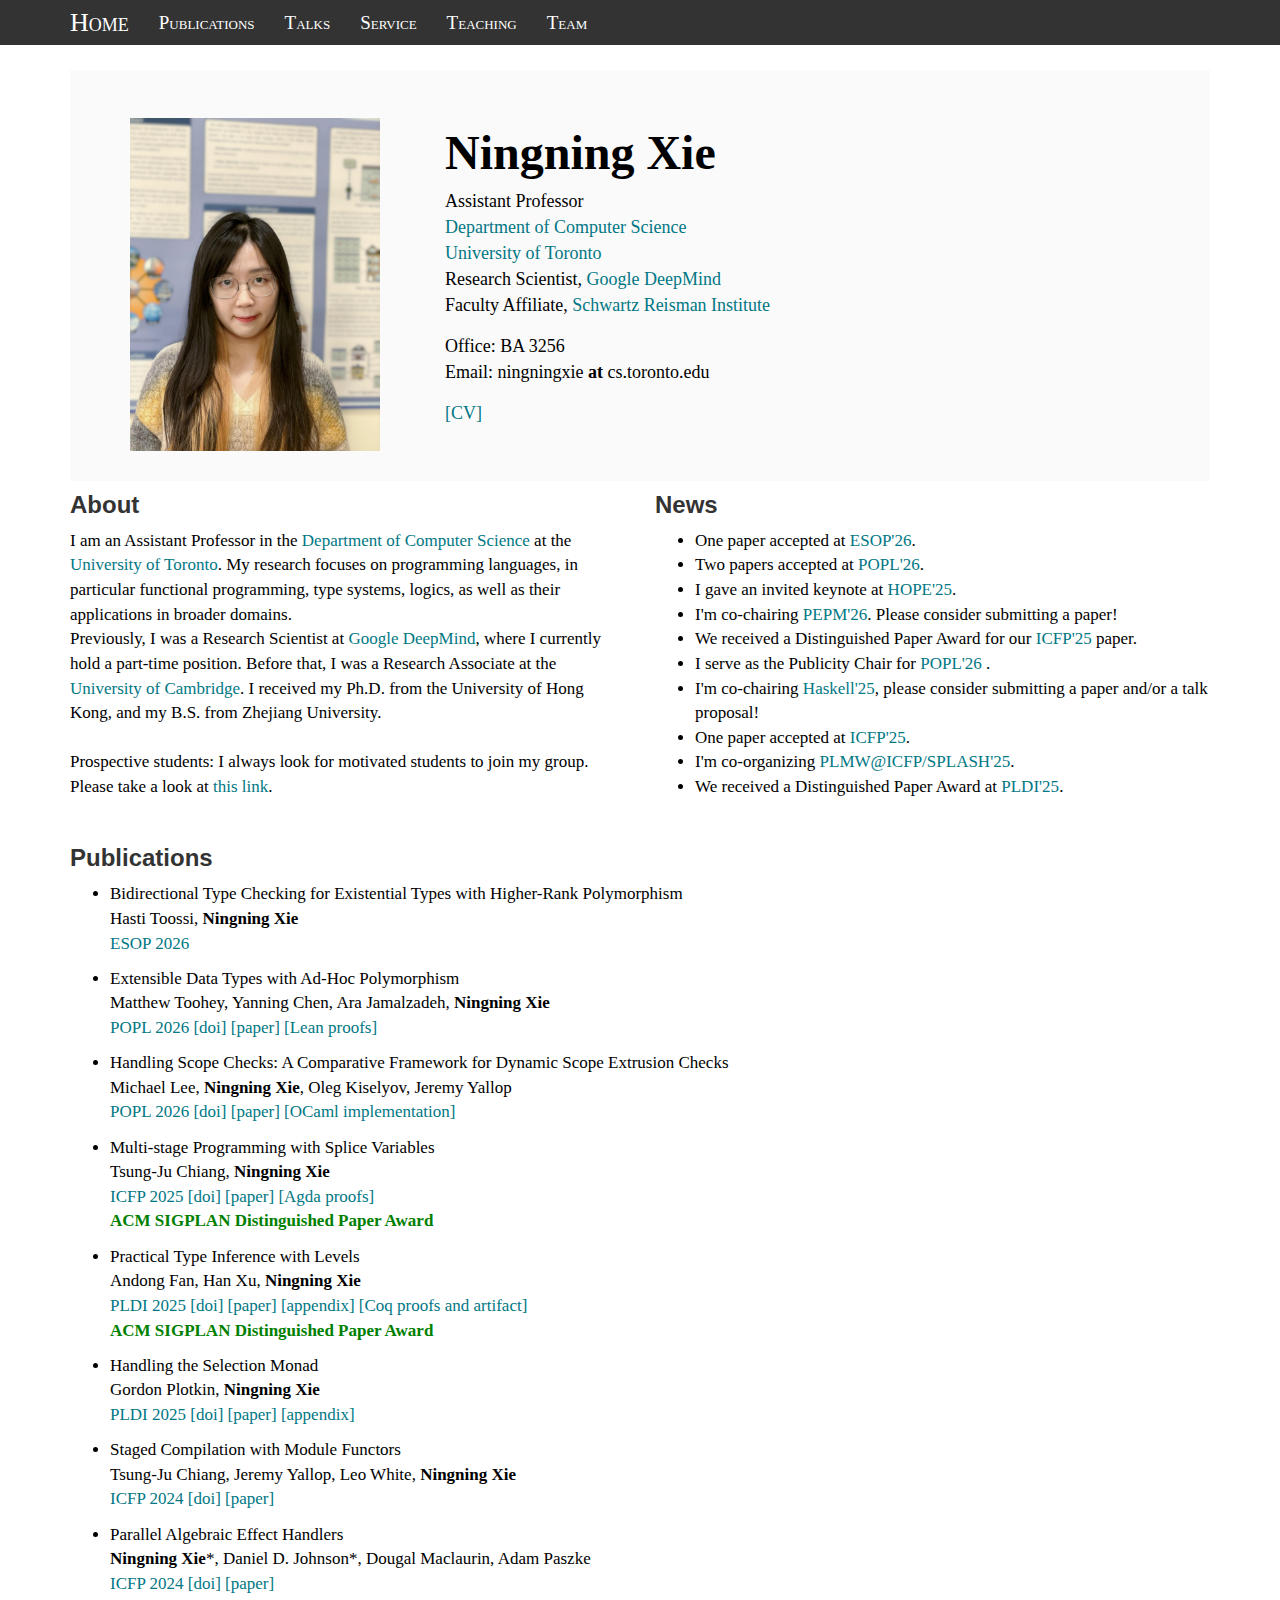
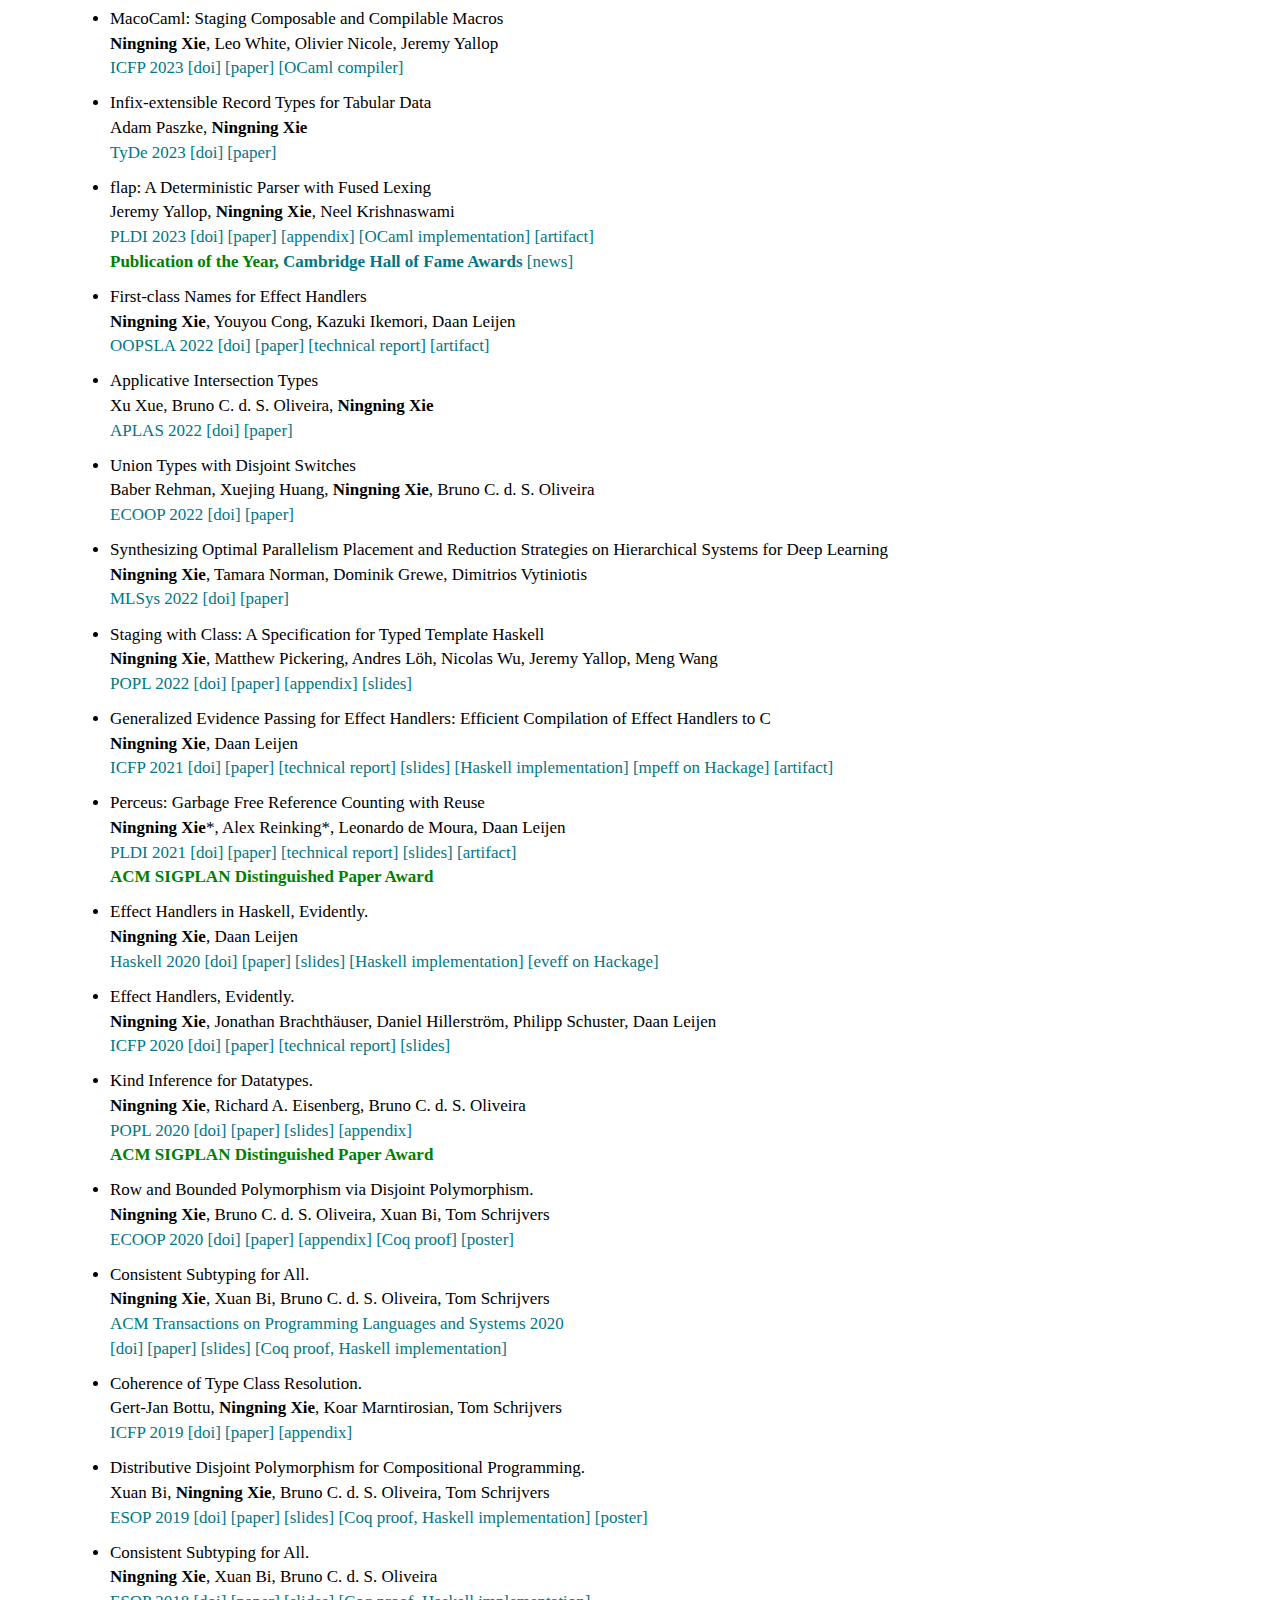
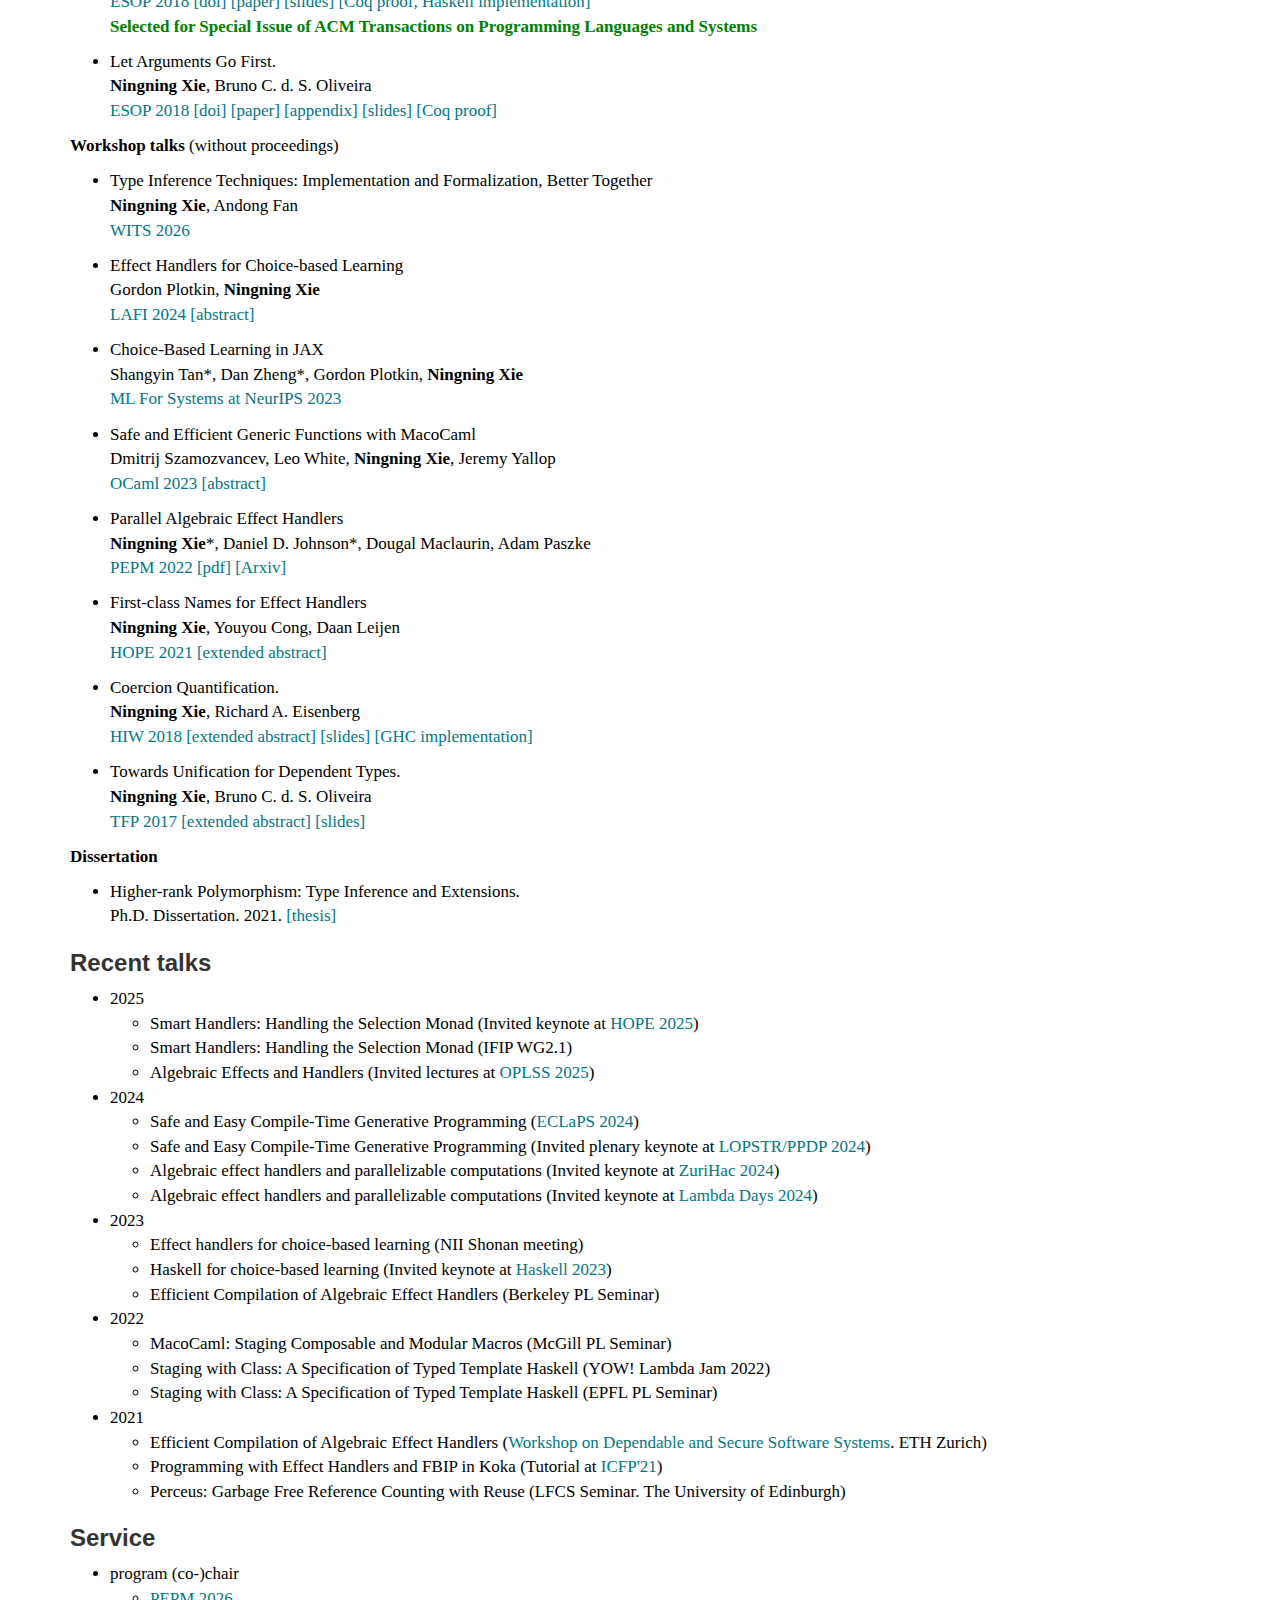
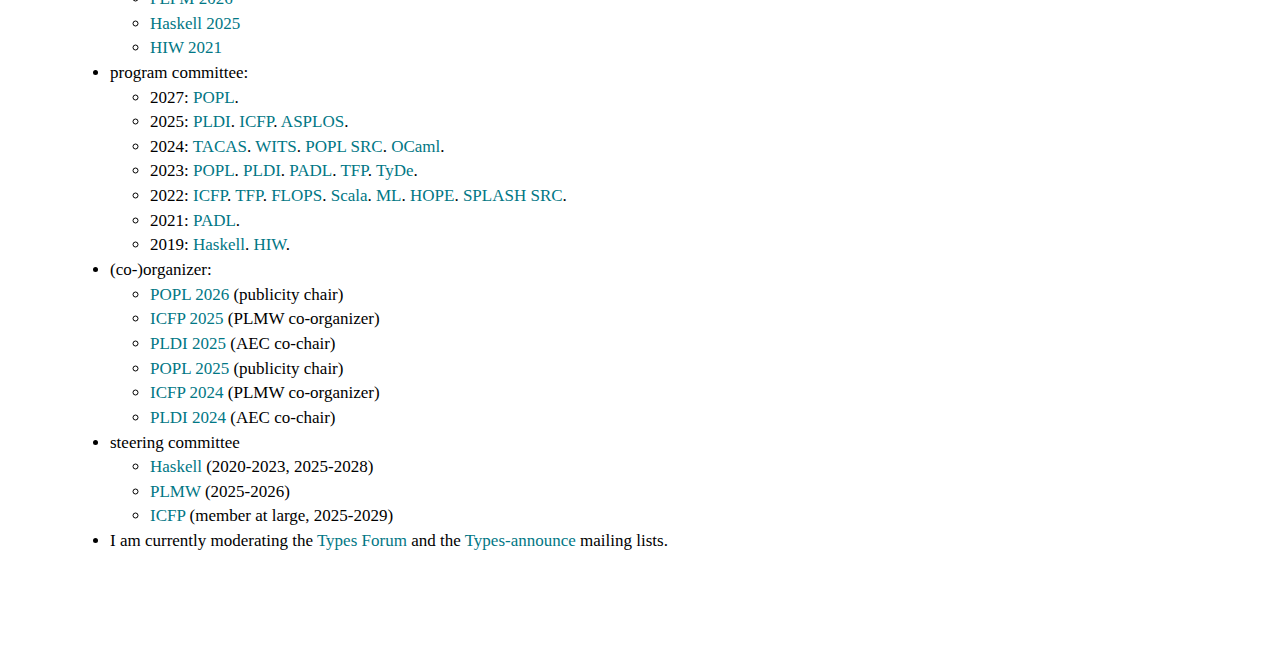
<file: index.html>
<!DOCTYPE html>
<html lang="en"><head><meta http-equiv="Content-Type" content="text/html; charset=UTF-8">

    <!-- Global site tag (gtag.js) - Google Analytics -->
    <script async src="https://www.googletagmanager.com/gtag/js?id=UA-120783990-1"></script>
    <script>
     window.dataLayer = window.dataLayer || [];
     function gtag(){dataLayer.push(arguments);}
     gtag('js', new Date());

     gtag('config', 'UA-120783990-1');
    </script>
    <!-- TODO: test on IE edge?? -->

    <meta name="description" content="Ningning Xie">
    <meta name="author" content="Ningning Xie">

    <title>Ningning Xie</title>
    <link rel="shortcut icon" type="image/x-icon" href="image/icon.png">
    <link rel="shortcut icon" type="image/png" href="image/icon.png">

    <link rel="stylesheet" href="https://fonts.googleapis.com/css?family=PT+Sans">
    <link rel="stylesheet" href="https://maxcdn.bootstrapcdn.com/font-awesome/4.4.0/css/font-awesome.min.css">
    <!-- Bootstrap core CSS -->
    <!--link href="css/bootstrap.min.css" rel="stylesheet"-->
    <!-- Bootstrap theme -->
    <!--link href="css/bootstrap-theme.min.css" rel="stylesheet"-->

    <!--link rel="stylesheet" href="./css/bootstrap.yeti.min.css" type="text/css"/-->
    <!-- Custom styles for this template -->
    <link href="./css/theme.css" rel="stylesheet" type="text/css">
    <link href="./css/style.css" rel="stylesheet" type="text/css">
    <!-- <link href="mytheme.css" rel="stylesheet" type="text/css"> -->

    <style>
        #personal-contact p {font-size: 18px;}
        #tweak-jumbotron { margin-bottom: 0; padding-bottom: 10px; }
        a { text-decoration: none; }
        .col-md-4 { width:30%; }
        .col-md-8 { width:73%; }
        .col-md-9 { width:70%; }
        body {
          font-family:charter;
          font-size: 17px;
          line-height: 1.45;
          color: black;
          text-rendering: optimizeLegibility; }
        .col-md-9 a { color:#3232FF; text-decoration:none; }
        .callout {
          border: 1px solid #DCFF19;
          margin: 0.8em 0;
          padding: 0.8em;
          padding-bottom: 0.6em;
          background-color: #FFFF00;
          color: #333; }

        .accordion .card-header:after {
            font-family: 'FontAwesome';
            content: "\f068";
            float: left;
            margin-right: 5px;
        }
        .accordion .card-header.collapsed:after {
            /* symbol for "collapsed" panels */
            content: "\f067";
            margin-right: 5px;
        }
        a {
            color: #017785;
        }
        a:hover { color: #000; text-decoration: underline; background: rgba(0, 0, 0, .025);}
        paper {
            /* color: #017785; */
            /* font-weight: bold; */
            /* font-style: italic; */
        }

        author {
            font-weight: bold;
        }

    </style>
  </head>

  <body>
    <!-- Fixed navbar -->
    <nav class="navbar navbar-default navbar-fixed-top">
        <div class="container">
          <div class="navbar-header">
            <button type="button" class="navbar-toggle collapsed" data-toggle="collapse" data-target="#navbar" aria-expanded="false" aria-controls="navbar">
              <span class="sr-only">Toggle navigation</span>
              <span class="icon-bar"></span>
              <span class="icon-bar"></span>
              <span class="icon-bar"></span>
            </button>
            <a class="navbar-brand" href="./index.html">Home</a>
          </div>
          <div id="navbar" class="navbar-collapse collapse">
            <ul class="nav navbar-nav">
                <!-- <li><a href="https://xnning.github.io/#about">About</a></li>
                     <li><a href="https://xnning.github.io/#news">News</a></li> -->
              <li><a href="#publications">Publications</a></li>
              <li><a href="#talk">Talks</a></li>
              <li><a href="#service">Service</a></li>
              <li><a href="./teaching.html">Teaching</a></li>
              <li><a href="./team.html">Team</a></li>
            </ul>
          </div><!--/.nav-collapse -->
        </div>
    </nav>

    <div class="container" role="main" id="home">

      <!-- Main jumbotron for a primary marketing message or call to action -->
      <!-- <div class="col-lg-12">      </div> -->
        <div class="jumbotron" id="tweak-jumbotron">
            <div class="row" style="margin-bottom:15pt">
                <div class="col-md-4">
                    <img src="./image/portrait.jpeg" alt="portrait." width="250">
                </div>
                <div id="personal-contact" class="col-md-6" >
                    <!-- <br> -->
                    <b><font size="+4">Ningning Xie</font></b>
                    <p>
                        <font>Assistant Professor</font>
                        <br>
                        <a href="https://web.cs.toronto.edu/">Department of Computer Science</a>
                        <br>
                        <a href="https://www.utoronto.ca/">University of Toronto</a>
                        <br>
                        <font>Research Scientist</font>,
                        <a href="https://www.deepmind.com/">Google DeepMind</a>
                        <br>
                        <font>Faculty Affiliate</font>,
                        <a href="https://srinstitute.utoronto.ca/">Schwartz Reisman Institute</a>
                    </p>
                    <p>
                        Office: BA 3256
                        <br>
                        Email: ningningxie <b>at</b> cs.toronto.edu<br>
                        <!-- ningningxie <b>at</b> google.com<br> -->
                    </p>
                    <p>
                        <a href="./CV.pdf">[CV]</a>
                    </p>
                </div>
            </div>
        </div>

        <div class="row">
            <div class="col-md-6" id="about">
                <h2>About</h2>
                <p>
                    I am
                    an Assistant Professor
                    in the
                    <a href="https://web.cs.toronto.edu/">Department of Computer Science</a>
                    at the
                    <a href="https://www.utoronto.ca/">University of Toronto</a>.
                    My research focuses on programming languages, in particular functional programming, type systems, logics, as well as their applications in broader domains.

                    <br>

                    Previously, I was a Research Scientist at <a href="https://www.deepmind.com/">Google DeepMind</a>,
                    where I currently hold a part-time position.
                    Before that, I was
                    a Research Associate at the <a href="https://www.cst.cam.ac.uk/"> University of Cambridge</a>.

                    I received my Ph.D. from the University of Hong Kong, and my B.S. from Zhejiang University.

                    <br>
                    <br>


                    Prospective students: I always look for motivated students to join my group. Please take a look at <a href="./hiring.html">this link</a>.

                </p>
            </div>
            <div class="col-md-6" id="about">
                <h2>News</h2>
                <ul>
                    <li> One paper accepted at <a href="https://etaps.org/2026/conferences/esop/">ESOP'26</a>.</li>
                    <li> Two papers accepted at <a href="https://popl26.sigplan.org/">POPL'26</a>.</li>
                    <li> I gave an invited keynote at <a href="https://conf.researchr.org/home/icfp-splash-2025/hope-2025">HOPE'25</a>. </li>
                    <li> I'm co-chairing <a href="https://popl26.sigplan.org/home/pepm-2026"> PEPM'26</a>.
                        Please consider submitting a paper! </li>
                    <li> We received a Distinguished Paper Award for our <a href="https://icfp25.sigplan.org/">ICFP'25</a> paper.</li>
                    <li> I serve as the Publicity Chair for <a href="https://popl26.sigplan.org/">POPL'26 </a>. </li>
                    </li>
                    <li>
                        I'm co-chairing <a href="https://conf.researchr.org/home/icfp-splash-2025/haskellsymp-2025">Haskell'25</a>, please consider submitting a paper and/or a talk proposal!
                    </li>
                    <li> One paper accepted at <a href="https://icfp25.sigplan.org/"> ICFP'25</a>.</li>
                    <li>
                        I'm co-organizing <a href="https://conf.researchr.org/home/icfp-splash-2025/PLMW-ICFP-SPLASH-2025"> PLMW@ICFP/SPLASH'25</a>.
                    </li>
                    <!-- <li> I gave a lecture on effect handlers at OPLSS'25. </li> -->
                    <li> We received a Distinguished Paper Award at <a href="https://pldi25.sigplan.org/">PLDI'25</a>.</li>
                </ul>
            </div>
        </div>




        <br>

      <div class="row" id="publications">
          <div class="col-md-12">

            <h2> Publications </h2>

            <ul>
                <li>
                    <p>
                        <paper>Bidirectional Type Checking for Existential Types with
                            Higher-Rank Polymorphism</paper>
                        <br>
                        Hasti Toossi, <author>Ningning Xie</author>
                        <br>
                        <a href="https://etaps.org/2026/conferences/esop/">ESOP 2026</a>
                    </p>
                </li>
                <li>
                    <p>
                        <paper>Extensible Data Types with Ad-Hoc Polymorphism</paper>
                        <br>
                        Matthew Toohey, Yanning Chen, Ara Jamalzadeh, <author>Ningning Xie</author>
                        <br>
                        <a href="https://popl26.sigplan.org/">POPL 2026</a>
                        <a href="https://dl.acm.org/doi/10.1145/3776662">[doi]</a>
                        <a href="./papers/popl26extensible.pdf">[paper]</a>
                        <a href="https://zenodo.org/records/18102889">[Lean proofs]</a>
                    </p>
                </li>
                <li>
                    <p>
                        <paper>Handling Scope Checks: A Comparative Framework for Dynamic Scope Extrusion Checks</paper>
                        <br>
                        Michael Lee, <author>Ningning Xie</author>, Oleg Kiselyov, Jeremy Yallop
                        <br>
                        <a href="https://popl26.sigplan.org/">POPL 2026</a>
                        <a href="https://dl.acm.org/doi/10.1145/3776681">[doi]</a>
                        <a href="./papers/popl26scope.pdf">[paper]</a>
                        <a href="https://zenodo.org/records/17273738">[OCaml implementation]</a>
                    </p>
                </li>
                <li>
                    <p>
                        <paper>Multi-stage Programming with Splice Variables</paper>
                        <br>
                        Tsung-Ju Chiang, <author>Ningning Xie</author>
                        <br>
                        <a href="https://icfp25.sigplan.org/">ICFP 2025</a>
                        <a href="https://dl.acm.org/doi/10.1145/3747518">[doi]</a>
                        <a href="./papers/icfp25splice.pdf">[paper]</a>
                        <a href="https://zenodo.org/records/15719807">[Agda proofs]</a>
                        <br>
                        <b style="color:green">ACM SIGPLAN Distinguished Paper Award</b>
                    </p>
                </li>
                <li>
                    <p>
                        <paper>Practical Type Inference with Levels</paper>
                        <br>
                        Andong Fan, Han Xu, <author>Ningning Xie</author>
                        <br>
                        <a href="https://pldi25.sigplan.org/">PLDI 2025</a>
                        <a href="https://dl.acm.org/doi/10.1145/3729338">[doi]</a>
                        <a href="./papers/pldi25level.pdf">[paper]</a>
                        <a href="./papers/pldi25level-appendix.pdf">[appendix]</a>
                        <a href="https://zenodo.org/records/15334601">[Coq proofs and artifact]</a>
                        <br>
                        <b style="color:green">ACM SIGPLAN Distinguished Paper Award</b>
                    </p>
                </li>
                <li>
                    <p>
                        <paper>Handling the Selection Monad</paper>
                        <br>
                        Gordon Plotkin, <author>Ningning Xie</author>
                        <br>
                        <a href="https://pldi25.sigplan.org/">PLDI 2025</a>
                        <a href="https://dl.acm.org/doi/10.1145/3729321">[doi]</a>
                        <a href="./papers/pldi25selection.pdf">[paper]</a>
                        <a href="./papers/pldi25selection-appendix.pdf">[appendix]</a>
                    </p>
                </li>
                <li>
                    <p>
                        <paper>Staged Compilation with Module Functors</paper>
                        <br>
                        Tsung-Ju Chiang, Jeremy Yallop, Leo White, <author>Ningning Xie</author>
                        <br>
                        <a href="https://icfp24.sigplan.org/">ICFP 2024</a>
                        <a href="https://dl.acm.org/doi/10.1145/3674649">[doi]</a>
                        <a href="./papers/icfp24functor.pdf">[paper]</a>
                    </p>
                </li>
                <li>
                    <p>
                        <paper>Parallel Algebraic Effect Handlers</paper>
                        <br>
                        <author>Ningning Xie</author>*, Daniel D. Johnson*, Dougal Maclaurin, Adam Paszke
                        <br>
                        <a href="https://icfp24.sigplan.org/">ICFP 2024</a>
                        <a href="https://dl.acm.org/doi/10.1145/3674651">[doi]</a>
                        <a href="./papers/icfp24parallel.pdf">[paper]</a>
                    </p>
                </li>
                <li>
                    <p>
                        <paper>MacoCaml: Staging Composable and Compilable Macros</paper>
                        <br>
                        <author>Ningning Xie</author>, Leo White, Olivier Nicole, Jeremy Yallop
                        <br>
                        <a href="https://icfp23.sigplan.org/">ICFP 2023</a>
                        <a href="https://dl.acm.org/doi/10.1145/3607851">[doi]</a>
                        <a href="./papers/icfp23.pdf">[paper]</a>
                        <a href="https://zenodo.org/records/8097872">[OCaml compiler]</a>
                    </p>
                </li>
                <li>
                    <p>
                        <paper>Infix-extensible Record Types for Tabular Data</paper>
                        <br>
                        Adam Paszke, <author>Ningning Xie</author>
                        <br>
                        <a href="https://icfp23.sigplan.org/home/tyde-2023">TyDe 2023</a>
                        <a href="https://dl.acm.org/doi/10.1145/3609027.3609406">[doi]</a>
                        <a href="./papers/tyde23.pdf">[paper]</a>
                    </p>
                </li>
                <li>
                    <p>
                        <paper>flap: A Deterministic Parser with Fused Lexing</paper>
                        <br>
                        Jeremy Yallop, <author>Ningning Xie</author>, Neel Krishnaswami
                        <br>
                        <a href="https://pldi23.sigplan.org/">PLDI 2023</a>
                        <a href="https://dl.acm.org/doi/10.1145/3591269">[doi]</a>
                        <a href="./papers/pldi23flap.pdf">[paper]</a>
                        <a href="https://arxiv.org/abs/2304.05276">[appendix]</a>
                        <a href="https://github.com/yallop/ocaml-flap">[OCaml implementation]</a>
                        <a href="https://doi.org/10.5281/zenodo.7712771">[artifact]</a>
                        <br>
                        <b style="color:green"> Publication of the Year,  <a href="https://www.cst.cam.ac.uk/ring/awards"> Cambridge Hall of Fame Awards</a> </b><a href="https://www.cst.cam.ac.uk/news/celebrating-our-hall-fame-awards">[news]</a>
                    </p>
                </li>

                <li>
                    <p>
                        <paper>First-class Names for Effect Handlers</paper>
                        <br>
                        <author>Ningning Xie</author>, Youyou Cong, Kazuki Ikemori, Daan Leijen
                        <br>
                        <a href="https://2022.splashcon.org/track/splash-2022-oopsla">OOPSLA 2022</a>
                        <a href="https://dl.acm.org/doi/10.1145/3563289">[doi]</a>
                        <a href="./papers/oopsla22namedh.pdf">[paper]</a>
                        <a href="./papers/oopsla22-tr.pdf">[technical report]</a>
                        <a href="https://doi.org/10.5281/zenodo.7062932">[artifact]</a>
                    </p>
                </li>

                <li>
                    <p>
                        <paper>Applicative Intersection Types</paper>
                        <br>
                        Xu Xue, Bruno C. d. S. Oliveira, <author>Ningning Xie</author>
                        <br>
                        <a href="https://conf.researchr.org/home/aplas-2022">APLAS 2022</a>
                        <a href="https://link.springer.com/chapter/10.1007/978-3-031-21037-2_8">[doi]</a>
                        <a href="./papers/aplas2022applicative.pdf">[paper]</a>
                    </p>
                </li>

                <li>
                    <p>
                        <paper>Union Types with Disjoint Switches</paper>
                        <br>
                        Baber Rehman, Xuejing Huang, <author>Ningning Xie</author>, Bruno C. d. S. Oliveira
                        <br>
                        <a href="https://2022.ecoop.org/">ECOOP 2022</a>
                        <a href="https://doi.org/10.4230/LIPIcs.ECOOP.2022.25">[doi]</a>
                        <a href="./papers/ecoop22switches.pdf">[paper]</a>
                    </p>
                </li>



                <li>
                    <p>
                        <paper>Synthesizing Optimal Parallelism Placement and Reduction Strategies on Hierarchical Systems for Deep Learning</paper>
                        <br>
                        <author>Ningning Xie</author>, Tamara Norman, Dominik Grewe, Dimitrios Vytiniotis
                        <br>
                        <a href="https://mlsys.org/Conferences/2022/">MLSys 2022</a>
                        <a href="https://proceedings.mlsys.org/paper_files/paper/2022/hash/f0f9e98bc2e2f0abc3e315eaa0d808fc-Abstract.html">[doi]</a>
                            <a href="./papers/mlsys22.pdf">[paper]</a>
                    </p>
                </li>

                <li>
                    <p>
                        <paper>Staging with Class: A Specification for Typed Template Haskell</paper>
                        <br>
                        <author>Ningning Xie</author>, Matthew Pickering, Andres Löh, Nicolas Wu, Jeremy Yallop, Meng Wang
                        <br>
                        <a href="https://popl22.sigplan.org/">POPL 2022</a>
                        <a href="https://dl.acm.org/doi/abs/10.1145/3498723">[doi]</a>
                        <a href="./papers/popl22staging.pdf">[paper]</a>
                        <a href="./papers/popl22staging-full.pdf">[appendix]</a>
                        <a href="./slides/popl22staging-slides.pdf">[slides]</a>
                    </p>
                </li>
                <li>
                    <p>
                        <paper>Generalized Evidence Passing for Effect Handlers: Efficient Compilation of Effect Handlers to C</paper>
                        <br>
                        <author>Ningning Xie</author>, Daan Leijen<br>
                        <a href="https://icfp21.sigplan.org/">ICFP 2021</a>
                        <a href="https://doi.org/10.1145/3473576">[doi]</a>
                        <a href="./papers/multip.pdf">[paper]</a>
                        <a href="./papers/multip-tr.pdf">[technical report]</a>
                        <a href="./slides/multip.pdf"> [slides] </a>
                        <a href="https://github.com/xnning/MpEff">[Haskell implementation]</a>
                        <a href="https://hackage.haskell.org/package/mpeff">[mpeff on Hackage]</a>
                        <a href="https://hub.docker.com/r/daanx/icfp21-multip-artifact">[artifact]</a>
                    </p>
                </li>
                <li>
                    <p>
                        <paper>Perceus: Garbage Free Reference Counting with Reuse</paper>
                        <br>
                        <author>Ningning Xie</author>*, Alex Reinking*, Leonardo de Moura, Daan Leijen
                         <br>
                        <a href="https://pldi21.sigplan.org/">PLDI 2021</a>
                        <a href="https://doi.org/10.1145/3453483.3454032">[doi]</a>
                        <a href="./papers/perceus.pdf">[paper]</a>
                        <a href="./papers/perceus-tr.pdf">[technical report]</a>
                        <a href="./slides/perceus-slides.pdf"> [slides] </a>
                        <a href="https://hub.docker.com/r/daanx/pldi-perceus">[artifact]</a>
                        <br>
                        <b style="color:green">ACM SIGPLAN Distinguished Paper Award</b>
                    </p>
                </li>
                <li>
                    <p>
                        <paper>Effect Handlers in Haskell, Evidently.</paper>
                        <br>
                        <author>Ningning Xie</author>, Daan Leijen<br>

                        <a href="https://icfp20.sigplan.org/home/haskellsymp-2020">Haskell 2020</a>
                        <a href="https://doi.org/10.1145/3406088.3409022">[doi]</a>
                        <a href="./papers/haskell20evidently.pdf">[paper]</a>
                        <a href="./slides/haskell-evidently.pdf"> [slides] </a>
                        <a href="https://github.com/xnning/EvEff">[Haskell implementation]</a>
                        <a href="https://hackage.haskell.org/package/eveff">[eveff on Hackage]</a>
                    </p>
                </li>

                <li>
                    <p>
                        <paper>Effect Handlers, Evidently.</paper>
                        <br>
                        <author>Ningning Xie</author>, Jonathan Brachthäuser, Daniel Hillerström, Philipp Schuster, Daan Leijen<br>

                        <a href="https://icfp20.sigplan.org/">ICFP 2020</a>
                        <a href="https://doi.org/10.1145/3408981">[doi]</a>
                        <a href="./papers/icfp20evidently.pdf">[paper]</a>
                        <a href="./papers/icfp20evidently-appendix.pdf">[technical report]</a>
                        <a href="./slides/effect-handlers-evidently.pdf"> [slides] </a>
                    </p>
                </li>

                <li>
                    <p>
                        <paper>Kind Inference for Datatypes. </paper>
                        <br>
                        <author>Ningning Xie</author>, Richard A. Eisenberg, Bruno C. d. S. Oliveira<br>

                        <a href="https://popl20.sigplan.org/">POPL 2020</a>
                        <a href="https://doi.org/10.1145/3371121">[doi]</a>
                        <a href="./papers/popl20kind-inference.pdf">[paper]</a>
                        <a href="./slides/kind-inference.pdf">[slides]</a>
                        <a href="./papers/kind-inference-technical-supplement.pdf">[appendix]</a>
                        <br>
                        <b style="color:green">ACM SIGPLAN Distinguished Paper Award</b>
                    </p>
                </li>

                <li>
                    <p>
                        <paper>Row and Bounded Polymorphism via Disjoint Polymorphism.</paper>
                        <br>
                        <author>Ningning Xie</author>, Bruno C. d. S. Oliveira, Xuan Bi, Tom Schrijvers<br>

                        <a href="https://2020.ecoop.org/">ECOOP 2020</a>
                        <a href="https://doi.org/10.4230/LIPIcs.ECOOP.2020.27">[doi]</a>
                        <a href="./papers/ecoop20row.pdf">[paper]</a>
                        <a href="./papers/ecoop20row-appendix.pdf">[appendix]</a>
                        <a href="https://github.com/xnning/Row-and-Bounded-via-Disjoint">[Coq proof]</a>
                        <a href="./papers/row-bounded-poster.pdf">[poster]</a>
                    </p>
                </li>

                <li>
                    <p>
                        <paper>Consistent Subtyping for All.</paper>
                        <br>
                        <author>Ningning Xie</author>, Xuan Bi, Bruno C. d. S. Oliveira, Tom Schrijvers
                        <br>
                        <a href="https://dl.acm.org/journal/toplas">ACM Transactions on Programming Languages and Systems 2020</a>
                        <br />
                        <a href="https://doi.org/10.1145/3310339">[doi]</a>
                        <a href="./papers/consistent-subtyping-for-all-toplas.pdf">[paper]</a>
                        <a href="./slides/consistent-subtyping-for-all.pdf"> [slides] </a>
                        <a href="https://github.com/xnning/Consistent-Subtyping-for-All">[Coq proof, Haskell implementation]</a>
                    </p>
                </li>



                <li>
                    <p>
                        <paper>Coherence of Type Class Resolution.</paper>
                        <br>
                        Gert-Jan Bottu, <author>Ningning Xie</author>, Koar Marntirosian, Tom Schrijvers
                        <br>
                        <a href="https://icfp19.sigplan.org/">ICFP 2019</a>
                        <a href="https://doi.org/10.1145/3341695">[doi]</a>
                        <a href="./papers/coherence-class.pdf">[paper]</a>
                        <a href="./papers/coherence-appendix.pdf">[appendix]</a>
                    </p>
                </li>

                <li>
                    <p>
                        <paper>Distributive Disjoint Polymorphism for Compositional Programming. </paper>
                        <br>
                        Xuan Bi, <author>Ningning Xie</author>, Bruno C. d. S. Oliveira, Tom Schrijvers
                        <br>
                        <a href="https://conf.researchr.org/track/etaps-2019/esop-2019-papers">ESOP 2019</a>
                        <a href="https://doi.org/10.1007/978-3-030-17184-1_14">[doi]</a>
                        <a href="./papers/distributive-disjoint-polymorphism.pdf"> [paper] </a>
                        <a href="./slides/distributive-disjoint-intersection.pdf"> [slides] </a>
                        <a href="https://github.com/bixuanzju/ESOP2019-artifact"> [Coq proof, Haskell implementation] </a>
                        <a href="./papers/distributive-poster.pdf"> [poster] </a>
                    </p>
                </li>

                <li>
                    <p>
                        <paper>Consistent Subtyping for All.</paper>
                        <br>
                        <author>Ningning Xie</author>, Xuan Bi, Bruno C. d. S. Oliveira
                        <br>
                        <a href="https://etaps.org/2018/esop">ESOP 2018</a>
                        <a href="https://doi.org/10.1007/978-3-319-89884-1_1">[doi]</a>
                        <a href="./papers/consistent-subtyping-for-all.pdf">[paper]</a>
                        <a href="./slides/consistent-subtyping-for-all.pdf"> [slides] </a>
                        <a href="https://github.com/xnning/Consistent-Subtyping-for-All">[Coq proof, Haskell implementation]</a>
                        <br>
                        <b style="color:green">Selected for Special Issue of ACM Transactions on Programming Languages and Systems</b>
                        <br>
                    </p>
                </li>

                <li>
                    <p>
                        <paper>Let Arguments Go First.</paper>
                        <br>
                        <author>Ningning Xie</author>, Bruno C. d. S. Oliveira
                        <br>
                        <a href="https://etaps.org/2018/esop">ESOP 2018</a>
                        <a href="https://doi.org/10.1007/978-3-319-89884-1_10">[doi]</a>
                        <a href="./papers/let-arguments-go-first.pdf"> [paper] </a>
                        <a href="./papers/let-arguments-go-first-full.pdf"> [appendix] </a>
                        <a href="./slides/let-arguments-go-first.pdf"> [slides] </a>
                        <a href="https://bitbucket.org/ningningxie/let-arguments-go-first/src/master/"> [Coq proof] </a>
                    </p>
                </li>
            </ul>

            <p > <b>Workshop talks</b> (without proceedings) </p>
            <ul>
                <li>
                    <p>
                    <paper> Type Inference Techniques: Implementation and Formalization, Better Together </paper>
                    <br>
                    <author>Ningning Xie</author>, Andong Fan
                    <br>
                    <a href="https://popl26.sigplan.org/home/wits-2026">WITS 2026</a>
                    </p>
                </li>
                <li>
                    <p>
                        <paper>Effect Handlers for Choice-based Learning</paper>
                        <br>
                        Gordon Plotkin, <author>Ningning Xie</author>
                        <br>
                        <a href="https://popl24.sigplan.org/home/lafi-2024">
                            LAFI 2024
                        </a>
                        <a href="./papers/lafi24.pdf">[abstract]</a>
                    </p>
                </li>
                <li>
                    <p>
                        <paper>Choice-Based Learning in JAX</paper>
                        <br>
                        Shangyin Tan*, Dan Zheng*, Gordon Plotkin, <author>Ningning Xie</author>
                        <br>
                        <a href="https://mlforsystems.org/">
                            ML For Systems at NeurIPS 2023
                        </a>
                    </p>
                </li>
                <li>
                    <p>
                        <paper>Safe and Efficient Generic Functions with MacoCaml</paper>
                        <br>
                        Dmitrij Szamozvancev, Leo White, <author>Ningning Xie</author>, Jeremy Yallop
                        <br>
                        <a href="https://icfp23.sigplan.org/home/ocaml-2023">
                            OCaml 2023
                        </a>
                        <a href="./papers/ocaml23.pdf">[abstract]</a>
                    </p>
                </li>
                <li>
                    <p>
                        <paper>Parallel Algebraic Effect Handlers</paper>
                        <br>
                        <author>Ningning Xie</author>*, Daniel D. Johnson*, Dougal Maclaurin, Adam Paszke
                        <br>
                        <a href="https://popl22.sigplan.org/home/pepm-2022">
                        PEPM 2022
                        </a>
                        <a href="./papers/pepm22.pdf">[pdf]</a>
                        <a href="https://arxiv.org/pdf/2110.07493.pdf">[Arxiv]</a>
                    </p>
                </li>
                <li>
                    <p>
                        <paper>First-class Names for Effect Handlers</paper>
                        <br>
                        <author>Ningning Xie</author>, Youyou Cong, Daan Leijen
                        <br>
                        <a href="https://icfp21.sigplan.org/home/hope-2021">
                            HOPE 2021
                        </a>
                            <a href="./papers/hope21.pdf">[extended abstract]</a>
                    </p>
                </li>
                <!-- <li>
                     <p>
                     <paper>Inferring Datatypes (lightning talk)</paper>
                     <br>
                     <author> Ningning Xie </author>
                     <br>
                     <a href="https://icfp19.sigplan.org/home/hiw-2019">Haskell Implementors' Workshop 2019</a>
                     <a href="./slides/inferring-datatypes.pdf"> [slides] </a>

                     </p>
                     </li> -->
                <li>
                <p>
                    <paper>Coercion Quantification.</paper>
                    <br>
                    <author>Ningning Xie</author>, Richard A. Eisenberg
                    <br>
                    <a href="https://icfp18.sigplan.org/track/hiw-2018-papers">
                       HIW 2018</a>
                    <a href="./papers/coercion-quantification.pdf">[extended abstract]</a>
                    <a href="./slides/coercion-quantification.pdf"> [slides] </a>
                    <a href="https://github.com/ghc/ghc/commit/ea5ade34788f29f5902c5475e94fbac13110eea5"> [GHC implementation] </a>
                </p>
                </li>
                <li>
                <p>
                    <paper>Towards Unification for Dependent Types.</paper>
                    <br>
                    <author>Ningning Xie</author>, Bruno C. d. S. Oliveira
                    <br>
                    <a href="https://www.cs.kent.ac.uk/events/tfp17/">TFP 2017</a>
                    <a href="./papers/towards-unification-for-dependent-types.pdf">[extended abstract]</a>
                    <a href="./slides/towards-unification-for-dependent-types.pdf"> [slides] </a>
                </p>
                </li>
            </ul>

            <p style="font-weight:bold">Dissertation</p>
            <ul>
                <li>
                    <p>
                        <paper>Higher-rank Polymorphism: Type Inference and Extensions.</paper>
                        <br>
                        Ph.D. Dissertation. 2021. <a href="./papers/Thesis.pdf">[thesis]</a>
                        <br>
                    </p>
                </li>
            </ul>
          </div>
      </div>

      <div class="row" id="talk">
            <div class="col-md-12">
              <h2> Recent talks </h2>
              <ul>
                  <li>
                      2025
                      <ul>
                          <li> Smart Handlers: Handling the Selection Monad (Invited keynote at <a href="https://conf.researchr.org/home/icfp-splash-2025/hope-2025">HOPE 2025</a>)  </li>
                          <li> Smart Handlers: Handling the Selection Monad (IFIP WG2.1)  </li>
                          <li> Algebraic Effects and Handlers  (Invited lectures at <a href="https://www.cs.uoregon.edu/research/summerschool/summer25/index.php">OPLSS 2025</a>)  </li>
                      </ul>
                  </li>
                  <li>
                      2024
                      <ul>
                          <li> Safe and Easy Compile-Time Generative Programming (<a href="https://eclaps.rak.ac/eclaps24/">ECLaPS 2024</a>) </li>
                          <li> Safe and Easy Compile-Time Generative Programming (Invited plenary keynote at <a href="https://lopstr.github.io/2024/">LOPSTR/PPDP 2024</a>) </li>
                          <li> Algebraic effect handlers and parallelizable computations (Invited keynote at <a href="https://zfoh.ch/zurihac2024/">ZuriHac 2024</a>) </li>
                          <li> Algebraic effect handlers and parallelizable computations (Invited keynote at <a href="https://www.lambdadays.org/lambdadays2024">Lambda Days 2024</a>) </li>
                      </ul>
                  </li>
                  <li>
                      2023
                      <ul>
                          <li> Effect handlers for choice-based learning (NII Shonan meeting) </li>
                          <li> Haskell for choice-based learning (Invited keynote at <a href="https://icfp23.sigplan.org/home/haskellsymp-2023">Haskell 2023</a>) </li>
                          <li> Efficient Compilation of Algebraic Effect Handlers (Berkeley PL Seminar) </li>
                      </ul>
                  </li>
                  <li>
                      2022
                      <ul>
                          <li> MacoCaml: Staging Composable and Modular Macros (McGill PL Seminar) </li>
                          <li> Staging with Class: A Specification of Typed Template Haskell (YOW! Lambda Jam 2022) </li>
                          <li> Staging with Class: A Specification of Typed Template Haskell (EPFL PL Seminar) </li>
                      </ul>
                  </li>
                  <li>
                      2021
                      <ul>
                          <li> Efficient Compilation of Algebraic Effect Handlers (<a href="https://www.sri.inf.ethz.ch/workshop2021">Workshop on Dependable and Secure Software Systems</a>. ETH Zurich) </li>
                          <li>Programming with Effect Handlers and FBIP in Koka (Tutorial at <a href="https://icfp21.sigplan.org/details/icfp-2021-tutorials/5/Programming-with-Effect-Handlers-and-FBIP-in-Koka">ICFP'21</a>) </li>
                          <li> Perceus: Garbage Free Reference Counting with Reuse (LFCS Seminar. The University of Edinburgh) </li>
                      </ul>
                  </li>
              </ul>
            </div>
        </div>


      <div class="row" id="service">
            <div class="col-md-12">
              <h2> Service </h2>
              <ul>
                  <li>
                      program (co-)chair
                      <ul>
                          <li> <a href="https://popl25.sigplan.org/series/pepm"> PEPM 2026 </a> </li>
                          <li> <a href="https://conf.researchr.org/home/icfp-splash-2025/haskellsymp-2025">Haskell 2025</a>
                          </li>
                          <li>
                              <a href="https://icfp21.sigplan.org/home/hiw-2021">HIW 2021</a>
                          </li>
                      </ul>
                  </li>
                  <li>
                      program committee:
                      <ul>
                          <li> 2027:
                              <a href="https://conf.researchr.org/series/POPL">POPL</a>.
                          </li>
                          <li> 2025:
                              <a href="https://pldi25.sigplan.org/">PLDI</a>.
                              <a href="https://icfp25.sigplan.org/">ICFP</a>.
                              <a href="https://www.asplos-conference.org/asplos2025/"> ASPLOS</a>.
                          </li>
                          <li> 2024:
                              <a href="https://tacas.info/"> TACAS</a>.
                              <a href="https://popl24.sigplan.org/home/wits-2024"> WITS</a>.
                              <a href="https://popl24.sigplan.org/track/POPL-2024-student-research-competition">POPL SRC</a>.
                              <a href="https://icfp23.sigplan.org/series/ocaml">OCaml</a>.
                          </li>
                          <li> 2023:
                              <a href="https://conf.researchr.org/home/POPL-2023">POPL</a>.
                              <a href="https://pldi23.sigplan.org/">PLDI</a>.
                              <a href="https://popl23.sigplan.org/home/PADL-2023">PADL</a>.
                              <a href="https://trendsfp.github.io/">TFP</a>.
                              <a href="https://icfp23.sigplan.org/home/tyde-2023">TyDe</a>.
                          </li>
                          <li> 2022:
                              <a href="https://icfp22.sigplan.org/">ICFP</a>.
                              <a href="https://trendsfp.github.io/index.html">TFP</a>.
                              <a href="https://conf.researchr.org/home/flops-2022">FLOPS</a>.
                              <a href="https://2022.ecoop.org/home/scala-ecoop-2022">Scala</a>.
                              <a href="https://icfp22.sigplan.org/home/mlfamilyworkshop-2022">ML</a>.
                              <a href="https://icfp21.sigplan.org/series/hope">HOPE</a>.
                              <a href="https://2022.splashcon.org/track/splash-2022-SRC">SPLASH SRC</a>.
                          </li>
                          <li> 2021:
                              <a href="https://popl21.sigplan.org/home/PADL-2021">PADL</a>.
                          </li>
                          <li> 2019:
                              <a href="https://icfp19.sigplan.org/home/haskellsymp-2019">Haskell</a>.
                              <a href="https://icfp19.sigplan.org/home/hiw-2019">HIW</a>.
                          </li>
                      </ul>
                  </li>
                  <li>
                       (co-)organizer:
                      <ul>
                          <li>
                              <a href="https://conf.researchr.org/home/POPL-2026"> POPL 2026</a> (publicity chair)
                          </li>
                          <li>
                              <a href=""> ICFP 2025 </a> (PLMW co-organizer)
                          </li>
                          <li>
                              <a href=""> PLDI 2025 </a> (AEC co-chair)
                          </li>
                          <li>
                              <a href="https://conf.researchr.org/home/POPL-2025"> POPL 2025</a> (publicity chair)
                          </li>
                          <li>
                              <a href="https://icfp24.sigplan.org/"> ICFP 2024 </a> (PLMW co-organizer)
                          </li>
                          <li>
                              <a href="https://pldi24.sigplan.org/track/pldi-2024-pldi-research-artifacts"> PLDI 2024 </a> (AEC co-chair)
                          </li>
                          <!-- <li>
                               <a href="https://www.cs.cornell.edu/mfps-2022/">MFPS 2022</a> (session organizer)
                               </li> -->
                      </ul>
                  </li>
                  <li> steering committee
                      <ul>
                          <li>
                              <a href="https://www.haskell.org/haskell-symposium/">Haskell</a> (2020-2023, 2025-2028)
                          </li>

                          <li>
                              <a href="https://conf.researchr.org/series/PLMW">PLMW</a> (2025-2026)
                          </li>
                          <li>
                               <a href="https://www.icfpconference.org/structure.html"> ICFP</a> (member at large, 2025-2029)
                          </li>
                      </ul>
                  </li>
                  <li>I am currently moderating the <a href="https://lists.seas.upenn.edu/mailman/listinfo/types-list">Types Forum</a>
                      and the <a href="https://lists.seas.upenn.edu/mailman/listinfo/types-announce">Types-announce</a> mailing lists.
                  </li>
              </ul> </p>
                    <!-- <p style="font-weight:bold">Mentoring</p>
                         <ul>
                         <li>
                         Panelist. <a href="https://pldi22.sigplan.org/track/PLMW-PLDI-2022">PLMW @ PLDI 2022</a>.
                         </li>
                         <li>
                         Long-term Mentor.
                         <a href="https://www.sigplan.org/LongTermMentoring/">SIGPLAN-M</a>.
                         </li>
                         <li>
                         Mentor.
                         <a href="https://popl21.sigplan.org/home/PLMW-2021">PLMW @ POPL 2021</a>.
                         </li>
                         <li>
                         Mentor.
                         <a href="https://2020.splashcon.org/track/splash-2020-PLMW">PLMW @ SPLASH 2020</a>.
                         </li>
                         </ul> -->
            </div>
        </div>


      <br><br><br><br>

    </div> <!-- end of container -->

    <!-- Bootstrap core JavaScript
    ================================================== -->
    <script async="" src="./css/analytics.js"></script><script src="./css/jquery.min.js"></script>
    <script src="./css/bootstrap.min.js"></script>
    <script src="./css/docs.min.js"></script>



</body></html>
</file>
<file: css/theme.css>
@import url("https://fonts.googleapis.com/css?family=Open+Sans:300italic,400italic,700italic,400,300,700");/*!
 * bootswatch v3.3.4+1
 * Homepage: http://bootswatch.com
 * Copyright 2012-2015 Thomas Park
 * Licensed under MIT
 * Based on Bootstrap
*//*! normalize.css v3.0.2 | MIT License | git.io/normalize */html{font-family:sans-serif;-ms-text-size-adjust:100%;-webkit-text-size-adjust:100%}body{margin:0}article,aside,details,figcaption,figure,footer,header,hgroup,main,menu,nav,section,summary{display:block}audio,canvas,progress,video{display:inline-block;vertical-align:baseline}audio:not([controls]){display:none;height:0}[hidden],template{display:none}abbr[title]{border-bottom:1px dotted}b,strong{font-weight:bold}dfn{font-style:italic}h1{font-size:2em;margin:0.67em 0}mark{background:#ff0;color:#000}small{font-size:80%}sub,sup{font-size:75%;line-height:0;position:relative;vertical-align:baseline}sup{top:-0.5em}sub{bottom:-0.25em}svg:not(:root){overflow:hidden}figure{margin:1em 40px}hr{-moz-box-sizing:content-box;-webkit-box-sizing:content-box;box-sizing:content-box;height:0}pre{overflow:auto}code,kbd,pre,samp{font-family:monospace, monospace;font-size:1em}button,input,optgroup,select,textarea{color:inherit;font:inherit;margin:0}button{overflow:visible}button,select{text-transform:none}button,html input[type="button"],input[type="reset"],input[type="submit"]{-webkit-appearance:button;cursor:pointer}button[disabled],html input[disabled]{cursor:default}button::-moz-focus-inner,input::-moz-focus-inner{border:0;padding:0}input{line-height:normal}input[type="checkbox"],input[type="radio"]{-webkit-box-sizing:border-box;-moz-box-sizing:border-box;box-sizing:border-box;padding:0}input[type="number"]::-webkit-inner-spin-button,input[type="number"]::-webkit-outer-spin-button{height:auto}input[type="search"]{-webkit-appearance:textfield;-moz-box-sizing:content-box;-webkit-box-sizing:content-box;box-sizing:content-box}input[type="search"]::-webkit-search-cancel-button,input[type="search"]::-webkit-search-decoration{-webkit-appearance:none}fieldset{border:1px solid #c0c0c0;margin:0 2px;padding:0.35em 0.625em 0.75em}legend{border:0;padding:0}textarea{overflow:auto}optgroup{font-weight:bold}table{border-collapse:collapse;border-spacing:0}td,th{padding:0}/*! Source: https://github.com/h5bp/html5-boilerplate/blob/master/src/css/main.css */@media print{*,*:before,*:after{background:transparent !important;color:#000 !important;-webkit-box-shadow:none !important;box-shadow:none !important;text-shadow:none !important}a,a:visited{text-decoration:underline}a[href]:after{content:" (" attr(href) ")"}abbr[title]:after{content:" (" attr(title) ")"}a[href^="#"]:after,a[href^="javascript:"]:after{content:""}pre,blockquote{border:1px solid #999;page-break-inside:avoid}thead{display:table-header-group}tr,img{page-break-inside:avoid}img{max-width:100% !important}p,h2,h3{orphans:3;widows:3}h2,h3{page-break-after:avoid}select{background:#fff !important}.navbar{display:none}.btn>.caret,.dropup>.btn>.caret{border-top-color:#000 !important}.label{border:1px solid #000}.table{border-collapse:collapse !important}.table td,.table th{background-color:#fff !important}.table-bordered th,.table-bordered td{border:1px solid #ddd !important}}@font-face{font-family:'Glyphicons Halflings';src:url('../fonts/glyphicons-halflings-regular.eot');src:url('../fonts/glyphicons-halflings-regular.eot?#iefix') format('embedded-opentype'),url('../fonts/glyphicons-halflings-regular.woff2') format('woff2'),url('../fonts/glyphicons-halflings-regular.woff') format('woff'),url('../fonts/glyphicons-halflings-regular.ttf') format('truetype'),url('../fonts/glyphicons-halflings-regular.svg#glyphicons_halflingsregular') format('svg')}.glyphicon{position:relative;top:1px;display:inline-block;font-family:'Glyphicons Halflings';font-style:normal;font-weight:normal;line-height:1;-webkit-font-smoothing:antialiased;-moz-osx-font-smoothing:grayscale}.glyphicon-asterisk:before{content:"\2a"}.glyphicon-plus:before{content:"\2b"}.glyphicon-euro:before,.glyphicon-eur:before{content:"\20ac"}.glyphicon-minus:before{content:"\2212"}.glyphicon-cloud:before{content:"\2601"}.glyphicon-envelope:before{content:"\2709"}.glyphicon-pencil:before{content:"\270f"}.glyphicon-glass:before{content:"\e001"}.glyphicon-music:before{content:"\e002"}.glyphicon-search:before{content:"\e003"}.glyphicon-heart:before{content:"\e005"}.glyphicon-star:before{content:"\e006"}.glyphicon-star-empty:before{content:"\e007"}.glyphicon-user:before{content:"\e008"}.glyphicon-film:before{content:"\e009"}.glyphicon-th-large:before{content:"\e010"}.glyphicon-th:before{content:"\e011"}.glyphicon-th-list:before{content:"\e012"}.glyphicon-ok:before{content:"\e013"}.glyphicon-remove:before{content:"\e014"}.glyphicon-zoom-in:before{content:"\e015"}.glyphicon-zoom-out:before{content:"\e016"}.glyphicon-off:before{content:"\e017"}.glyphicon-signal:before{content:"\e018"}.glyphicon-cog:before{content:"\e019"}.glyphicon-trash:before{content:"\e020"}.glyphicon-home:before{content:"\e021"}.glyphicon-file:before{content:"\e022"}.glyphicon-time:before{content:"\e023"}.glyphicon-road:before{content:"\e024"}.glyphicon-download-alt:before{content:"\e025"}.glyphicon-download:before{content:"\e026"}.glyphicon-upload:before{content:"\e027"}.glyphicon-inbox:before{content:"\e028"}.glyphicon-play-circle:before{content:"\e029"}.glyphicon-repeat:before{content:"\e030"}.glyphicon-refresh:before{content:"\e031"}.glyphicon-list-alt:before{content:"\e032"}.glyphicon-lock:before{content:"\e033"}.glyphicon-flag:before{content:"\e034"}.glyphicon-headphones:before{content:"\e035"}.glyphicon-volume-off:before{content:"\e036"}.glyphicon-volume-down:before{content:"\e037"}.glyphicon-volume-up:before{content:"\e038"}.glyphicon-qrcode:before{content:"\e039"}.glyphicon-barcode:before{content:"\e040"}.glyphicon-tag:before{content:"\e041"}.glyphicon-tags:before{content:"\e042"}.glyphicon-book:before{content:"\e043"}.glyphicon-bookmark:before{content:"\e044"}.glyphicon-print:before{content:"\e045"}.glyphicon-camera:before{content:"\e046"}.glyphicon-font:before{content:"\e047"}.glyphicon-bold:before{content:"\e048"}.glyphicon-italic:before{content:"\e049"}.glyphicon-text-height:before{content:"\e050"}.glyphicon-text-width:before{content:"\e051"}.glyphicon-align-left:before{content:"\e052"}.glyphicon-align-center:before{content:"\e053"}.glyphicon-align-right:before{content:"\e054"}.glyphicon-align-justify:before{content:"\e055"}.glyphicon-list:before{content:"\e056"}.glyphicon-indent-left:before{content:"\e057"}.glyphicon-indent-right:before{content:"\e058"}.glyphicon-facetime-video:before{content:"\e059"}.glyphicon-picture:before{content:"\e060"}.glyphicon-map-marker:before{content:"\e062"}.glyphicon-adjust:before{content:"\e063"}.glyphicon-tint:before{content:"\e064"}.glyphicon-edit:before{content:"\e065"}.glyphicon-share:before{content:"\e066"}.glyphicon-check:before{content:"\e067"}.glyphicon-move:before{content:"\e068"}.glyphicon-step-backward:before{content:"\e069"}.glyphicon-fast-backward:before{content:"\e070"}.glyphicon-backward:before{content:"\e071"}.glyphicon-play:before{content:"\e072"}.glyphicon-pause:before{content:"\e073"}.glyphicon-stop:before{content:"\e074"}.glyphicon-forward:before{content:"\e075"}.glyphicon-fast-forward:before{content:"\e076"}.glyphicon-step-forward:before{content:"\e077"}.glyphicon-eject:before{content:"\e078"}.glyphicon-chevron-left:before{content:"\e079"}.glyphicon-chevron-right:before{content:"\e080"}.glyphicon-plus-sign:before{content:"\e081"}.glyphicon-minus-sign:before{content:"\e082"}.glyphicon-remove-sign:before{content:"\e083"}.glyphicon-ok-sign:before{content:"\e084"}.glyphicon-question-sign:before{content:"\e085"}.glyphicon-info-sign:before{content:"\e086"}.glyphicon-screenshot:before{content:"\e087"}.glyphicon-remove-circle:before{content:"\e088"}.glyphicon-ok-circle:before{content:"\e089"}.glyphicon-ban-circle:before{content:"\e090"}.glyphicon-arrow-left:before{content:"\e091"}.glyphicon-arrow-right:before{content:"\e092"}.glyphicon-arrow-up:before{content:"\e093"}.glyphicon-arrow-down:before{content:"\e094"}.glyphicon-share-alt:before{content:"\e095"}.glyphicon-resize-full:before{content:"\e096"}.glyphicon-resize-small:before{content:"\e097"}.glyphicon-exclamation-sign:before{content:"\e101"}.glyphicon-gift:before{content:"\e102"}.glyphicon-leaf:before{content:"\e103"}.glyphicon-fire:before{content:"\e104"}.glyphicon-eye-open:before{content:"\e105"}.glyphicon-eye-close:before{content:"\e106"}.glyphicon-warning-sign:before{content:"\e107"}.glyphicon-plane:before{content:"\e108"}.glyphicon-calendar:before{content:"\e109"}.glyphicon-random:before{content:"\e110"}.glyphicon-comment:before{content:"\e111"}.glyphicon-magnet:before{content:"\e112"}.glyphicon-chevron-up:before{content:"\e113"}.glyphicon-chevron-down:before{content:"\e114"}.glyphicon-retweet:before{content:"\e115"}.glyphicon-shopping-cart:before{content:"\e116"}.glyphicon-folder-close:before{content:"\e117"}.glyphicon-folder-open:before{content:"\e118"}.glyphicon-resize-vertical:before{content:"\e119"}.glyphicon-resize-horizontal:before{content:"\e120"}.glyphicon-hdd:before{content:"\e121"}.glyphicon-bullhorn:before{content:"\e122"}.glyphicon-bell:before{content:"\e123"}.glyphicon-certificate:before{content:"\e124"}.glyphicon-thumbs-up:before{content:"\e125"}.glyphicon-thumbs-down:before{content:"\e126"}.glyphicon-hand-right:before{content:"\e127"}.glyphicon-hand-left:before{content:"\e128"}.glyphicon-hand-up:before{content:"\e129"}.glyphicon-hand-down:before{content:"\e130"}.glyphicon-circle-arrow-right:before{content:"\e131"}.glyphicon-circle-arrow-left:before{content:"\e132"}.glyphicon-circle-arrow-up:before{content:"\e133"}.glyphicon-circle-arrow-down:before{content:"\e134"}.glyphicon-globe:before{content:"\e135"}.glyphicon-wrench:before{content:"\e136"}.glyphicon-tasks:before{content:"\e137"}.glyphicon-filter:before{content:"\e138"}.glyphicon-briefcase:before{content:"\e139"}.glyphicon-fullscreen:before{content:"\e140"}.glyphicon-dashboard:before{content:"\e141"}.glyphicon-paperclip:before{content:"\e142"}.glyphicon-heart-empty:before{content:"\e143"}.glyphicon-link:before{content:"\e144"}.glyphicon-phone:before{content:"\e145"}.glyphicon-pushpin:before{content:"\e146"}.glyphicon-usd:before{content:"\e148"}.glyphicon-gbp:before{content:"\e149"}.glyphicon-sort:before{content:"\e150"}.glyphicon-sort-by-alphabet:before{content:"\e151"}.glyphicon-sort-by-alphabet-alt:before{content:"\e152"}.glyphicon-sort-by-order:before{content:"\e153"}.glyphicon-sort-by-order-alt:before{content:"\e154"}.glyphicon-sort-by-attributes:before{content:"\e155"}.glyphicon-sort-by-attributes-alt:before{content:"\e156"}.glyphicon-unchecked:before{content:"\e157"}.glyphicon-expand:before{content:"\e158"}.glyphicon-collapse-down:before{content:"\e159"}.glyphicon-collapse-up:before{content:"\e160"}.glyphicon-log-in:before{content:"\e161"}.glyphicon-flash:before{content:"\e162"}.glyphicon-log-out:before{content:"\e163"}.glyphicon-new-window:before{content:"\e164"}.glyphicon-record:before{content:"\e165"}.glyphicon-save:before{content:"\e166"}.glyphicon-open:before{content:"\e167"}.glyphicon-saved:before{content:"\e168"}.glyphicon-import:before{content:"\e169"}.glyphicon-export:before{content:"\e170"}.glyphicon-send:before{content:"\e171"}.glyphicon-floppy-disk:before{content:"\e172"}.glyphicon-floppy-saved:before{content:"\e173"}.glyphicon-floppy-remove:before{content:"\e174"}.glyphicon-floppy-save:before{content:"\e175"}.glyphicon-floppy-open:before{content:"\e176"}.glyphicon-credit-card:before{content:"\e177"}.glyphicon-transfer:before{content:"\e178"}.glyphicon-cutlery:before{content:"\e179"}.glyphicon-header:before{content:"\e180"}.glyphicon-compressed:before{content:"\e181"}.glyphicon-earphone:before{content:"\e182"}.glyphicon-phone-alt:before{content:"\e183"}.glyphicon-tower:before{content:"\e184"}.glyphicon-stats:before{content:"\e185"}.glyphicon-sd-video:before{content:"\e186"}.glyphicon-hd-video:before{content:"\e187"}.glyphicon-subtitles:before{content:"\e188"}.glyphicon-sound-stereo:before{content:"\e189"}.glyphicon-sound-dolby:before{content:"\e190"}.glyphicon-sound-5-1:before{content:"\e191"}.glyphicon-sound-6-1:before{content:"\e192"}.glyphicon-sound-7-1:before{content:"\e193"}.glyphicon-copyright-mark:before{content:"\e194"}.glyphicon-registration-mark:before{content:"\e195"}.glyphicon-cloud-download:before{content:"\e197"}.glyphicon-cloud-upload:before{content:"\e198"}.glyphicon-tree-conifer:before{content:"\e199"}.glyphicon-tree-deciduous:before{content:"\e200"}.glyphicon-cd:before{content:"\e201"}.glyphicon-save-file:before{content:"\e202"}.glyphicon-open-file:before{content:"\e203"}.glyphicon-level-up:before{content:"\e204"}.glyphicon-copy:before{content:"\e205"}.glyphicon-paste:before{content:"\e206"}.glyphicon-alert:before{content:"\e209"}.glyphicon-equalizer:before{content:"\e210"}.glyphicon-king:before{content:"\e211"}.glyphicon-queen:before{content:"\e212"}.glyphicon-pawn:before{content:"\e213"}.glyphicon-bishop:before{content:"\e214"}.glyphicon-knight:before{content:"\e215"}.glyphicon-baby-formula:before{content:"\e216"}.glyphicon-tent:before{content:"\26fa"}.glyphicon-blackboard:before{content:"\e218"}.glyphicon-bed:before{content:"\e219"}.glyphicon-apple:before{content:"\f8ff"}.glyphicon-erase:before{content:"\e221"}.glyphicon-hourglass:before{content:"\231b"}.glyphicon-lamp:before{content:"\e223"}.glyphicon-duplicate:before{content:"\e224"}.glyphicon-piggy-bank:before{content:"\e225"}.glyphicon-scissors:before{content:"\e226"}.glyphicon-bitcoin:before{content:"\e227"}.glyphicon-btc:before{content:"\e227"}.glyphicon-xbt:before{content:"\e227"}.glyphicon-yen:before{content:"\00a5"}.glyphicon-jpy:before{content:"\00a5"}.glyphicon-ruble:before{content:"\20bd"}.glyphicon-rub:before{content:"\20bd"}.glyphicon-scale:before{content:"\e230"}.glyphicon-ice-lolly:before{content:"\e231"}.glyphicon-ice-lolly-tasted:before{content:"\e232"}.glyphicon-education:before{content:"\e233"}.glyphicon-option-horizontal:before{content:"\e234"}.glyphicon-option-vertical:before{content:"\e235"}.glyphicon-menu-hamburger:before{content:"\e236"}.glyphicon-modal-window:before{content:"\e237"}.glyphicon-oil:before{content:"\e238"}.glyphicon-grain:before{content:"\e239"}.glyphicon-sunglasses:before{content:"\e240"}.glyphicon-text-size:before{content:"\e241"}.glyphicon-text-color:before{content:"\e242"}.glyphicon-text-background:before{content:"\e243"}.glyphicon-object-align-top:before{content:"\e244"}.glyphicon-object-align-bottom:before{content:"\e245"}.glyphicon-object-align-horizontal:before{content:"\e246"}.glyphicon-object-align-left:before{content:"\e247"}.glyphicon-object-align-vertical:before{content:"\e248"}.glyphicon-object-align-right:before{content:"\e249"}.glyphicon-triangle-right:before{content:"\e250"}.glyphicon-triangle-left:before{content:"\e251"}.glyphicon-triangle-bottom:before{content:"\e252"}.glyphicon-triangle-top:before{content:"\e253"}.glyphicon-console:before{content:"\e254"}.glyphicon-superscript:before{content:"\e255"}.glyphicon-subscript:before{content:"\e256"}.glyphicon-menu-left:before{content:"\e257"}.glyphicon-menu-right:before{content:"\e258"}.glyphicon-menu-down:before{content:"\e259"}.glyphicon-menu-up:before{content:"\e260"}*{-webkit-box-sizing:border-box;-moz-box-sizing:border-box;box-sizing:border-box}*:before,*:after{-webkit-box-sizing:border-box;-moz-box-sizing:border-box;box-sizing:border-box}html{font-size:10px;-webkit-tap-highlight-color:rgba(0,0,0,0)}body{font-family:"Avenir Next",Avenir,"Helvetica Neue",Helvetica,Arial,sans-serif;font-size:16px;color:#222222;background-color:#ffffff}input,button,select,textarea{font-family:inherit;font-size:inherit;line-height:inherit}figure{margin:0}img{vertical-align:middle}.img-responsive,.thumbnail>img,.thumbnail a>img,.carousel-inner>.item>img,.carousel-inner>.item>a>img{display:block;max-width:100%;height:auto}.img-rounded{border-radius:0}.img-thumbnail{padding:4px;line-height:1.4;background-color:#ffffff;border:1px solid #dddddd;border-radius:0;-webkit-transition:all .2s ease-in-out;-o-transition:all .2s ease-in-out;transition:all .2s ease-in-out;display:inline-block;max-width:100%;height:auto}.img-circle{border-radius:50%}hr{margin-top:21px;margin-bottom:21px;border:0;border-top:1px solid #dddddd}.sr-only{position:absolute;width:1px;height:1px;margin:-1px;padding:0;overflow:hidden;clip:rect(0, 0, 0, 0);border:0}.sr-only-focusable:active,.sr-only-focusable:focus{position:static;width:auto;height:auto;margin:0;overflow:visible;clip:auto}[role="button"]{cursor:pointer}h1,h2,h3,h4,h5,h6,.h1,.h2,.h3,.h4,.h5,.h6{font-family:"Avenir Next",Avenir,"Helvetica Neue",Helvetica,Arial,sans-serif;font-weight:10;line-height:1.1;color:inherit}h1 small,h2 small,h3 small,h4 small,h5 small,h6 small,.h1 small,.h2 small,.h3 small,.h4 small,.h5 small,.h6 small,h1 .small,h2 .small,h3 .small,h4 .small,h5 .small,h6 .small,.h1 .small,.h2 .small,.h3 .small,.h4 .small,.h5 .small,.h6 .small{font-weight:normal;line-height:1;color:#999999}h1,.h1,h2,.h2,h3,.h3{margin-top:10.5px;margin-bottom:10.5px}h1 small,.h1 small,h2 small,.h2 small,h3 small,.h3 small,h1 .small,.h1 .small,h2 .small,.h2 .small,h3 .small,.h3 .small{font-size:65%}h4,.h4,h5,.h5,h6,.h6{margin-top:10.5px;margin-bottom:10.5px}h4 small,.h4 small,h5 small,.h5 small,h6 small,.h6 small,h4 .small,.h4 .small,h5 .small,.h5 .small,h6 .small,.h6 .small{font-size:75%}h1,.h1{font-size:28px}h2,.h2{font-size:24px}h3,.h3{font-size:20px}h4,.h4{font-size:9px}h5,.h5{font-size:5px}h6,.h6{font-size:3px}p{margin:0 0 10.5px}.lead{margin-bottom:21px;font-size:17px;font-weight:300;line-height:1.4}@media (min-width:768px){.lead{font-size:22.5px}}small,.small{font-size:80%}mark,.mark{background-color:#fcf8e3;padding:.2em}.text-left{text-align:left}.text-right{text-align:right}.text-center{text-align:center}.text-justify{text-align:justify}.text-nowrap{white-space:nowrap}.text-lowercase{text-transform:lowercase}.text-uppercase{text-transform:uppercase}.text-capitalize{text-transform:capitalize}.text-muted{color:#999999}.text-primary{color:#008cba}a.text-primary:hover{color:#006687}.text-success{color:#43ac6a}a.text-success:hover{color:#358753}.text-info{color:#5bc0de}a.text-info:hover{color:#31b0d5}.text-warning{color:#e99002}a.text-warning:hover{color:#b67102}.text-danger{color:#f04124}a.text-danger:hover{color:#d32a0e}.bg-primary{color:#fff;background-color:#008cba}a.bg-primary:hover{background-color:#006687}.bg-success{background-color:#dff0d8}a.bg-success:hover{background-color:#c1e2b3}.bg-info{background-color:#d9edf7}a.bg-info:hover{background-color:#afd9ee}.bg-warning{background-color:#fcf8e3}a.bg-warning:hover{background-color:#f7ecb5}.bg-danger{background-color:#f2dede}a.bg-danger:hover{background-color:#e4b9b9}.page-header{padding-bottom:9.5px;margin:42px 0 21px;border-bottom:1px solid #dddddd}ul,ol{margin-top:0;margin-bottom:10.5px}ul ul,ol ul,ul ol,ol ol{margin-bottom:0}.list-unstyled{padding-left:0;list-style:none}.list-inline{padding-left:0;list-style:none;margin-left:-5px}.list-inline>li{display:inline-block;padding-left:5px;padding-right:5px}dl{margin-top:0;margin-bottom:21px}dt,dd{line-height:1.4}dt{font-weight:bold}dd{margin-left:0}@media (min-width:768px){.dl-horizontal dt{float:left;width:160px;clear:left;text-align:right;overflow:hidden;text-overflow:ellipsis;white-space:nowrap}.dl-horizontal dd{margin-left:180px}}abbr[title],abbr[data-original-title]{cursor:help;border-bottom:1px dotted #999999}.initialism{font-size:90%;text-transform:uppercase}blockquote{padding:10.5px 21px;margin:0 0 21px;font-size:18.75px;border-left:5px solid #dddddd}blockquote p:last-child,blockquote ul:last-child,blockquote ol:last-child{margin-bottom:0}blockquote footer,blockquote small,blockquote .small{display:block;font-size:80%;line-height:1.4;color:#6f6f6f}blockquote footer:before,blockquote small:before,blockquote .small:before{content:'\2014 \00A0'}.blockquote-reverse,blockquote.pull-right{padding-right:15px;padding-left:0;border-right:5px solid #dddddd;border-left:0;text-align:right}.blockquote-reverse footer:before,blockquote.pull-right footer:before,.blockquote-reverse small:before,blockquote.pull-right small:before,.blockquote-reverse .small:before,blockquote.pull-right .small:before{content:''}.blockquote-reverse footer:after,blockquote.pull-right footer:after,.blockquote-reverse small:after,blockquote.pull-right small:after,.blockquote-reverse .small:after,blockquote.pull-right .small:after{content:'\00A0 \2014'}address{margin-bottom:21px;font-style:normal;line-height:1.4}code,kbd,pre,samp{font-family:Menlo,Monaco,Consolas,"Courier New",monospace}code{padding:2px 4px;font-size:90%;color:#c7254e;background-color:#f9f2f4;border-radius:0}kbd{padding:2px 4px;font-size:90%;color:#ffffff;background-color:#333333;border-radius:0;-webkit-box-shadow:inset 0 -1px 0 rgba(0,0,0,0.25);box-shadow:inset 0 -1px 0 rgba(0,0,0,0.25)}kbd kbd{padding:0;font-size:100%;font-weight:bold;-webkit-box-shadow:none;box-shadow:none}pre{display:block;padding:10px;margin:0 0 10.5px;font-size:14px;line-height:1.4;word-break:break-all;word-wrap:break-word;color:#333333;background-color:#f5f5f5;border:1px solid #cccccc;border-radius:0}pre code{padding:0;font-size:inherit;color:inherit;white-space:pre-wrap;background-color:transparent;border-radius:0}.pre-scrollable{max-height:340px;overflow-y:scroll}.container{margin-right:auto;margin-left:auto;padding-left:15px;padding-right:15px}@media (min-width:768px){.container{width:750px}}@media (min-width:992px){.container{width:970px}}@media (min-width:1200px){.container{width:1170px}}.container-fluid{margin-right:auto;margin-left:auto;padding-left:15px;padding-right:15px}.row{margin-left:-15px;margin-right:-15px}.col-xs-1,.col-sm-1,.col-md-1,.col-lg-1,.col-xs-2,.col-sm-2,.col-md-2,.col-lg-2,.col-xs-3,.col-sm-3,.col-md-3,.col-lg-3,.col-xs-4,.col-sm-4,.col-md-4,.col-lg-4,.col-xs-5,.col-sm-5,.col-md-5,.col-lg-5,.col-xs-6,.col-sm-6,.col-md-6,.col-lg-6,.col-xs-7,.col-sm-7,.col-md-7,.col-lg-7,.col-xs-8,.col-sm-8,.col-md-8,.col-lg-8,.col-xs-9,.col-sm-9,.col-md-9,.col-lg-9,.col-xs-10,.col-sm-10,.col-md-10,.col-lg-10,.col-xs-11,.col-sm-11,.col-md-11,.col-lg-11,.col-xs-12,.col-sm-12,.col-md-12,.col-lg-12{position:relative;min-height:1px;padding-left:15px;padding-right:15px}.col-xs-1,.col-xs-2,.col-xs-3,.col-xs-4,.col-xs-5,.col-xs-6,.col-xs-7,.col-xs-8,.col-xs-9,.col-xs-10,.col-xs-11,.col-xs-12{float:left}.col-xs-12{width:100%}.col-xs-11{width:91.66666667%}.col-xs-10{width:83.33333333%}.col-xs-9{width:75%}.col-xs-8{width:66.66666667%}.col-xs-7{width:58.33333333%}.col-xs-6{width:50%}.col-xs-5{width:41.66666667%}.col-xs-4{width:33.33333333%}.col-xs-3{width:25%}.col-xs-2{width:16.66666667%}.col-xs-1{width:8.33333333%}.col-xs-pull-12{right:100%}.col-xs-pull-11{right:91.66666667%}.col-xs-pull-10{right:83.33333333%}.col-xs-pull-9{right:75%}.col-xs-pull-8{right:66.66666667%}.col-xs-pull-7{right:58.33333333%}.col-xs-pull-6{right:50%}.col-xs-pull-5{right:41.66666667%}.col-xs-pull-4{right:33.33333333%}.col-xs-pull-3{right:25%}.col-xs-pull-2{right:16.66666667%}.col-xs-pull-1{right:8.33333333%}.col-xs-pull-0{right:auto}.col-xs-push-12{left:100%}.col-xs-push-11{left:91.66666667%}.col-xs-push-10{left:83.33333333%}.col-xs-push-9{left:75%}.col-xs-push-8{left:66.66666667%}.col-xs-push-7{left:58.33333333%}.col-xs-push-6{left:50%}.col-xs-push-5{left:41.66666667%}.col-xs-push-4{left:33.33333333%}.col-xs-push-3{left:25%}.col-xs-push-2{left:16.66666667%}.col-xs-push-1{left:8.33333333%}.col-xs-push-0{left:auto}.col-xs-offset-12{margin-left:100%}.col-xs-offset-11{margin-left:91.66666667%}.col-xs-offset-10{margin-left:83.33333333%}.col-xs-offset-9{margin-left:75%}.col-xs-offset-8{margin-left:66.66666667%}.col-xs-offset-7{margin-left:58.33333333%}.col-xs-offset-6{margin-left:50%}.col-xs-offset-5{margin-left:41.66666667%}.col-xs-offset-4{margin-left:33.33333333%}.col-xs-offset-3{margin-left:25%}.col-xs-offset-2{margin-left:16.66666667%}.col-xs-offset-1{margin-left:8.33333333%}.col-xs-offset-0{margin-left:0%}@media (min-width:768px){.col-sm-1,.col-sm-2,.col-sm-3,.col-sm-4,.col-sm-5,.col-sm-6,.col-sm-7,.col-sm-8,.col-sm-9,.col-sm-10,.col-sm-11,.col-sm-12{float:left}.col-sm-12{width:100%}.col-sm-11{width:91.66666667%}.col-sm-10{width:83.33333333%}.col-sm-9{width:75%}.col-sm-8{width:66.66666667%}.col-sm-7{width:58.33333333%}.col-sm-6{width:50%}.col-sm-5{width:41.66666667%}.col-sm-4{width:33.33333333%}.col-sm-3{width:25%}.col-sm-2{width:16.66666667%}.col-sm-1{width:8.33333333%}.col-sm-pull-12{right:100%}.col-sm-pull-11{right:91.66666667%}.col-sm-pull-10{right:83.33333333%}.col-sm-pull-9{right:75%}.col-sm-pull-8{right:66.66666667%}.col-sm-pull-7{right:58.33333333%}.col-sm-pull-6{right:50%}.col-sm-pull-5{right:41.66666667%}.col-sm-pull-4{right:33.33333333%}.col-sm-pull-3{right:25%}.col-sm-pull-2{right:16.66666667%}.col-sm-pull-1{right:8.33333333%}.col-sm-pull-0{right:auto}.col-sm-push-12{left:100%}.col-sm-push-11{left:91.66666667%}.col-sm-push-10{left:83.33333333%}.col-sm-push-9{left:75%}.col-sm-push-8{left:66.66666667%}.col-sm-push-7{left:58.33333333%}.col-sm-push-6{left:50%}.col-sm-push-5{left:41.66666667%}.col-sm-push-4{left:33.33333333%}.col-sm-push-3{left:25%}.col-sm-push-2{left:16.66666667%}.col-sm-push-1{left:8.33333333%}.col-sm-push-0{left:auto}.col-sm-offset-12{margin-left:100%}.col-sm-offset-11{margin-left:91.66666667%}.col-sm-offset-10{margin-left:83.33333333%}.col-sm-offset-9{margin-left:75%}.col-sm-offset-8{margin-left:66.66666667%}.col-sm-offset-7{margin-left:58.33333333%}.col-sm-offset-6{margin-left:50%}.col-sm-offset-5{margin-left:41.66666667%}.col-sm-offset-4{margin-left:33.33333333%}.col-sm-offset-3{margin-left:25%}.col-sm-offset-2{margin-left:16.66666667%}.col-sm-offset-1{margin-left:8.33333333%}.col-sm-offset-0{margin-left:0%}}@media (min-width:992px){.col-md-1,.col-md-2,.col-md-3,.col-md-4,.col-md-5,.col-md-6,.col-md-7,.col-md-8,.col-md-9,.col-md-10,.col-md-11,.col-md-12{float:left}.col-md-12{width:100%}.col-md-11{width:91.66666667%}.col-md-10{width:83.33333333%}.col-md-9{width:75%}.col-md-8{width:66.66666667%}.col-md-7{width:58.33333333%}.col-md-6{width:50%}.col-md-5{width:41.66666667%}.col-md-4{width:33.33333333%}.col-md-3{width:25%}.col-md-2{width:16.66666667%}.col-md-1{width:8.33333333%}.col-md-pull-12{right:100%}.col-md-pull-11{right:91.66666667%}.col-md-pull-10{right:83.33333333%}.col-md-pull-9{right:75%}.col-md-pull-8{right:66.66666667%}.col-md-pull-7{right:58.33333333%}.col-md-pull-6{right:50%}.col-md-pull-5{right:41.66666667%}.col-md-pull-4{right:33.33333333%}.col-md-pull-3{right:25%}.col-md-pull-2{right:16.66666667%}.col-md-pull-1{right:8.33333333%}.col-md-pull-0{right:auto}.col-md-push-12{left:100%}.col-md-push-11{left:91.66666667%}.col-md-push-10{left:83.33333333%}.col-md-push-9{left:75%}.col-md-push-8{left:66.66666667%}.col-md-push-7{left:58.33333333%}.col-md-push-6{left:50%}.col-md-push-5{left:41.66666667%}.col-md-push-4{left:33.33333333%}.col-md-push-3{left:25%}.col-md-push-2{left:16.66666667%}.col-md-push-1{left:8.33333333%}.col-md-push-0{left:auto}.col-md-offset-12{margin-left:100%}.col-md-offset-11{margin-left:91.66666667%}.col-md-offset-10{margin-left:83.33333333%}.col-md-offset-9{margin-left:75%}.col-md-offset-8{margin-left:66.66666667%}.col-md-offset-7{margin-left:58.33333333%}.col-md-offset-6{margin-left:50%}.col-md-offset-5{margin-left:41.66666667%}.col-md-offset-4{margin-left:33.33333333%}.col-md-offset-3{margin-left:25%}.col-md-offset-2{margin-left:16.66666667%}.col-md-offset-1{margin-left:8.33333333%}.col-md-offset-0{margin-left:0%}}@media (min-width:1200px){.col-lg-1,.col-lg-2,.col-lg-3,.col-lg-4,.col-lg-5,.col-lg-6,.col-lg-7,.col-lg-8,.col-lg-9,.col-lg-10,.col-lg-11,.col-lg-12{float:left}.col-lg-12{width:100%}.col-lg-11{width:91.66666667%}.col-lg-10{width:83.33333333%}.col-lg-9{width:75%}.col-lg-8{width:66.66666667%}.col-lg-7{width:58.33333333%}.col-lg-6{width:50%}.col-lg-5{width:41.66666667%}.col-lg-4{width:33.33333333%}.col-lg-3{width:25%}.col-lg-2{width:16.66666667%}.col-lg-1{width:8.33333333%}.col-lg-pull-12{right:100%}.col-lg-pull-11{right:91.66666667%}.col-lg-pull-10{right:83.33333333%}.col-lg-pull-9{right:75%}.col-lg-pull-8{right:66.66666667%}.col-lg-pull-7{right:58.33333333%}.col-lg-pull-6{right:50%}.col-lg-pull-5{right:41.66666667%}.col-lg-pull-4{right:33.33333333%}.col-lg-pull-3{right:25%}.col-lg-pull-2{right:16.66666667%}.col-lg-pull-1{right:8.33333333%}.col-lg-pull-0{right:auto}.col-lg-push-12{left:100%}.col-lg-push-11{left:91.66666667%}.col-lg-push-10{left:83.33333333%}.col-lg-push-9{left:75%}.col-lg-push-8{left:66.66666667%}.col-lg-push-7{left:58.33333333%}.col-lg-push-6{left:50%}.col-lg-push-5{left:41.66666667%}.col-lg-push-4{left:33.33333333%}.col-lg-push-3{left:25%}.col-lg-push-2{left:16.66666667%}.col-lg-push-1{left:8.33333333%}.col-lg-push-0{left:auto}.col-lg-offset-12{margin-left:100%}.col-lg-offset-11{margin-left:91.66666667%}.col-lg-offset-10{margin-left:83.33333333%}.col-lg-offset-9{margin-left:75%}.col-lg-offset-8{margin-left:66.66666667%}.col-lg-offset-7{margin-left:58.33333333%}.col-lg-offset-6{margin-left:50%}.col-lg-offset-5{margin-left:41.66666667%}.col-lg-offset-4{margin-left:33.33333333%}.col-lg-offset-3{margin-left:25%}.col-lg-offset-2{margin-left:16.66666667%}.col-lg-offset-1{margin-left:8.33333333%}.col-lg-offset-0{margin-left:0%}}table{background-color:transparent}caption{padding-top:8px;padding-bottom:8px;color:#999999;text-align:left}th{text-align:left}.table{width:100%;max-width:100%;margin-bottom:21px}.table>thead>tr>th,.table>tbody>tr>th,.table>tfoot>tr>th,.table>thead>tr>td,.table>tbody>tr>td,.table>tfoot>tr>td{padding:8px;line-height:1.4;vertical-align:top;border-top:1px solid #dddddd}.table>thead>tr>th{vertical-align:bottom;border-bottom:2px solid #dddddd}.table>caption+thead>tr:first-child>th,.table>colgroup+thead>tr:first-child>th,.table>thead:first-child>tr:first-child>th,.table>caption+thead>tr:first-child>td,.table>colgroup+thead>tr:first-child>td,.table>thead:first-child>tr:first-child>td{border-top:0}.table>tbody+tbody{border-top:2px solid #dddddd}.table .table{background-color:#ffffff}.table-condensed>thead>tr>th,.table-condensed>tbody>tr>th,.table-condensed>tfoot>tr>th,.table-condensed>thead>tr>td,.table-condensed>tbody>tr>td,.table-condensed>tfoot>tr>td{padding:5px}.table-bordered{border:1px solid #dddddd}.table-bordered>thead>tr>th,.table-bordered>tbody>tr>th,.table-bordered>tfoot>tr>th,.table-bordered>thead>tr>td,.table-bordered>tbody>tr>td,.table-bordered>tfoot>tr>td{border:1px solid #dddddd}.table-bordered>thead>tr>th,.table-bordered>thead>tr>td{border-bottom-width:2px}.table-striped>tbody>tr:nth-of-type(odd){background-color:#f9f9f9}.table-hover>tbody>tr:hover{background-color:#f5f5f5}table col[class*="col-"]{position:static;float:none;display:table-column}table td[class*="col-"],table th[class*="col-"]{position:static;float:none;display:table-cell}.table>thead>tr>td.active,.table>tbody>tr>td.active,.table>tfoot>tr>td.active,.table>thead>tr>th.active,.table>tbody>tr>th.active,.table>tfoot>tr>th.active,.table>thead>tr.active>td,.table>tbody>tr.active>td,.table>tfoot>tr.active>td,.table>thead>tr.active>th,.table>tbody>tr.active>th,.table>tfoot>tr.active>th{background-color:#f5f5f5}.table-hover>tbody>tr>td.active:hover,.table-hover>tbody>tr>th.active:hover,.table-hover>tbody>tr.active:hover>td,.table-hover>tbody>tr:hover>.active,.table-hover>tbody>tr.active:hover>th{background-color:#e8e8e8}.table>thead>tr>td.success,.table>tbody>tr>td.success,.table>tfoot>tr>td.success,.table>thead>tr>th.success,.table>tbody>tr>th.success,.table>tfoot>tr>th.success,.table>thead>tr.success>td,.table>tbody>tr.success>td,.table>tfoot>tr.success>td,.table>thead>tr.success>th,.table>tbody>tr.success>th,.table>tfoot>tr.success>th{background-color:#dff0d8}.table-hover>tbody>tr>td.success:hover,.table-hover>tbody>tr>th.success:hover,.table-hover>tbody>tr.success:hover>td,.table-hover>tbody>tr:hover>.success,.table-hover>tbody>tr.success:hover>th{background-color:#d0e9c6}.table>thead>tr>td.info,.table>tbody>tr>td.info,.table>tfoot>tr>td.info,.table>thead>tr>th.info,.table>tbody>tr>th.info,.table>tfoot>tr>th.info,.table>thead>tr.info>td,.table>tbody>tr.info>td,.table>tfoot>tr.info>td,.table>thead>tr.info>th,.table>tbody>tr.info>th,.table>tfoot>tr.info>th{background-color:#d9edf7}.table-hover>tbody>tr>td.info:hover,.table-hover>tbody>tr>th.info:hover,.table-hover>tbody>tr.info:hover>td,.table-hover>tbody>tr:hover>.info,.table-hover>tbody>tr.info:hover>th{background-color:#c4e3f3}.table>thead>tr>td.warning,.table>tbody>tr>td.warning,.table>tfoot>tr>td.warning,.table>thead>tr>th.warning,.table>tbody>tr>th.warning,.table>tfoot>tr>th.warning,.table>thead>tr.warning>td,.table>tbody>tr.warning>td,.table>tfoot>tr.warning>td,.table>thead>tr.warning>th,.table>tbody>tr.warning>th,.table>tfoot>tr.warning>th{background-color:#fcf8e3}.table-hover>tbody>tr>td.warning:hover,.table-hover>tbody>tr>th.warning:hover,.table-hover>tbody>tr.warning:hover>td,.table-hover>tbody>tr:hover>.warning,.table-hover>tbody>tr.warning:hover>th{background-color:#faf2cc}.table>thead>tr>td.danger,.table>tbody>tr>td.danger,.table>tfoot>tr>td.danger,.table>thead>tr>th.danger,.table>tbody>tr>th.danger,.table>tfoot>tr>th.danger,.table>thead>tr.danger>td,.table>tbody>tr.danger>td,.table>tfoot>tr.danger>td,.table>thead>tr.danger>th,.table>tbody>tr.danger>th,.table>tfoot>tr.danger>th{background-color:#f2dede}.table-hover>tbody>tr>td.danger:hover,.table-hover>tbody>tr>th.danger:hover,.table-hover>tbody>tr.danger:hover>td,.table-hover>tbody>tr:hover>.danger,.table-hover>tbody>tr.danger:hover>th{background-color:#ebcccc}.table-responsive{overflow-x:auto;min-height:0.01%}@media screen and (max-width:767px){.table-responsive{width:100%;margin-bottom:15.75px;overflow-y:hidden;-ms-overflow-style:-ms-autohiding-scrollbar;border:1px solid #dddddd}.table-responsive>.table{margin-bottom:0}.table-responsive>.table>thead>tr>th,.table-responsive>.table>tbody>tr>th,.table-responsive>.table>tfoot>tr>th,.table-responsive>.table>thead>tr>td,.table-responsive>.table>tbody>tr>td,.table-responsive>.table>tfoot>tr>td{white-space:nowrap}.table-responsive>.table-bordered{border:0}.table-responsive>.table-bordered>thead>tr>th:first-child,.table-responsive>.table-bordered>tbody>tr>th:first-child,.table-responsive>.table-bordered>tfoot>tr>th:first-child,.table-responsive>.table-bordered>thead>tr>td:first-child,.table-responsive>.table-bordered>tbody>tr>td:first-child,.table-responsive>.table-bordered>tfoot>tr>td:first-child{border-left:0}.table-responsive>.table-bordered>thead>tr>th:last-child,.table-responsive>.table-bordered>tbody>tr>th:last-child,.table-responsive>.table-bordered>tfoot>tr>th:last-child,.table-responsive>.table-bordered>thead>tr>td:last-child,.table-responsive>.table-bordered>tbody>tr>td:last-child,.table-responsive>.table-bordered>tfoot>tr>td:last-child{border-right:0}.table-responsive>.table-bordered>tbody>tr:last-child>th,.table-responsive>.table-bordered>tfoot>tr:last-child>th,.table-responsive>.table-bordered>tbody>tr:last-child>td,.table-responsive>.table-bordered>tfoot>tr:last-child>td{border-bottom:0}}fieldset{padding:0;margin:0;border:0;min-width:0}legend{display:block;width:100%;padding:0;margin-bottom:21px;font-size:22.5px;line-height:inherit;color:#333333;border:0;border-bottom:1px solid #e5e5e5}label{display:inline-block;max-width:100%;margin-bottom:5px;font-weight:bold}input[type="search"]{-webkit-box-sizing:border-box;-moz-box-sizing:border-box;box-sizing:border-box}input[type="radio"],input[type="checkbox"]{margin:4px 0 0;margin-top:1px \9;line-height:normal}input[type="file"]{display:block}input[type="range"]{display:block;width:100%}select[multiple],select[size]{height:auto}input[type="file"]:focus,input[type="radio"]:focus,input[type="checkbox"]:focus{outline:thin dotted;outline:5px auto -webkit-focus-ring-color;outline-offset:-2px}output{display:block;padding-top:9px;font-size:15px;line-height:1.4;color:#6f6f6f}.form-control{display:block;width:100%;height:39px;padding:8px 12px;font-size:15px;line-height:1.4;color:#6f6f6f;background-color:#ffffff;background-image:none;border:1px solid #cccccc;border-radius:0;-webkit-box-shadow:inset 0 1px 1px rgba(0,0,0,0.075);box-shadow:inset 0 1px 1px rgba(0,0,0,0.075);-webkit-transition:border-color ease-in-out .15s,-webkit-box-shadow ease-in-out .15s;-o-transition:border-color ease-in-out .15s,box-shadow ease-in-out .15s;transition:border-color ease-in-out .15s,box-shadow ease-in-out .15s}.form-control:focus{border-color:#66afe9;outline:0;-webkit-box-shadow:inset 0 1px 1px rgba(0,0,0,0.075),0 0 8px rgba(102,175,233,0.6);box-shadow:inset 0 1px 1px rgba(0,0,0,0.075),0 0 8px rgba(102,175,233,0.6)}.form-control::-moz-placeholder{color:#999999;opacity:1}.form-control:-ms-input-placeholder{color:#999999}.form-control::-webkit-input-placeholder{color:#999999}.form-control[disabled],.form-control[readonly],fieldset[disabled] .form-control{background-color:#eeeeee;opacity:1}.form-control[disabled],fieldset[disabled] .form-control{cursor:not-allowed}textarea.form-control{height:auto}input[type="search"]{-webkit-appearance:none}@media screen and (-webkit-min-device-pixel-ratio:0){input[type="date"],input[type="time"],input[type="datetime-local"],input[type="month"]{line-height:39px}input[type="date"].input-sm,input[type="time"].input-sm,input[type="datetime-local"].input-sm,input[type="month"].input-sm,.input-group-sm input[type="date"],.input-group-sm input[type="time"],.input-group-sm input[type="datetime-local"],.input-group-sm input[type="month"]{line-height:36px}input[type="date"].input-lg,input[type="time"].input-lg,input[type="datetime-local"].input-lg,input[type="month"].input-lg,.input-group-lg input[type="date"],.input-group-lg input[type="time"],.input-group-lg input[type="datetime-local"],.input-group-lg input[type="month"]{line-height:60px}}.form-group{margin-bottom:15px}.radio,.checkbox{position:relative;display:block;margin-top:10px;margin-bottom:10px}.radio label,.checkbox label{min-height:21px;padding-left:20px;margin-bottom:0;font-weight:normal;cursor:pointer}.radio input[type="radio"],.radio-inline input[type="radio"],.checkbox input[type="checkbox"],.checkbox-inline input[type="checkbox"]{position:absolute;margin-left:-20px;margin-top:4px \9}.radio+.radio,.checkbox+.checkbox{margin-top:-5px}.radio-inline,.checkbox-inline{position:relative;display:inline-block;padding-left:20px;margin-bottom:0;vertical-align:middle;font-weight:normal;cursor:pointer}.radio-inline+.radio-inline,.checkbox-inline+.checkbox-inline{margin-top:0;margin-left:10px}input[type="radio"][disabled],input[type="checkbox"][disabled],input[type="radio"].disabled,input[type="checkbox"].disabled,fieldset[disabled] input[type="radio"],fieldset[disabled] input[type="checkbox"]{cursor:not-allowed}.radio-inline.disabled,.checkbox-inline.disabled,fieldset[disabled] .radio-inline,fieldset[disabled] .checkbox-inline{cursor:not-allowed}.radio.disabled label,.checkbox.disabled label,fieldset[disabled] .radio label,fieldset[disabled] .checkbox label{cursor:not-allowed}.form-control-static{padding-top:9px;padding-bottom:9px;margin-bottom:0;min-height:36px}.form-control-static.input-lg,.form-control-static.input-sm{padding-left:0;padding-right:0}.input-sm{height:36px;padding:8px 12px;font-size:12px;line-height:1.5;border-radius:0}select.input-sm{height:36px;line-height:36px}textarea.input-sm,select[multiple].input-sm{height:auto}.form-group-sm .form-control{height:36px;padding:8px 12px;font-size:12px;line-height:1.5;border-radius:0}select.form-group-sm .form-control{height:36px;line-height:36px}textarea.form-group-sm .form-control,select[multiple].form-group-sm .form-control{height:auto}.form-group-sm .form-control-static{height:36px;padding:8px 12px;font-size:12px;line-height:1.5;min-height:33px}.input-lg{height:60px;padding:16px 20px;font-size:19px;line-height:1.3333333;border-radius:0}select.input-lg{height:60px;line-height:60px}textarea.input-lg,select[multiple].input-lg{height:auto}.form-group-lg .form-control{height:60px;padding:16px 20px;font-size:19px;line-height:1.3333333;border-radius:0}select.form-group-lg .form-control{height:60px;line-height:60px}textarea.form-group-lg .form-control,select[multiple].form-group-lg .form-control{height:auto}.form-group-lg .form-control-static{height:60px;padding:16px 20px;font-size:19px;line-height:1.3333333;min-height:40px}.has-feedback{position:relative}.has-feedback .form-control{padding-right:48.75px}.form-control-feedback{position:absolute;top:0;right:0;z-index:2;display:block;width:39px;height:39px;line-height:39px;text-align:center;pointer-events:none}.input-lg+.form-control-feedback{width:60px;height:60px;line-height:60px}.input-sm+.form-control-feedback{width:36px;height:36px;line-height:36px}.has-success .help-block,.has-success .control-label,.has-success .radio,.has-success .checkbox,.has-success .radio-inline,.has-success .checkbox-inline,.has-success.radio label,.has-success.checkbox label,.has-success.radio-inline label,.has-success.checkbox-inline label{color:#43ac6a}.has-success .form-control{border-color:#43ac6a;-webkit-box-shadow:inset 0 1px 1px rgba(0,0,0,0.075);box-shadow:inset 0 1px 1px rgba(0,0,0,0.075)}.has-success .form-control:focus{border-color:#358753;-webkit-box-shadow:inset 0 1px 1px rgba(0,0,0,0.075),0 0 6px #85d0a1;box-shadow:inset 0 1px 1px rgba(0,0,0,0.075),0 0 6px #85d0a1}.has-success .input-group-addon{color:#43ac6a;border-color:#43ac6a;background-color:#dff0d8}.has-success .form-control-feedback{color:#43ac6a}.has-warning .help-block,.has-warning .control-label,.has-warning .radio,.has-warning .checkbox,.has-warning .radio-inline,.has-warning .checkbox-inline,.has-warning.radio label,.has-warning.checkbox label,.has-warning.radio-inline label,.has-warning.checkbox-inline label{color:#e99002}.has-warning .form-control{border-color:#e99002;-webkit-box-shadow:inset 0 1px 1px rgba(0,0,0,0.075);box-shadow:inset 0 1px 1px rgba(0,0,0,0.075)}.has-warning .form-control:focus{border-color:#b67102;-webkit-box-shadow:inset 0 1px 1px rgba(0,0,0,0.075),0 0 6px #febc53;box-shadow:inset 0 1px 1px rgba(0,0,0,0.075),0 0 6px #febc53}.has-warning .input-group-addon{color:#e99002;border-color:#e99002;background-color:#fcf8e3}.has-warning .form-control-feedback{color:#e99002}.has-error .help-block,.has-error .control-label,.has-error .radio,.has-error .checkbox,.has-error .radio-inline,.has-error .checkbox-inline,.has-error.radio label,.has-error.checkbox label,.has-error.radio-inline label,.has-error.checkbox-inline label{color:#f04124}.has-error .form-control{border-color:#f04124;-webkit-box-shadow:inset 0 1px 1px rgba(0,0,0,0.075);box-shadow:inset 0 1px 1px rgba(0,0,0,0.075)}.has-error .form-control:focus{border-color:#d32a0e;-webkit-box-shadow:inset 0 1px 1px rgba(0,0,0,0.075),0 0 6px #f79483;box-shadow:inset 0 1px 1px rgba(0,0,0,0.075),0 0 6px #f79483}.has-error .input-group-addon{color:#f04124;border-color:#f04124;background-color:#f2dede}.has-error .form-control-feedback{color:#f04124}.has-feedback label~.form-control-feedback{top:26px}.has-feedback label.sr-only~.form-control-feedback{top:0}.help-block{display:block;margin-top:5px;margin-bottom:10px;color:#626262}@media (min-width:768px){.form-inline .form-group{display:inline-block;margin-bottom:0;vertical-align:middle}.form-inline .form-control{display:inline-block;width:auto;vertical-align:middle}.form-inline .form-control-static{display:inline-block}.form-inline .input-group{display:inline-table;vertical-align:middle}.form-inline .input-group .input-group-addon,.form-inline .input-group .input-group-btn,.form-inline .input-group .form-control{width:auto}.form-inline .input-group>.form-control{width:100%}.form-inline .control-label{margin-bottom:0;vertical-align:middle}.form-inline .radio,.form-inline .checkbox{display:inline-block;margin-top:0;margin-bottom:0;vertical-align:middle}.form-inline .radio label,.form-inline .checkbox label{padding-left:0}.form-inline .radio input[type="radio"],.form-inline .checkbox input[type="checkbox"]{position:relative;margin-left:0}.form-inline .has-feedback .form-control-feedback{top:0}}.form-horizontal .radio,.form-horizontal .checkbox,.form-horizontal .radio-inline,.form-horizontal .checkbox-inline{margin-top:0;margin-bottom:0;padding-top:9px}.form-horizontal .radio,.form-horizontal .checkbox{min-height:30px}.form-horizontal .form-group{margin-left:-15px;margin-right:-15px}@media (min-width:768px){.form-horizontal .control-label{text-align:right;margin-bottom:0;padding-top:9px}}.form-horizontal .has-feedback .form-control-feedback{right:15px}@media (min-width:768px){.form-horizontal .form-group-lg .control-label{padding-top:22.3333328px}}@media (min-width:768px){.form-horizontal .form-group-sm .control-label{padding-top:9px}}.btn{display:inline-block;margin-bottom:0;font-weight:normal;text-align:center;vertical-align:middle;-ms-touch-action:manipulation;touch-action:manipulation;cursor:pointer;background-image:none;border:1px solid transparent;white-space:nowrap;padding:8px 12px;font-size:15px;line-height:1.4;border-radius:0;-webkit-user-select:none;-moz-user-select:none;-ms-user-select:none;user-select:none}.btn:focus,.btn:active:focus,.btn.active:focus,.btn.focus,.btn:active.focus,.btn.active.focus{outline:thin dotted;outline:5px auto -webkit-focus-ring-color;outline-offset:-2px}.btn:hover,.btn:focus,.btn.focus{color:#333333;text-decoration:none}.btn:active,.btn.active{outline:0;background-image:none;-webkit-box-shadow:inset 0 3px 5px rgba(0,0,0,0.125);box-shadow:inset 0 3px 5px rgba(0,0,0,0.125)}.btn.disabled,.btn[disabled],fieldset[disabled] .btn{cursor:not-allowed;pointer-events:none;opacity:0.65;filter:alpha(opacity=65);-webkit-box-shadow:none;box-shadow:none}.btn-default{color:#333333;background-color:#e7e7e7;border-color:#cccccc}.btn-default:hover,.btn-default:focus,.btn-default.focus,.btn-default:active,.btn-default.active,.open>.dropdown-toggle.btn-default{color:#333333;background-color:#cecece;border-color:#adadad}.btn-default:active,.btn-default.active,.open>.dropdown-toggle.btn-default{background-image:none}.btn-default.disabled,.btn-default[disabled],fieldset[disabled] .btn-default,.btn-default.disabled:hover,.btn-default[disabled]:hover,fieldset[disabled] .btn-default:hover,.btn-default.disabled:focus,.btn-default[disabled]:focus,fieldset[disabled] .btn-default:focus,.btn-default.disabled.focus,.btn-default[disabled].focus,fieldset[disabled] .btn-default.focus,.btn-default.disabled:active,.btn-default[disabled]:active,fieldset[disabled] .btn-default:active,.btn-default.disabled.active,.btn-default[disabled].active,fieldset[disabled] .btn-default.active{background-color:#e7e7e7;border-color:#cccccc}.btn-default .badge{color:#e7e7e7;background-color:#333333}.btn-primary{color:#ffffff;background-color:#008cba;border-color:#0079a1}.btn-primary:hover,.btn-primary:focus,.btn-primary.focus,.btn-primary:active,.btn-primary.active,.open>.dropdown-toggle.btn-primary{color:#ffffff;background-color:#006687;border-color:#004b63}.btn-primary:active,.btn-primary.active,.open>.dropdown-toggle.btn-primary{background-image:none}.btn-primary.disabled,.btn-primary[disabled],fieldset[disabled] .btn-primary,.btn-primary.disabled:hover,.btn-primary[disabled]:hover,fieldset[disabled] .btn-primary:hover,.btn-primary.disabled:focus,.btn-primary[disabled]:focus,fieldset[disabled] .btn-primary:focus,.btn-primary.disabled.focus,.btn-primary[disabled].focus,fieldset[disabled] .btn-primary.focus,.btn-primary.disabled:active,.btn-primary[disabled]:active,fieldset[disabled] .btn-primary:active,.btn-primary.disabled.active,.btn-primary[disabled].active,fieldset[disabled] .btn-primary.active{background-color:#008cba;border-color:#0079a1}.btn-primary .badge{color:#008cba;background-color:#ffffff}.btn-success{color:#ffffff;background-color:#43ac6a;border-color:#3c9a5f}.btn-success:hover,.btn-success:focus,.btn-success.focus,.btn-success:active,.btn-success.active,.open>.dropdown-toggle.btn-success{color:#ffffff;background-color:#358753;border-color:#2b6e44}.btn-success:active,.btn-success.active,.open>.dropdown-toggle.btn-success{background-image:none}.btn-success.disabled,.btn-success[disabled],fieldset[disabled] .btn-success,.btn-success.disabled:hover,.btn-success[disabled]:hover,fieldset[disabled] .btn-success:hover,.btn-success.disabled:focus,.btn-success[disabled]:focus,fieldset[disabled] .btn-success:focus,.btn-success.disabled.focus,.btn-success[disabled].focus,fieldset[disabled] .btn-success.focus,.btn-success.disabled:active,.btn-success[disabled]:active,fieldset[disabled] .btn-success:active,.btn-success.disabled.active,.btn-success[disabled].active,fieldset[disabled] .btn-success.active{background-color:#43ac6a;border-color:#3c9a5f}.btn-success .badge{color:#43ac6a;background-color:#ffffff}.btn-info{color:#ffffff;background-color:#5bc0de;border-color:#46b8da}.btn-info:hover,.btn-info:focus,.btn-info.focus,.btn-info:active,.btn-info.active,.open>.dropdown-toggle.btn-info{color:#ffffff;background-color:#31b0d5;border-color:#269abc}.btn-info:active,.btn-info.active,.open>.dropdown-toggle.btn-info{background-image:none}.btn-info.disabled,.btn-info[disabled],fieldset[disabled] .btn-info,.btn-info.disabled:hover,.btn-info[disabled]:hover,fieldset[disabled] .btn-info:hover,.btn-info.disabled:focus,.btn-info[disabled]:focus,fieldset[disabled] .btn-info:focus,.btn-info.disabled.focus,.btn-info[disabled].focus,fieldset[disabled] .btn-info.focus,.btn-info.disabled:active,.btn-info[disabled]:active,fieldset[disabled] .btn-info:active,.btn-info.disabled.active,.btn-info[disabled].active,fieldset[disabled] .btn-info.active{background-color:#5bc0de;border-color:#46b8da}.btn-info .badge{color:#5bc0de;background-color:#ffffff}.btn-warning{color:#ffffff;background-color:#e99002;border-color:#d08002}.btn-warning:hover,.btn-warning:focus,.btn-warning.focus,.btn-warning:active,.btn-warning.active,.open>.dropdown-toggle.btn-warning{color:#ffffff;background-color:#b67102;border-color:#935b01}.btn-warning:active,.btn-warning.active,.open>.dropdown-toggle.btn-warning{background-image:none}.btn-warning.disabled,.btn-warning[disabled],fieldset[disabled] .btn-warning,.btn-warning.disabled:hover,.btn-warning[disabled]:hover,fieldset[disabled] .btn-warning:hover,.btn-warning.disabled:focus,.btn-warning[disabled]:focus,fieldset[disabled] .btn-warning:focus,.btn-warning.disabled.focus,.btn-warning[disabled].focus,fieldset[disabled] .btn-warning.focus,.btn-warning.disabled:active,.btn-warning[disabled]:active,fieldset[disabled] .btn-warning:active,.btn-warning.disabled.active,.btn-warning[disabled].active,fieldset[disabled] .btn-warning.active{background-color:#e99002;border-color:#d08002}.btn-warning .badge{color:#e99002;background-color:#ffffff}.btn-danger{color:#ffffff;background-color:#f04124;border-color:#ea2f10}.btn-danger:hover,.btn-danger:focus,.btn-danger.focus,.btn-danger:active,.btn-danger.active,.open>.dropdown-toggle.btn-danger{color:#ffffff;background-color:#d32a0e;border-color:#b1240c}.btn-danger:active,.btn-danger.active,.open>.dropdown-toggle.btn-danger{background-image:none}.btn-danger.disabled,.btn-danger[disabled],fieldset[disabled] .btn-danger,.btn-danger.disabled:hover,.btn-danger[disabled]:hover,fieldset[disabled] .btn-danger:hover,.btn-danger.disabled:focus,.btn-danger[disabled]:focus,fieldset[disabled] .btn-danger:focus,.btn-danger.disabled.focus,.btn-danger[disabled].focus,fieldset[disabled] .btn-danger.focus,.btn-danger.disabled:active,.btn-danger[disabled]:active,fieldset[disabled] .btn-danger:active,.btn-danger.disabled.active,.btn-danger[disabled].active,fieldset[disabled] .btn-danger.active{background-color:#f04124;border-color:#ea2f10}.btn-danger .badge{color:#f04124;background-color:#ffffff}.btn-link{color:#008cba;font-weight:normal;border-radius:0}.btn-link,.btn-link:active,.btn-link.active,.btn-link[disabled],fieldset[disabled] .btn-link{background-color:transparent;-webkit-box-shadow:none;box-shadow:none}.btn-link,.btn-link:hover,.btn-link:focus,.btn-link:active{border-color:transparent}.btn-link:hover,.btn-link:focus{color:#00526e;text-decoration:underline;background-color:transparent}.btn-link[disabled]:hover,fieldset[disabled] .btn-link:hover,.btn-link[disabled]:focus,fieldset[disabled] .btn-link:focus{color:#999999;text-decoration:none}.btn-lg,.btn-group-lg>.btn{padding:16px 20px;font-size:19px;line-height:1.3333333;border-radius:0}.btn-sm,.btn-group-sm>.btn{padding:8px 12px;font-size:12px;line-height:1.5;border-radius:0}.btn-xs,.btn-group-xs>.btn{padding:4px 6px;font-size:12px;line-height:1.5;border-radius:0}.btn-block{display:block;width:100%}.btn-block+.btn-block{margin-top:5px}input[type="submit"].btn-block,input[type="reset"].btn-block,input[type="button"].btn-block{width:100%}.fade{opacity:0;-webkit-transition:opacity 0.15s linear;-o-transition:opacity 0.15s linear;transition:opacity 0.15s linear}.fade.in{opacity:1}.collapse{display:none}.collapse.in{display:block}tr.collapse.in{display:table-row}tbody.collapse.in{display:table-row-group}.collapsing{position:relative;height:0;overflow:hidden;-webkit-transition-property:height, visibility;-o-transition-property:height, visibility;transition-property:height, visibility;-webkit-transition-duration:0.35s;-o-transition-duration:0.35s;transition-duration:0.35s;-webkit-transition-timing-function:ease;-o-transition-timing-function:ease;transition-timing-function:ease}.caret{display:inline-block;width:0;height:0;margin-left:2px;vertical-align:middle;border-top:4px dashed;border-right:4px solid transparent;border-left:4px solid transparent}.dropup,.dropdown{position:relative}.dropdown-toggle:focus{outline:0}.dropdown-menu{position:absolute;top:100%;left:0;z-index:1000;display:none;float:left;min-width:160px;padding:5px 0;margin:2px 0 0;list-style:none;font-size:15px;text-align:left;background-color:#ffffff;border:1px solid #cccccc;border:1px solid rgba(0,0,0,0.15);border-radius:0;-webkit-box-shadow:0 6px 12px rgba(0,0,0,0.175);box-shadow:0 6px 12px rgba(0,0,0,0.175);-webkit-background-clip:padding-box;background-clip:padding-box}.dropdown-menu.pull-right{right:0;left:auto}.dropdown-menu .divider{height:1px;margin:9.5px 0;overflow:hidden;background-color:rgba(0,0,0,0.2)}.dropdown-menu>li>a{display:block;padding:3px 20px;clear:both;font-weight:normal;line-height:1.4;color:#555555;white-space:nowrap}.dropdown-menu>li>a:hover,.dropdown-menu>li>a:focus{text-decoration:none;color:#262626;background-color:#eeeeee}.dropdown-menu>.active>a,.dropdown-menu>.active>a:hover,.dropdown-menu>.active>a:focus{color:#ffffff;text-decoration:none;outline:0;background-color:#008cba}.dropdown-menu>.disabled>a,.dropdown-menu>.disabled>a:hover,.dropdown-menu>.disabled>a:focus{color:#999999}.dropdown-menu>.disabled>a:hover,.dropdown-menu>.disabled>a:focus{text-decoration:none;background-color:transparent;background-image:none;filter:progid:DXImageTransform.Microsoft.gradient(enabled=false);cursor:not-allowed}.open>.dropdown-menu{display:block}.open>a{outline:0}.dropdown-menu-right{left:auto;right:0}.dropdown-menu-left{left:0;right:auto}.dropdown-header{display:block;padding:3px 20px;font-size:12px;line-height:1.4;color:#999999;white-space:nowrap}.dropdown-backdrop{position:fixed;left:0;right:0;bottom:0;top:0;z-index:990}.pull-right>.dropdown-menu{right:0;left:auto}.dropup .caret,.navbar-fixed-bottom .dropdown .caret{border-top:0;border-bottom:4px solid;content:""}.dropup .dropdown-menu,.navbar-fixed-bottom .dropdown .dropdown-menu{top:auto;bottom:100%;margin-bottom:2px}@media (min-width:768px){.navbar-right .dropdown-menu{left:auto;right:0}.navbar-right .dropdown-menu-left{left:0;right:auto}}.btn-group,.btn-group-vertical{position:relative;display:inline-block;vertical-align:middle}.btn-group>.btn,.btn-group-vertical>.btn{position:relative;float:left}.btn-group>.btn:hover,.btn-group-vertical>.btn:hover,.btn-group>.btn:focus,.btn-group-vertical>.btn:focus,.btn-group>.btn:active,.btn-group-vertical>.btn:active,.btn-group>.btn.active,.btn-group-vertical>.btn.active{z-index:2}.btn-group .btn+.btn,.btn-group .btn+.btn-group,.btn-group .btn-group+.btn,.btn-group .btn-group+.btn-group{margin-left:-1px}.btn-toolbar{margin-left:-5px}.btn-toolbar .btn-group,.btn-toolbar .input-group{float:left}.btn-toolbar>.btn,.btn-toolbar>.btn-group,.btn-toolbar>.input-group{margin-left:5px}.btn-group>.btn:not(:first-child):not(:last-child):not(.dropdown-toggle){border-radius:0}.btn-group>.btn:first-child{margin-left:0}.btn-group>.btn:first-child:not(:last-child):not(.dropdown-toggle){border-bottom-right-radius:0;border-top-right-radius:0}.btn-group>.btn:last-child:not(:first-child),.btn-group>.dropdown-toggle:not(:first-child){border-bottom-left-radius:0;border-top-left-radius:0}.btn-group>.btn-group{float:left}.btn-group>.btn-group:not(:first-child):not(:last-child)>.btn{border-radius:0}.btn-group>.btn-group:first-child:not(:last-child)>.btn:last-child,.btn-group>.btn-group:first-child:not(:last-child)>.dropdown-toggle{border-bottom-right-radius:0;border-top-right-radius:0}.btn-group>.btn-group:last-child:not(:first-child)>.btn:first-child{border-bottom-left-radius:0;border-top-left-radius:0}.btn-group .dropdown-toggle:active,.btn-group.open .dropdown-toggle{outline:0}.btn-group>.btn+.dropdown-toggle{padding-left:8px;padding-right:8px}.btn-group>.btn-lg+.dropdown-toggle{padding-left:12px;padding-right:12px}.btn-group.open .dropdown-toggle{-webkit-box-shadow:inset 0 3px 5px rgba(0,0,0,0.125);box-shadow:inset 0 3px 5px rgba(0,0,0,0.125)}.btn-group.open .dropdown-toggle.btn-link{-webkit-box-shadow:none;box-shadow:none}.btn .caret{margin-left:0}.btn-lg .caret{border-width:5px 5px 0;border-bottom-width:0}.dropup .btn-lg .caret{border-width:0 5px 5px}.btn-group-vertical>.btn,.btn-group-vertical>.btn-group,.btn-group-vertical>.btn-group>.btn{display:block;float:none;width:100%;max-width:100%}.btn-group-vertical>.btn-group>.btn{float:none}.btn-group-vertical>.btn+.btn,.btn-group-vertical>.btn+.btn-group,.btn-group-vertical>.btn-group+.btn,.btn-group-vertical>.btn-group+.btn-group{margin-top:-1px;margin-left:0}.btn-group-vertical>.btn:not(:first-child):not(:last-child){border-radius:0}.btn-group-vertical>.btn:first-child:not(:last-child){border-top-right-radius:0;border-bottom-right-radius:0;border-bottom-left-radius:0}.btn-group-vertical>.btn:last-child:not(:first-child){border-bottom-left-radius:0;border-top-right-radius:0;border-top-left-radius:0}.btn-group-vertical>.btn-group:not(:first-child):not(:last-child)>.btn{border-radius:0}.btn-group-vertical>.btn-group:first-child:not(:last-child)>.btn:last-child,.btn-group-vertical>.btn-group:first-child:not(:last-child)>.dropdown-toggle{border-bottom-right-radius:0;border-bottom-left-radius:0}.btn-group-vertical>.btn-group:last-child:not(:first-child)>.btn:first-child{border-top-right-radius:0;border-top-left-radius:0}.btn-group-justified{display:table;width:100%;table-layout:fixed;border-collapse:separate}.btn-group-justified>.btn,.btn-group-justified>.btn-group{float:none;display:table-cell;width:1%}.btn-group-justified>.btn-group .btn{width:100%}.btn-group-justified>.btn-group .dropdown-menu{left:auto}[data-toggle="buttons"]>.btn input[type="radio"],[data-toggle="buttons"]>.btn-group>.btn input[type="radio"],[data-toggle="buttons"]>.btn input[type="checkbox"],[data-toggle="buttons"]>.btn-group>.btn input[type="checkbox"]{position:absolute;clip:rect(0, 0, 0, 0);pointer-events:none}.input-group{position:relative;display:table;border-collapse:separate}.input-group[class*="col-"]{float:none;padding-left:0;padding-right:0}.input-group .form-control{position:relative;z-index:2;float:left;width:100%;margin-bottom:0}.input-group-lg>.form-control,.input-group-lg>.input-group-addon,.input-group-lg>.input-group-btn>.btn{height:60px;padding:16px 20px;font-size:19px;line-height:1.3333333;border-radius:0}select.input-group-lg>.form-control,select.input-group-lg>.input-group-addon,select.input-group-lg>.input-group-btn>.btn{height:60px;line-height:60px}textarea.input-group-lg>.form-control,textarea.input-group-lg>.input-group-addon,textarea.input-group-lg>.input-group-btn>.btn,select[multiple].input-group-lg>.form-control,select[multiple].input-group-lg>.input-group-addon,select[multiple].input-group-lg>.input-group-btn>.btn{height:auto}.input-group-sm>.form-control,.input-group-sm>.input-group-addon,.input-group-sm>.input-group-btn>.btn{height:36px;padding:8px 12px;font-size:12px;line-height:1.5;border-radius:0}select.input-group-sm>.form-control,select.input-group-sm>.input-group-addon,select.input-group-sm>.input-group-btn>.btn{height:36px;line-height:36px}textarea.input-group-sm>.form-control,textarea.input-group-sm>.input-group-addon,textarea.input-group-sm>.input-group-btn>.btn,select[multiple].input-group-sm>.form-control,select[multiple].input-group-sm>.input-group-addon,select[multiple].input-group-sm>.input-group-btn>.btn{height:auto}.input-group-addon,.input-group-btn,.input-group .form-control{display:table-cell}.input-group-addon:not(:first-child):not(:last-child),.input-group-btn:not(:first-child):not(:last-child),.input-group .form-control:not(:first-child):not(:last-child){border-radius:0}.input-group-addon,.input-group-btn{width:1%;white-space:nowrap;vertical-align:middle}.input-group-addon{padding:8px 12px;font-size:15px;font-weight:normal;line-height:1;color:#6f6f6f;text-align:center;background-color:#eeeeee;border:1px solid #cccccc;border-radius:0}.input-group-addon.input-sm{padding:8px 12px;font-size:12px;border-radius:0}.input-group-addon.input-lg{padding:16px 20px;font-size:19px;border-radius:0}.input-group-addon input[type="radio"],.input-group-addon input[type="checkbox"]{margin-top:0}.input-group .form-control:first-child,.input-group-addon:first-child,.input-group-btn:first-child>.btn,.input-group-btn:first-child>.btn-group>.btn,.input-group-btn:first-child>.dropdown-toggle,.input-group-btn:last-child>.btn:not(:last-child):not(.dropdown-toggle),.input-group-btn:last-child>.btn-group:not(:last-child)>.btn{border-bottom-right-radius:0;border-top-right-radius:0}.input-group-addon:first-child{border-right:0}.input-group .form-control:last-child,.input-group-addon:last-child,.input-group-btn:last-child>.btn,.input-group-btn:last-child>.btn-group>.btn,.input-group-btn:last-child>.dropdown-toggle,.input-group-btn:first-child>.btn:not(:first-child),.input-group-btn:first-child>.btn-group:not(:first-child)>.btn{border-bottom-left-radius:0;border-top-left-radius:0}.input-group-addon:last-child{border-left:0}.input-group-btn{position:relative;font-size:0;white-space:nowrap}.input-group-btn>.btn{position:relative}.input-group-btn>.btn+.btn{margin-left:-1px}.input-group-btn>.btn:hover,.input-group-btn>.btn:focus,.input-group-btn>.btn:active{z-index:2}.input-group-btn:first-child>.btn,.input-group-btn:first-child>.btn-group{margin-right:-1px}.input-group-btn:last-child>.btn,.input-group-btn:last-child>.btn-group{margin-left:-1px}.nav{margin-bottom:0;padding-left:0;list-style:none}.nav>li{position:relative;display:block}.nav>li>a{position:relative;display:block;padding:10px 15px}.nav>li>a:hover,.nav>li>a:focus{text-decoration:none;background-color:#eeeeee}.nav>li.disabled>a{color:#999999}.nav>li.disabled>a:hover,.nav>li.disabled>a:focus{color:#999999;text-decoration:none;background-color:transparent;cursor:not-allowed}.nav .open>a,.nav .open>a:hover,.nav .open>a:focus{background-color:#eeeeee;border-color:#008cba}.nav .nav-divider{height:1px;margin:9.5px 0;overflow:hidden;background-color:#e5e5e5}.nav>li>a>img{max-width:none}.nav-tabs{border-bottom:1px solid #dddddd}.nav-tabs>li{float:left;margin-bottom:-1px}.nav-tabs>li>a{margin-right:2px;line-height:1.4;border:1px solid transparent;border-radius:0 0 0 0}.nav-tabs>li>a:hover{border-color:#eeeeee #eeeeee #dddddd}.nav-tabs>li.active>a,.nav-tabs>li.active>a:hover,.nav-tabs>li.active>a:focus{color:#6f6f6f;background-color:#ffffff;border:1px solid #dddddd;border-bottom-color:transparent;cursor:default}.nav-tabs.nav-justified{width:100%;border-bottom:0}.nav-tabs.nav-justified>li{float:none}.nav-tabs.nav-justified>li>a{text-align:center;margin-bottom:5px}.nav-tabs.nav-justified>.dropdown .dropdown-menu{top:auto;left:auto}@media (min-width:768px){.nav-tabs.nav-justified>li{display:table-cell;width:1%}.nav-tabs.nav-justified>li>a{margin-bottom:0}}.nav-tabs.nav-justified>li>a{margin-right:0;border-radius:0}.nav-tabs.nav-justified>.active>a,.nav-tabs.nav-justified>.active>a:hover,.nav-tabs.nav-justified>.active>a:focus{border:1px solid #dddddd}@media (min-width:768px){.nav-tabs.nav-justified>li>a{border-bottom:1px solid #dddddd;border-radius:0 0 0 0}.nav-tabs.nav-justified>.active>a,.nav-tabs.nav-justified>.active>a:hover,.nav-tabs.nav-justified>.active>a:focus{border-bottom-color:#ffffff}}.nav-pills>li{float:left}.nav-pills>li>a{border-radius:0}.nav-pills>li+li{margin-left:2px}.nav-pills>li.active>a,.nav-pills>li.active>a:hover,.nav-pills>li.active>a:focus{color:#ffffff;background-color:#008cba}.nav-stacked>li{float:none}.nav-stacked>li+li{margin-top:2px;margin-left:0}.nav-justified{width:100%}.nav-justified>li{float:none}.nav-justified>li>a{text-align:center;margin-bottom:5px}.nav-justified>.dropdown .dropdown-menu{top:auto;left:auto}@media (min-width:768px){.nav-justified>li{display:table-cell;width:1%}.nav-justified>li>a{margin-bottom:0}}.nav-tabs-justified{border-bottom:0}.nav-tabs-justified>li>a{margin-right:0;border-radius:0}.nav-tabs-justified>.active>a,.nav-tabs-justified>.active>a:hover,.nav-tabs-justified>.active>a:focus{border:1px solid #dddddd}@media (min-width:768px){.nav-tabs-justified>li>a{border-bottom:1px solid #dddddd;border-radius:0 0 0 0}.nav-tabs-justified>.active>a,.nav-tabs-justified>.active>a:hover,.nav-tabs-justified>.active>a:focus{border-bottom-color:#ffffff}}.tab-content>.tab-pane{display:none}.tab-content>.active{display:block}.nav-tabs .dropdown-menu{margin-top:-1px;border-top-right-radius:0;border-top-left-radius:0}.navbar{position:relative;min-height:45px;margin-bottom:21px;border:1px solid transparent}@media (min-width:768px){.navbar{border-radius:0}}@media (min-width:768px){.navbar-header{float:left}}.navbar-collapse{overflow-x:visible;padding-right:15px;padding-left:15px;border-top:1px solid transparent;-webkit-box-shadow:inset 0 1px 0 rgba(255,255,255,0.1);box-shadow:inset 0 1px 0 rgba(255,255,255,0.1);-webkit-overflow-scrolling:touch}.navbar-collapse.in{overflow-y:auto}@media (min-width:768px){.navbar-collapse{width:auto;border-top:0;-webkit-box-shadow:none;box-shadow:none}.navbar-collapse.collapse{display:block !important;height:auto !important;padding-bottom:0;overflow:visible !important}.navbar-collapse.in{overflow-y:visible}.navbar-fixed-top .navbar-collapse,.navbar-static-top .navbar-collapse,.navbar-fixed-bottom .navbar-collapse{padding-left:0;padding-right:0}}.navbar-fixed-top .navbar-collapse,.navbar-fixed-bottom .navbar-collapse{max-height:340px}@media (max-device-width:480px) and (orientation:landscape){.navbar-fixed-top .navbar-collapse,.navbar-fixed-bottom .navbar-collapse{max-height:200px}}.container>.navbar-header,.container-fluid>.navbar-header,.container>.navbar-collapse,.container-fluid>.navbar-collapse{margin-right:-15px;margin-left:-15px}@media (min-width:768px){.container>.navbar-header,.container-fluid>.navbar-header,.container>.navbar-collapse,.container-fluid>.navbar-collapse{margin-right:0;margin-left:0}}.navbar-static-top{z-index:1000;border-width:0 0 1px}@media (min-width:768px){.navbar-static-top{border-radius:0}}.navbar-fixed-top,.navbar-fixed-bottom{position:fixed;right:0;left:0;z-index:1030}@media (min-width:768px){.navbar-fixed-top,.navbar-fixed-bottom{border-radius:0}}.navbar-fixed-top{top:0;border-width:0 0 1px}.navbar-fixed-bottom{bottom:0;margin-bottom:0;border-width:1px 0 0}.navbar-brand{float:left;padding:12px 15px;font-size:26px;font-variant:small-caps;line-height:21px;height:45px}.navbar-brand:hover,.navbar-brand:focus{text-decoration:none}.navbar-brand>img{display:block}@media (min-width:768px){.navbar>.container .navbar-brand,.navbar>.container-fluid .navbar-brand{margin-left:-15px}}.navbar-toggle{position:relative;float:right;margin-right:15px;padding:9px 10px;margin-top:5.5px;margin-bottom:5.5px;background-color:transparent;background-image:none;border:1px solid transparent;border-radius:0}.navbar-toggle:focus{outline:0}.navbar-toggle .icon-bar{display:block;width:22px;height:2px;border-radius:1px}.navbar-toggle .icon-bar+.icon-bar{margin-top:4px}@media (min-width:768px){.navbar-toggle{display:none}}.navbar-nav{margin:6px -15px}.navbar-nav>li>a{padding-top:10px;padding-bottom:10px;line-height:21px}@media (max-width:767px){.navbar-nav .open .dropdown-menu{position:static;float:none;width:auto;margin-top:0;background-color:transparent;border:0;-webkit-box-shadow:none;box-shadow:none}.navbar-nav .open .dropdown-menu>li>a,.navbar-nav .open .dropdown-menu .dropdown-header{padding:5px 15px 5px 25px}.navbar-nav .open .dropdown-menu>li>a{line-height:21px}.navbar-nav .open .dropdown-menu>li>a:hover,.navbar-nav .open .dropdown-menu>li>a:focus{background-image:none}}@media (min-width:768px){.navbar-nav{float:left;margin:0}.navbar-nav>li{float:left}.navbar-nav>li>a{padding-top:12px;padding-bottom:12px}}.navbar-form{margin-left:-15px;margin-right:-15px;padding:10px 15px;border-top:1px solid transparent;border-bottom:1px solid transparent;-webkit-box-shadow:inset 0 1px 0 rgba(255,255,255,0.1),0 1px 0 rgba(255,255,255,0.1);box-shadow:inset 0 1px 0 rgba(255,255,255,0.1),0 1px 0 rgba(255,255,255,0.1);margin-top:3px;margin-bottom:3px}@media (min-width:768px){.navbar-form .form-group{display:inline-block;margin-bottom:0;vertical-align:middle}.navbar-form .form-control{display:inline-block;width:auto;vertical-align:middle}.navbar-form .form-control-static{display:inline-block}.navbar-form .input-group{display:inline-table;vertical-align:middle}.navbar-form .input-group .input-group-addon,.navbar-form .input-group .input-group-btn,.navbar-form .input-group .form-control{width:auto}.navbar-form .input-group>.form-control{width:100%}.navbar-form .control-label{margin-bottom:0;vertical-align:middle}.navbar-form .radio,.navbar-form .checkbox{display:inline-block;margin-top:0;margin-bottom:0;vertical-align:middle}.navbar-form .radio label,.navbar-form .checkbox label{padding-left:0}.navbar-form .radio input[type="radio"],.navbar-form .checkbox input[type="checkbox"]{position:relative;margin-left:0}.navbar-form .has-feedback .form-control-feedback{top:0}}@media (max-width:767px){.navbar-form .form-group{margin-bottom:5px}.navbar-form .form-group:last-child{margin-bottom:0}}@media (min-width:768px){.navbar-form{width:auto;border:0;margin-left:0;margin-right:0;padding-top:0;padding-bottom:0;-webkit-box-shadow:none;box-shadow:none}}.navbar-nav>li>.dropdown-menu{margin-top:0;border-top-right-radius:0;border-top-left-radius:0}.navbar-fixed-bottom .navbar-nav>li>.dropdown-menu{margin-bottom:0;border-top-right-radius:0;border-top-left-radius:0;border-bottom-right-radius:0;border-bottom-left-radius:0}.navbar-btn{margin-top:3px;margin-bottom:3px}.navbar-btn.btn-sm{margin-top:4.5px;margin-bottom:4.5px}.navbar-btn.btn-xs{margin-top:11.5px;margin-bottom:11.5px}.navbar-text{margin-top:12px;margin-bottom:12px}@media (min-width:768px){.navbar-text{float:left;margin-left:15px;margin-right:15px}}@media (min-width:768px){.navbar-left{float:left !important}.navbar-right{float:right !important;margin-right:-15px}.navbar-right~.navbar-right{margin-right:0}}.navbar-default{background-color:#333333;border-color:#222222}.navbar-default .navbar-brand{color:#ffffff}.navbar-default .navbar-brand:hover,.navbar-default .navbar-brand:focus{color:#ffffff;background-color:transparent}.navbar-default .navbar-text{color:#ffffff}.navbar-default .navbar-nav>li>a{color:#ffffff}.navbar-default .navbar-nav>li>a:hover,.navbar-default .navbar-nav>li>a:focus{color:#ffffff;background-color:#272727}.navbar-default .navbar-nav>.active>a,.navbar-default .navbar-nav>.active>a:hover,.navbar-default .navbar-nav>.active>a:focus{color:#ffffff;background-color:#272727}.navbar-default .navbar-nav>.disabled>a,.navbar-default .navbar-nav>.disabled>a:hover,.navbar-default .navbar-nav>.disabled>a:focus{color:#cccccc;background-color:transparent}.navbar-default .navbar-toggle{border-color:transparent}.navbar-default .navbar-toggle:hover,.navbar-default .navbar-toggle:focus{background-color:transparent}.navbar-default .navbar-toggle .icon-bar{background-color:#ffffff}.navbar-default .navbar-collapse,.navbar-default .navbar-form{border-color:#222222}.navbar-default .navbar-nav>.open>a,.navbar-default .navbar-nav>.open>a:hover,.navbar-default .navbar-nav>.open>a:focus{background-color:#272727;color:#ffffff}@media (max-width:767px){.navbar-default .navbar-nav .open .dropdown-menu>li>a{color:#ffffff}.navbar-default .navbar-nav .open .dropdown-menu>li>a:hover,.navbar-default .navbar-nav .open .dropdown-menu>li>a:focus{color:#ffffff;background-color:#272727}.navbar-default .navbar-nav .open .dropdown-menu>.active>a,.navbar-default .navbar-nav .open .dropdown-menu>.active>a:hover,.navbar-default .navbar-nav .open .dropdown-menu>.active>a:focus{color:#ffffff;background-color:#272727}.navbar-default .navbar-nav .open .dropdown-menu>.disabled>a,.navbar-default .navbar-nav .open .dropdown-menu>.disabled>a:hover,.navbar-default .navbar-nav .open .dropdown-menu>.disabled>a:focus{color:#cccccc;background-color:transparent}}.navbar-default .navbar-link{color:#ffffff}.navbar-default .navbar-link:hover{color:#ffffff}.navbar-default .btn-link{color:#ffffff}.navbar-default .btn-link:hover,.navbar-default .btn-link:focus{color:#ffffff}.navbar-default .btn-link[disabled]:hover,fieldset[disabled] .navbar-default .btn-link:hover,.navbar-default .btn-link[disabled]:focus,fieldset[disabled] .navbar-default .btn-link:focus{color:#cccccc}.navbar-inverse{background-color:#008cba;border-color:#006687}.navbar-inverse .navbar-brand{color:#ffffff}.navbar-inverse .navbar-brand:hover,.navbar-inverse .navbar-brand:focus{color:#ffffff;background-color:transparent}.navbar-inverse .navbar-text{color:#ffffff}.navbar-inverse .navbar-nav>li>a{color:#ffffff}.navbar-inverse .navbar-nav>li>a:hover,.navbar-inverse .navbar-nav>li>a:focus{color:#ffffff;background-color:#006687}.navbar-inverse .navbar-nav>.active>a,.navbar-inverse .navbar-nav>.active>a:hover,.navbar-inverse .navbar-nav>.active>a:focus{color:#ffffff;background-color:#006687}.navbar-inverse .navbar-nav>.disabled>a,.navbar-inverse .navbar-nav>.disabled>a:hover,.navbar-inverse .navbar-nav>.disabled>a:focus{color:#444444;background-color:transparent}.navbar-inverse .navbar-toggle{border-color:transparent}.navbar-inverse .navbar-toggle:hover,.navbar-inverse .navbar-toggle:focus{background-color:transparent}.navbar-inverse .navbar-toggle .icon-bar{background-color:#ffffff}.navbar-inverse .navbar-collapse,.navbar-inverse .navbar-form{border-color:#007196}.navbar-inverse .navbar-nav>.open>a,.navbar-inverse .navbar-nav>.open>a:hover,.navbar-inverse .navbar-nav>.open>a:focus{background-color:#006687;color:#ffffff}@media (max-width:767px){.navbar-inverse .navbar-nav .open .dropdown-menu>.dropdown-header{border-color:#006687}.navbar-inverse .navbar-nav .open .dropdown-menu .divider{background-color:#006687}.navbar-inverse .navbar-nav .open .dropdown-menu>li>a{color:#ffffff}.navbar-inverse .navbar-nav .open .dropdown-menu>li>a:hover,.navbar-inverse .navbar-nav .open .dropdown-menu>li>a:focus{color:#ffffff;background-color:#006687}.navbar-inverse .navbar-nav .open .dropdown-menu>.active>a,.navbar-inverse .navbar-nav .open .dropdown-menu>.active>a:hover,.navbar-inverse .navbar-nav .open .dropdown-menu>.active>a:focus{color:#ffffff;background-color:#006687}.navbar-inverse .navbar-nav .open .dropdown-menu>.disabled>a,.navbar-inverse .navbar-nav .open .dropdown-menu>.disabled>a:hover,.navbar-inverse .navbar-nav .open .dropdown-menu>.disabled>a:focus{color:#444444;background-color:transparent}}.navbar-inverse .navbar-link{color:#ffffff}.navbar-inverse .navbar-link:hover{color:#ffffff}.navbar-inverse .btn-link{color:#ffffff}.navbar-inverse .btn-link:hover,.navbar-inverse .btn-link:focus{color:#ffffff}.navbar-inverse .btn-link[disabled]:hover,fieldset[disabled] .navbar-inverse .btn-link:hover,.navbar-inverse .btn-link[disabled]:focus,fieldset[disabled] .navbar-inverse .btn-link:focus{color:#444444}.breadcrumb{padding:8px 15px;margin-bottom:21px;list-style:none;background-color:#f5f5f5;border-radius:0}.breadcrumb>li{display:inline-block}.breadcrumb>li+li:before{content:"/\00a0";padding:0 5px;color:#999999}.breadcrumb>.active{color:#333333}.pagination{display:inline-block;padding-left:0;margin:21px 0;border-radius:0}.pagination>li{display:inline}.pagination>li>a,.pagination>li>span{position:relative;float:left;padding:8px 12px;line-height:1.4;text-decoration:none;color:#008cba;background-color:transparent;border:1px solid transparent;margin-left:-1px}.pagination>li:first-child>a,.pagination>li:first-child>span{margin-left:0;border-bottom-left-radius:0;border-top-left-radius:0}.pagination>li:last-child>a,.pagination>li:last-child>span{border-bottom-right-radius:0;border-top-right-radius:0}.pagination>li>a:hover,.pagination>li>span:hover,.pagination>li>a:focus,.pagination>li>span:focus{color:#00526e;background-color:#eeeeee;border-color:transparent}.pagination>.active>a,.pagination>.active>span,.pagination>.active>a:hover,.pagination>.active>span:hover,.pagination>.active>a:focus,.pagination>.active>span:focus{z-index:2;color:#ffffff;background-color:#008cba;border-color:transparent;cursor:default}.pagination>.disabled>span,.pagination>.disabled>span:hover,.pagination>.disabled>span:focus,.pagination>.disabled>a,.pagination>.disabled>a:hover,.pagination>.disabled>a:focus{color:#999999;background-color:#ffffff;border-color:transparent;cursor:not-allowed}.pagination-lg>li>a,.pagination-lg>li>span{padding:16px 20px;font-size:19px}.pagination-lg>li:first-child>a,.pagination-lg>li:first-child>span{border-bottom-left-radius:0;border-top-left-radius:0}.pagination-lg>li:last-child>a,.pagination-lg>li:last-child>span{border-bottom-right-radius:0;border-top-right-radius:0}.pagination-sm>li>a,.pagination-sm>li>span{padding:8px 12px;font-size:12px}.pagination-sm>li:first-child>a,.pagination-sm>li:first-child>span{border-bottom-left-radius:0;border-top-left-radius:0}.pagination-sm>li:last-child>a,.pagination-sm>li:last-child>span{border-bottom-right-radius:0;border-top-right-radius:0}.pager{padding-left:0;margin:21px 0;list-style:none;text-align:center}.pager li{display:inline}.pager li>a,.pager li>span{display:inline-block;padding:5px 14px;background-color:transparent;border:1px solid transparent;border-radius:3px}.pager li>a:hover,.pager li>a:focus{text-decoration:none;background-color:#eeeeee}.pager .next>a,.pager .next>span{float:right}.pager .previous>a,.pager .previous>span{float:left}.pager .disabled>a,.pager .disabled>a:hover,.pager .disabled>a:focus,.pager .disabled>span{color:#999999;background-color:transparent;cursor:not-allowed}.label{display:inline;padding:.2em .6em .3em;font-size:75%;font-weight:bold;line-height:1;color:#ffffff;text-align:center;white-space:nowrap;vertical-align:baseline;border-radius:.25em}a.label:hover,a.label:focus{color:#ffffff;text-decoration:none;cursor:pointer}.label:empty{display:none}.btn .label{position:relative;top:-1px}.label-default{background-color:#999999}.label-default[href]:hover,.label-default[href]:focus{background-color:#808080}.label-primary{background-color:#008cba}.label-primary[href]:hover,.label-primary[href]:focus{background-color:#006687}.label-success{background-color:#43ac6a}.label-success[href]:hover,.label-success[href]:focus{background-color:#358753}.label-info{background-color:#5bc0de}.label-info[href]:hover,.label-info[href]:focus{background-color:#31b0d5}.label-warning{background-color:#e99002}.label-warning[href]:hover,.label-warning[href]:focus{background-color:#b67102}.label-danger{background-color:#f04124}.label-danger[href]:hover,.label-danger[href]:focus{background-color:#d32a0e}.badge{display:inline-block;min-width:10px;padding:3px 7px;font-size:12px;font-weight:bold;color:#ffffff;line-height:1;vertical-align:baseline;white-space:nowrap;text-align:center;background-color:#008cba;border-radius:10px}.badge:empty{display:none}.btn .badge{position:relative;top:-1px}.btn-xs .badge,.btn-group-xs>.btn .badge{top:0;padding:1px 5px}a.badge:hover,a.badge:focus{color:#ffffff;text-decoration:none;cursor:pointer}.list-group-item.active>.badge,.nav-pills>.active>a>.badge{color:#008cba;background-color:#ffffff}.list-group-item>.badge{float:right}.list-group-item>.badge+.badge{margin-right:5px}.nav-pills>li>a>.badge{margin-left:3px}.jumbotron{padding:30px 15px;margin-bottom:30px;color:inherit;background-color:#fafafa}.jumbotron h1,.jumbotron .h1{color:inherit}.jumbotron p{margin-bottom:15px;font-size:23px;font-weight:200}.jumbotron>hr{border-top-color:#e1e1e1}.container .jumbotron,.container-fluid .jumbotron{border-radius:0}.jumbotron .container{max-width:100%}@media screen and (min-width:768px){.jumbotron{padding:48px 0}.container .jumbotron,.container-fluid .jumbotron{padding-left:60px;padding-right:60px}.jumbotron h1,.jumbotron .h1{font-size:67.5px}}.thumbnail{display:block;padding:4px;margin-bottom:21px;line-height:1.4;background-color:#ffffff;border:1px solid #dddddd;border-radius:0;-webkit-transition:border .2s ease-in-out;-o-transition:border .2s ease-in-out;transition:border .2s ease-in-out}.thumbnail>img,.thumbnail a>img{margin-left:auto;margin-right:auto}a.thumbnail:hover,a.thumbnail:focus,a.thumbnail.active{border-color:#008cba}.thumbnail .caption{padding:9px;color:#222222}.alert{padding:15px;margin-bottom:21px;border:1px solid transparent;border-radius:0}.alert h4{margin-top:0;color:inherit}.alert .alert-link{font-weight:bold}.alert>p,.alert>ul{margin-bottom:0}.alert>p+p{margin-top:5px}.alert-dismissable,.alert-dismissible{padding-right:35px}.alert-dismissable .close,.alert-dismissible .close{position:relative;top:-2px;right:-21px;color:inherit}.alert-success{background-color:#43ac6a;border-color:#3c9a5f;color:#ffffff}.alert-success hr{border-top-color:#358753}.alert-success .alert-link{color:#e6e6e6}.alert-info{background-color:#5bc0de;border-color:#3db5d8;color:#ffffff}.alert-info hr{border-top-color:#2aabd2}.alert-info .alert-link{color:#e6e6e6}.alert-warning{background-color:#e99002;border-color:#d08002;color:#ffffff}.alert-warning hr{border-top-color:#b67102}.alert-warning .alert-link{color:#e6e6e6}.alert-danger{background-color:#f04124;border-color:#ea2f10;color:#ffffff}.alert-danger hr{border-top-color:#d32a0e}.alert-danger .alert-link{color:#e6e6e6}@-webkit-keyframes progress-bar-stripes{from{background-position:40px 0}to{background-position:0 0}}@-o-keyframes progress-bar-stripes{from{background-position:40px 0}to{background-position:0 0}}@keyframes progress-bar-stripes{from{background-position:40px 0}to{background-position:0 0}}.progress{overflow:hidden;height:21px;margin-bottom:21px;background-color:#f5f5f5;border-radius:0;-webkit-box-shadow:inset 0 1px 2px rgba(0,0,0,0.1);box-shadow:inset 0 1px 2px rgba(0,0,0,0.1)}.progress-bar{float:left;width:0%;height:100%;font-size:12px;line-height:21px;color:#ffffff;text-align:center;background-color:#008cba;-webkit-box-shadow:inset 0 -1px 0 rgba(0,0,0,0.15);box-shadow:inset 0 -1px 0 rgba(0,0,0,0.15);-webkit-transition:width 0.6s ease;-o-transition:width 0.6s ease;transition:width 0.6s ease}.progress-striped .progress-bar,.progress-bar-striped{background-image:-webkit-linear-gradient(45deg, rgba(255,255,255,0.15) 25%, transparent 25%, transparent 50%, rgba(255,255,255,0.15) 50%, rgba(255,255,255,0.15) 75%, transparent 75%, transparent);background-image:-o-linear-gradient(45deg, rgba(255,255,255,0.15) 25%, transparent 25%, transparent 50%, rgba(255,255,255,0.15) 50%, rgba(255,255,255,0.15) 75%, transparent 75%, transparent);background-image:linear-gradient(45deg, rgba(255,255,255,0.15) 25%, transparent 25%, transparent 50%, rgba(255,255,255,0.15) 50%, rgba(255,255,255,0.15) 75%, transparent 75%, transparent);-webkit-background-size:40px 40px;background-size:40px 40px}.progress.active .progress-bar,.progress-bar.active{-webkit-animation:progress-bar-stripes 2s linear infinite;-o-animation:progress-bar-stripes 2s linear infinite;animation:progress-bar-stripes 2s linear infinite}.progress-bar-success{background-color:#43ac6a}.progress-striped .progress-bar-success{background-image:-webkit-linear-gradient(45deg, rgba(255,255,255,0.15) 25%, transparent 25%, transparent 50%, rgba(255,255,255,0.15) 50%, rgba(255,255,255,0.15) 75%, transparent 75%, transparent);background-image:-o-linear-gradient(45deg, rgba(255,255,255,0.15) 25%, transparent 25%, transparent 50%, rgba(255,255,255,0.15) 50%, rgba(255,255,255,0.15) 75%, transparent 75%, transparent);background-image:linear-gradient(45deg, rgba(255,255,255,0.15) 25%, transparent 25%, transparent 50%, rgba(255,255,255,0.15) 50%, rgba(255,255,255,0.15) 75%, transparent 75%, transparent)}.progress-bar-info{background-color:#5bc0de}.progress-striped .progress-bar-info{background-image:-webkit-linear-gradient(45deg, rgba(255,255,255,0.15) 25%, transparent 25%, transparent 50%, rgba(255,255,255,0.15) 50%, rgba(255,255,255,0.15) 75%, transparent 75%, transparent);background-image:-o-linear-gradient(45deg, rgba(255,255,255,0.15) 25%, transparent 25%, transparent 50%, rgba(255,255,255,0.15) 50%, rgba(255,255,255,0.15) 75%, transparent 75%, transparent);background-image:linear-gradient(45deg, rgba(255,255,255,0.15) 25%, transparent 25%, transparent 50%, rgba(255,255,255,0.15) 50%, rgba(255,255,255,0.15) 75%, transparent 75%, transparent)}.progress-bar-warning{background-color:#e99002}.progress-striped .progress-bar-warning{background-image:-webkit-linear-gradient(45deg, rgba(255,255,255,0.15) 25%, transparent 25%, transparent 50%, rgba(255,255,255,0.15) 50%, rgba(255,255,255,0.15) 75%, transparent 75%, transparent);background-image:-o-linear-gradient(45deg, rgba(255,255,255,0.15) 25%, transparent 25%, transparent 50%, rgba(255,255,255,0.15) 50%, rgba(255,255,255,0.15) 75%, transparent 75%, transparent);background-image:linear-gradient(45deg, rgba(255,255,255,0.15) 25%, transparent 25%, transparent 50%, rgba(255,255,255,0.15) 50%, rgba(255,255,255,0.15) 75%, transparent 75%, transparent)}.progress-bar-danger{background-color:#f04124}.progress-striped .progress-bar-danger{background-image:-webkit-linear-gradient(45deg, rgba(255,255,255,0.15) 25%, transparent 25%, transparent 50%, rgba(255,255,255,0.15) 50%, rgba(255,255,255,0.15) 75%, transparent 75%, transparent);background-image:-o-linear-gradient(45deg, rgba(255,255,255,0.15) 25%, transparent 25%, transparent 50%, rgba(255,255,255,0.15) 50%, rgba(255,255,255,0.15) 75%, transparent 75%, transparent);background-image:linear-gradient(45deg, rgba(255,255,255,0.15) 25%, transparent 25%, transparent 50%, rgba(255,255,255,0.15) 50%, rgba(255,255,255,0.15) 75%, transparent 75%, transparent)}.media{margin-top:15px}.media:first-child{margin-top:0}.media,.media-body{zoom:1;overflow:hidden}.media-body{width:10000px}.media-object{display:block}.media-right,.media>.pull-right{padding-left:10px}.media-left,.media>.pull-left{padding-right:10px}.media-left,.media-right,.media-body{display:table-cell;vertical-align:top}.media-middle{vertical-align:middle}.media-bottom{vertical-align:bottom}.media-heading{margin-top:0;margin-bottom:5px}.media-list{padding-left:0;list-style:none}.list-group{margin-bottom:20px;padding-left:0}.list-group-item{position:relative;display:block;padding:10px 15px;margin-bottom:-1px;background-color:#ffffff;border:1px solid #dddddd}.list-group-item:first-child{border-top-right-radius:0;border-top-left-radius:0}.list-group-item:last-child{margin-bottom:0;border-bottom-right-radius:0;border-bottom-left-radius:0}a.list-group-item{color:#555555}a.list-group-item .list-group-item-heading{color:#333333}a.list-group-item:hover,a.list-group-item:focus{text-decoration:none;color:#555555;background-color:#f5f5f5}.list-group-item.disabled,.list-group-item.disabled:hover,.list-group-item.disabled:focus{background-color:#eeeeee;color:#999999;cursor:not-allowed}.list-group-item.disabled .list-group-item-heading,.list-group-item.disabled:hover .list-group-item-heading,.list-group-item.disabled:focus .list-group-item-heading{color:inherit}.list-group-item.disabled .list-group-item-text,.list-group-item.disabled:hover .list-group-item-text,.list-group-item.disabled:focus .list-group-item-text{color:#999999}.list-group-item.active,.list-group-item.active:hover,.list-group-item.active:focus{z-index:2;color:#ffffff;background-color:#008cba;border-color:#008cba}.list-group-item.active .list-group-item-heading,.list-group-item.active:hover .list-group-item-heading,.list-group-item.active:focus .list-group-item-heading,.list-group-item.active .list-group-item-heading>small,.list-group-item.active:hover .list-group-item-heading>small,.list-group-item.active:focus .list-group-item-heading>small,.list-group-item.active .list-group-item-heading>.small,.list-group-item.active:hover .list-group-item-heading>.small,.list-group-item.active:focus .list-group-item-heading>.small{color:inherit}.list-group-item.active .list-group-item-text,.list-group-item.active:hover .list-group-item-text,.list-group-item.active:focus .list-group-item-text{color:#87e1ff}.list-group-item-success{color:#43ac6a;background-color:#dff0d8}a.list-group-item-success{color:#43ac6a}a.list-group-item-success .list-group-item-heading{color:inherit}a.list-group-item-success:hover,a.list-group-item-success:focus{color:#43ac6a;background-color:#d0e9c6}a.list-group-item-success.active,a.list-group-item-success.active:hover,a.list-group-item-success.active:focus{color:#fff;background-color:#43ac6a;border-color:#43ac6a}.list-group-item-info{color:#5bc0de;background-color:#d9edf7}a.list-group-item-info{color:#5bc0de}a.list-group-item-info .list-group-item-heading{color:inherit}a.list-group-item-info:hover,a.list-group-item-info:focus{color:#5bc0de;background-color:#c4e3f3}a.list-group-item-info.active,a.list-group-item-info.active:hover,a.list-group-item-info.active:focus{color:#fff;background-color:#5bc0de;border-color:#5bc0de}.list-group-item-warning{color:#e99002;background-color:#fcf8e3}a.list-group-item-warning{color:#e99002}a.list-group-item-warning .list-group-item-heading{color:inherit}a.list-group-item-warning:hover,a.list-group-item-warning:focus{color:#e99002;background-color:#faf2cc}a.list-group-item-warning.active,a.list-group-item-warning.active:hover,a.list-group-item-warning.active:focus{color:#fff;background-color:#e99002;border-color:#e99002}.list-group-item-danger{color:#f04124;background-color:#f2dede}a.list-group-item-danger{color:#f04124}a.list-group-item-danger .list-group-item-heading{color:inherit}a.list-group-item-danger:hover,a.list-group-item-danger:focus{color:#f04124;background-color:#ebcccc}a.list-group-item-danger.active,a.list-group-item-danger.active:hover,a.list-group-item-danger.active:focus{color:#fff;background-color:#f04124;border-color:#f04124}.list-group-item-heading{margin-top:0;margin-bottom:5px}.list-group-item-text{margin-bottom:0;line-height:1.3}.panel{margin-bottom:21px;background-color:#ffffff;border:1px solid transparent;border-radius:0;-webkit-box-shadow:0 1px 1px rgba(0,0,0,0.05);box-shadow:0 1px 1px rgba(0,0,0,0.05)}.panel-body{padding:15px}.panel-heading{padding:10px 15px;border-bottom:1px solid transparent;border-top-right-radius:-1;border-top-left-radius:-1}.panel-heading>.dropdown .dropdown-toggle{color:inherit}.panel-title{margin-top:0;margin-bottom:0;font-size:17px;color:inherit}.panel-title>a,.panel-title>small,.panel-title>.small,.panel-title>small>a,.panel-title>.small>a{color:inherit}.panel-footer{padding:10px 15px;background-color:#f5f5f5;border-top:1px solid #dddddd;border-bottom-right-radius:-1;border-bottom-left-radius:-1}.panel>.list-group,.panel>.panel-collapse>.list-group{margin-bottom:0}.panel>.list-group .list-group-item,.panel>.panel-collapse>.list-group .list-group-item{border-width:1px 0;border-radius:0}.panel>.list-group:first-child .list-group-item:first-child,.panel>.panel-collapse>.list-group:first-child .list-group-item:first-child{border-top:0;border-top-right-radius:-1;border-top-left-radius:-1}.panel>.list-group:last-child .list-group-item:last-child,.panel>.panel-collapse>.list-group:last-child .list-group-item:last-child{border-bottom:0;border-bottom-right-radius:-1;border-bottom-left-radius:-1}.panel-heading+.list-group .list-group-item:first-child{border-top-width:0}.list-group+.panel-footer{border-top-width:0}.panel>.table,.panel>.table-responsive>.table,.panel>.panel-collapse>.table{margin-bottom:0}.panel>.table caption,.panel>.table-responsive>.table caption,.panel>.panel-collapse>.table caption{padding-left:15px;padding-right:15px}.panel>.table:first-child,.panel>.table-responsive:first-child>.table:first-child{border-top-right-radius:-1;border-top-left-radius:-1}.panel>.table:first-child>thead:first-child>tr:first-child,.panel>.table-responsive:first-child>.table:first-child>thead:first-child>tr:first-child,.panel>.table:first-child>tbody:first-child>tr:first-child,.panel>.table-responsive:first-child>.table:first-child>tbody:first-child>tr:first-child{border-top-left-radius:-1;border-top-right-radius:-1}.panel>.table:first-child>thead:first-child>tr:first-child td:first-child,.panel>.table-responsive:first-child>.table:first-child>thead:first-child>tr:first-child td:first-child,.panel>.table:first-child>tbody:first-child>tr:first-child td:first-child,.panel>.table-responsive:first-child>.table:first-child>tbody:first-child>tr:first-child td:first-child,.panel>.table:first-child>thead:first-child>tr:first-child th:first-child,.panel>.table-responsive:first-child>.table:first-child>thead:first-child>tr:first-child th:first-child,.panel>.table:first-child>tbody:first-child>tr:first-child th:first-child,.panel>.table-responsive:first-child>.table:first-child>tbody:first-child>tr:first-child th:first-child{border-top-left-radius:-1}.panel>.table:first-child>thead:first-child>tr:first-child td:last-child,.panel>.table-responsive:first-child>.table:first-child>thead:first-child>tr:first-child td:last-child,.panel>.table:first-child>tbody:first-child>tr:first-child td:last-child,.panel>.table-responsive:first-child>.table:first-child>tbody:first-child>tr:first-child td:last-child,.panel>.table:first-child>thead:first-child>tr:first-child th:last-child,.panel>.table-responsive:first-child>.table:first-child>thead:first-child>tr:first-child th:last-child,.panel>.table:first-child>tbody:first-child>tr:first-child th:last-child,.panel>.table-responsive:first-child>.table:first-child>tbody:first-child>tr:first-child th:last-child{border-top-right-radius:-1}.panel>.table:last-child,.panel>.table-responsive:last-child>.table:last-child{border-bottom-right-radius:-1;border-bottom-left-radius:-1}.panel>.table:last-child>tbody:last-child>tr:last-child,.panel>.table-responsive:last-child>.table:last-child>tbody:last-child>tr:last-child,.panel>.table:last-child>tfoot:last-child>tr:last-child,.panel>.table-responsive:last-child>.table:last-child>tfoot:last-child>tr:last-child{border-bottom-left-radius:-1;border-bottom-right-radius:-1}.panel>.table:last-child>tbody:last-child>tr:last-child td:first-child,.panel>.table-responsive:last-child>.table:last-child>tbody:last-child>tr:last-child td:first-child,.panel>.table:last-child>tfoot:last-child>tr:last-child td:first-child,.panel>.table-responsive:last-child>.table:last-child>tfoot:last-child>tr:last-child td:first-child,.panel>.table:last-child>tbody:last-child>tr:last-child th:first-child,.panel>.table-responsive:last-child>.table:last-child>tbody:last-child>tr:last-child th:first-child,.panel>.table:last-child>tfoot:last-child>tr:last-child th:first-child,.panel>.table-responsive:last-child>.table:last-child>tfoot:last-child>tr:last-child th:first-child{border-bottom-left-radius:-1}.panel>.table:last-child>tbody:last-child>tr:last-child td:last-child,.panel>.table-responsive:last-child>.table:last-child>tbody:last-child>tr:last-child td:last-child,.panel>.table:last-child>tfoot:last-child>tr:last-child td:last-child,.panel>.table-responsive:last-child>.table:last-child>tfoot:last-child>tr:last-child td:last-child,.panel>.table:last-child>tbody:last-child>tr:last-child th:last-child,.panel>.table-responsive:last-child>.table:last-child>tbody:last-child>tr:last-child th:last-child,.panel>.table:last-child>tfoot:last-child>tr:last-child th:last-child,.panel>.table-responsive:last-child>.table:last-child>tfoot:last-child>tr:last-child th:last-child{border-bottom-right-radius:-1}.panel>.panel-body+.table,.panel>.panel-body+.table-responsive,.panel>.table+.panel-body,.panel>.table-responsive+.panel-body{border-top:1px solid #dddddd}.panel>.table>tbody:first-child>tr:first-child th,.panel>.table>tbody:first-child>tr:first-child td{border-top:0}.panel>.table-bordered,.panel>.table-responsive>.table-bordered{border:0}.panel>.table-bordered>thead>tr>th:first-child,.panel>.table-responsive>.table-bordered>thead>tr>th:first-child,.panel>.table-bordered>tbody>tr>th:first-child,.panel>.table-responsive>.table-bordered>tbody>tr>th:first-child,.panel>.table-bordered>tfoot>tr>th:first-child,.panel>.table-responsive>.table-bordered>tfoot>tr>th:first-child,.panel>.table-bordered>thead>tr>td:first-child,.panel>.table-responsive>.table-bordered>thead>tr>td:first-child,.panel>.table-bordered>tbody>tr>td:first-child,.panel>.table-responsive>.table-bordered>tbody>tr>td:first-child,.panel>.table-bordered>tfoot>tr>td:first-child,.panel>.table-responsive>.table-bordered>tfoot>tr>td:first-child{border-left:0}.panel>.table-bordered>thead>tr>th:last-child,.panel>.table-responsive>.table-bordered>thead>tr>th:last-child,.panel>.table-bordered>tbody>tr>th:last-child,.panel>.table-responsive>.table-bordered>tbody>tr>th:last-child,.panel>.table-bordered>tfoot>tr>th:last-child,.panel>.table-responsive>.table-bordered>tfoot>tr>th:last-child,.panel>.table-bordered>thead>tr>td:last-child,.panel>.table-responsive>.table-bordered>thead>tr>td:last-child,.panel>.table-bordered>tbody>tr>td:last-child,.panel>.table-responsive>.table-bordered>tbody>tr>td:last-child,.panel>.table-bordered>tfoot>tr>td:last-child,.panel>.table-responsive>.table-bordered>tfoot>tr>td:last-child{border-right:0}.panel>.table-bordered>thead>tr:first-child>td,.panel>.table-responsive>.table-bordered>thead>tr:first-child>td,.panel>.table-bordered>tbody>tr:first-child>td,.panel>.table-responsive>.table-bordered>tbody>tr:first-child>td,.panel>.table-bordered>thead>tr:first-child>th,.panel>.table-responsive>.table-bordered>thead>tr:first-child>th,.panel>.table-bordered>tbody>tr:first-child>th,.panel>.table-responsive>.table-bordered>tbody>tr:first-child>th{border-bottom:0}.panel>.table-bordered>tbody>tr:last-child>td,.panel>.table-responsive>.table-bordered>tbody>tr:last-child>td,.panel>.table-bordered>tfoot>tr:last-child>td,.panel>.table-responsive>.table-bordered>tfoot>tr:last-child>td,.panel>.table-bordered>tbody>tr:last-child>th,.panel>.table-responsive>.table-bordered>tbody>tr:last-child>th,.panel>.table-bordered>tfoot>tr:last-child>th,.panel>.table-responsive>.table-bordered>tfoot>tr:last-child>th{border-bottom:0}.panel>.table-responsive{border:0;margin-bottom:0}.panel-group{margin-bottom:21px}.panel-group .panel{margin-bottom:0;border-radius:0}.panel-group .panel+.panel{margin-top:5px}.panel-group .panel-heading{border-bottom:0}.panel-group .panel-heading+.panel-collapse>.panel-body,.panel-group .panel-heading+.panel-collapse>.list-group{border-top:1px solid #dddddd}.panel-group .panel-footer{border-top:0}.panel-group .panel-footer+.panel-collapse .panel-body{border-bottom:1px solid #dddddd}.panel-default{border-color:#dddddd}.panel-default>.panel-heading{color:#333333;background-color:#f5f5f5;border-color:#dddddd}.panel-default>.panel-heading+.panel-collapse>.panel-body{border-top-color:#dddddd}.panel-default>.panel-heading .badge{color:#f5f5f5;background-color:#333333}.panel-default>.panel-footer+.panel-collapse>.panel-body{border-bottom-color:#dddddd}.panel-primary{border-color:#008cba}.panel-primary>.panel-heading{color:#ffffff;background-color:#008cba;border-color:#008cba}.panel-primary>.panel-heading+.panel-collapse>.panel-body{border-top-color:#008cba}.panel-primary>.panel-heading .badge{color:#008cba;background-color:#ffffff}.panel-primary>.panel-footer+.panel-collapse>.panel-body{border-bottom-color:#008cba}.panel-success{border-color:#3c9a5f}.panel-success>.panel-heading{color:#ffffff;background-color:#43ac6a;border-color:#3c9a5f}.panel-success>.panel-heading+.panel-collapse>.panel-body{border-top-color:#3c9a5f}.panel-success>.panel-heading .badge{color:#43ac6a;background-color:#ffffff}.panel-success>.panel-footer+.panel-collapse>.panel-body{border-bottom-color:#3c9a5f}.panel-info{border-color:#3db5d8}.panel-info>.panel-heading{color:#ffffff;background-color:#5bc0de;border-color:#3db5d8}.panel-info>.panel-heading+.panel-collapse>.panel-body{border-top-color:#3db5d8}.panel-info>.panel-heading .badge{color:#5bc0de;background-color:#ffffff}.panel-info>.panel-footer+.panel-collapse>.panel-body{border-bottom-color:#3db5d8}.panel-warning{border-color:#d08002}.panel-warning>.panel-heading{color:#ffffff;background-color:#e99002;border-color:#d08002}.panel-warning>.panel-heading+.panel-collapse>.panel-body{border-top-color:#d08002}.panel-warning>.panel-heading .badge{color:#e99002;background-color:#ffffff}.panel-warning>.panel-footer+.panel-collapse>.panel-body{border-bottom-color:#d08002}.panel-danger{border-color:#ea2f10}.panel-danger>.panel-heading{color:#ffffff;background-color:#f04124;border-color:#ea2f10}.panel-danger>.panel-heading+.panel-collapse>.panel-body{border-top-color:#ea2f10}.panel-danger>.panel-heading .badge{color:#f04124;background-color:#ffffff}.panel-danger>.panel-footer+.panel-collapse>.panel-body{border-bottom-color:#ea2f10}.embed-responsive{position:relative;display:block;height:0;padding:0;overflow:hidden}.embed-responsive .embed-responsive-item,.embed-responsive iframe,.embed-responsive embed,.embed-responsive object,.embed-responsive video{position:absolute;top:0;left:0;bottom:0;height:100%;width:100%;border:0}.embed-responsive-16by9{padding-bottom:56.25%}.embed-responsive-4by3{padding-bottom:75%}.well{min-height:20px;padding:19px;margin-bottom:20px;background-color:#fafafa;border:1px solid #e8e8e8;border-radius:0;-webkit-box-shadow:inset 0 1px 1px rgba(0,0,0,0.05);box-shadow:inset 0 1px 1px rgba(0,0,0,0.05)}.well blockquote{border-color:#ddd;border-color:rgba(0,0,0,0.15)}.well-lg{padding:24px;border-radius:0}.well-sm{padding:9px;border-radius:0}.close{float:right;font-size:22.5px;font-weight:bold;line-height:1;color:#ffffff;text-shadow:0 1px 0 #ffffff;opacity:0.2;filter:alpha(opacity=20)}.close:hover,.close:focus{color:#ffffff;text-decoration:none;cursor:pointer;opacity:0.5;filter:alpha(opacity=50)}button.close{padding:0;cursor:pointer;background:transparent;border:0;-webkit-appearance:none}.modal-open{overflow:hidden}.modal{display:none;overflow:hidden;position:fixed;top:0;right:0;bottom:0;left:0;z-index:1050;-webkit-overflow-scrolling:touch;outline:0}.modal.fade .modal-dialog{-webkit-transform:translate(0, -25%);-ms-transform:translate(0, -25%);-o-transform:translate(0, -25%);transform:translate(0, -25%);-webkit-transition:-webkit-transform .3s ease-out;-o-transition:-o-transform .3s ease-out;transition:transform .3s ease-out}.modal.in .modal-dialog{-webkit-transform:translate(0, 0);-ms-transform:translate(0, 0);-o-transform:translate(0, 0);transform:translate(0, 0)}.modal-open .modal{overflow-x:hidden;overflow-y:auto}.modal-dialog{position:relative;width:auto;margin:10px}.modal-content{position:relative;background-color:#ffffff;border:1px solid #999999;border:1px solid rgba(0,0,0,0.2);border-radius:0;-webkit-box-shadow:0 3px 9px rgba(0,0,0,0.5);box-shadow:0 3px 9px rgba(0,0,0,0.5);-webkit-background-clip:padding-box;background-clip:padding-box;outline:0}.modal-backdrop{position:fixed;top:0;right:0;bottom:0;left:0;z-index:1040;background-color:#000000}.modal-backdrop.fade{opacity:0;filter:alpha(opacity=0)}.modal-backdrop.in{opacity:0.5;filter:alpha(opacity=50)}.modal-header{padding:15px;border-bottom:1px solid #e5e5e5;min-height:16.4px}.modal-header .close{margin-top:-2px}.modal-title{margin:0;line-height:1.4}.modal-body{position:relative;padding:20px}.modal-footer{padding:20px;text-align:right;border-top:1px solid #e5e5e5}.modal-footer .btn+.btn{margin-left:5px;margin-bottom:0}.modal-footer .btn-group .btn+.btn{margin-left:-1px}.modal-footer .btn-block+.btn-block{margin-left:0}.modal-scrollbar-measure{position:absolute;top:-9999px;width:50px;height:50px;overflow:scroll}@media (min-width:768px){.modal-dialog{width:600px;margin:30px auto}.modal-content{-webkit-box-shadow:0 5px 15px rgba(0,0,0,0.5);box-shadow:0 5px 15px rgba(0,0,0,0.5)}.modal-sm{width:300px}}@media (min-width:992px){.modal-lg{width:900px}}.tooltip{position:absolute;z-index:1070;display:block;font-family: "Avenir Next",Avenir,"Helvetica Neue",Helvetica,Arial,sans-serif;font-size:12px;font-weight:normal;line-height:1.4;opacity:0;filter:alpha(opacity=0)}.tooltip.in{opacity:0.9;filter:alpha(opacity=90)}.tooltip.top{margin-top:-3px;padding:5px 0}.tooltip.right{margin-left:3px;padding:0 5px}.tooltip.bottom{margin-top:3px;padding:5px 0}.tooltip.left{margin-left:-3px;padding:0 5px}.tooltip-inner{max-width:200px;padding:3px 8px;color:#ffffff;text-align:center;text-decoration:none;background-color:#333333;border-radius:0}.tooltip-arrow{position:absolute;width:0;height:0;border-color:transparent;border-style:solid}.tooltip.top .tooltip-arrow{bottom:0;left:50%;margin-left:-5px;border-width:5px 5px 0;border-top-color:#333333}.tooltip.top-left .tooltip-arrow{bottom:0;right:5px;margin-bottom:-5px;border-width:5px 5px 0;border-top-color:#333333}.tooltip.top-right .tooltip-arrow{bottom:0;left:5px;margin-bottom:-5px;border-width:5px 5px 0;border-top-color:#333333}.tooltip.right .tooltip-arrow{top:50%;left:0;margin-top:-5px;border-width:5px 5px 5px 0;border-right-color:#333333}.tooltip.left .tooltip-arrow{top:50%;right:0;margin-top:-5px;border-width:5px 0 5px 5px;border-left-color:#333333}.tooltip.bottom .tooltip-arrow{top:0;left:50%;margin-left:-5px;border-width:0 5px 5px;border-bottom-color:#333333}.tooltip.bottom-left .tooltip-arrow{top:0;right:5px;margin-top:-5px;border-width:0 5px 5px;border-bottom-color:#333333}.tooltip.bottom-right .tooltip-arrow{top:0;left:5px;margin-top:-5px;border-width:0 5px 5px;border-bottom-color:#333333}.popover{position:absolute;top:0;left:0;z-index:1060;display:none;max-width:276px;padding:1px;font-family:"Avenir Next",Avenir,"Helvetica Neue",Helvetica,Arial,sans-serif;font-size:15px;font-weight:normal;line-height:1.4;text-align:left;background-color:#333333;-webkit-background-clip:padding-box;background-clip:padding-box;border:1px solid #333333;border:1px solid transparent;border-radius:0;-webkit-box-shadow:0 5px 10px rgba(0,0,0,0.2);box-shadow:0 5px 10px rgba(0,0,0,0.2);white-space:normal}.popover.top{margin-top:-10px}.popover.right{margin-left:10px}.popover.bottom{margin-top:10px}.popover.left{margin-left:-10px}.popover-title{margin:0;padding:8px 14px;font-size:15px;background-color:#333333;border-bottom:1px solid #262626;border-radius:-1 -1 0 0}.popover-content{padding:9px 14px}.popover>.arrow,.popover>.arrow:after{position:absolute;display:block;width:0;height:0;border-color:transparent;border-style:solid}.popover>.arrow{border-width:11px}.popover>.arrow:after{border-width:10px;content:""}.popover.top>.arrow{left:50%;margin-left:-11px;border-bottom-width:0;border-top-color:#000000;border-top-color:rgba(0,0,0,0.05);bottom:-11px}.popover.top>.arrow:after{content:" ";bottom:1px;margin-left:-10px;border-bottom-width:0;border-top-color:#333333}.popover.right>.arrow{top:50%;left:-11px;margin-top:-11px;border-left-width:0;border-right-color:#000000;border-right-color:rgba(0,0,0,0.05)}.popover.right>.arrow:after{content:" ";left:1px;bottom:-10px;border-left-width:0;border-right-color:#333333}.popover.bottom>.arrow{left:50%;margin-left:-11px;border-top-width:0;border-bottom-color:#000000;border-bottom-color:rgba(0,0,0,0.05);top:-11px}.popover.bottom>.arrow:after{content:" ";top:1px;margin-left:-10px;border-top-width:0;border-bottom-color:#333333}.popover.left>.arrow{top:50%;right:-11px;margin-top:-11px;border-right-width:0;border-left-color:#000000;border-left-color:rgba(0,0,0,0.05)}.popover.left>.arrow:after{content:" ";right:1px;border-right-width:0;border-left-color:#333333;bottom:-10px}.carousel{position:relative}.carousel-inner{position:relative;overflow:hidden;width:100%}.carousel-inner>.item{display:none;position:relative;-webkit-transition:.6s ease-in-out left;-o-transition:.6s ease-in-out left;transition:.6s ease-in-out left}.carousel-inner>.item>img,.carousel-inner>.item>a>img{line-height:1}@media all and (transform-3d),(-webkit-transform-3d){.carousel-inner>.item{-webkit-transition:-webkit-transform .6s ease-in-out;-o-transition:-o-transform .6s ease-in-out;transition:transform .6s ease-in-out;-webkit-backface-visibility:hidden;backface-visibility:hidden;-webkit-perspective:1000;perspective:1000}.carousel-inner>.item.next,.carousel-inner>.item.active.right{-webkit-transform:translate3d(100%, 0, 0);transform:translate3d(100%, 0, 0);left:0}.carousel-inner>.item.prev,.carousel-inner>.item.active.left{-webkit-transform:translate3d(-100%, 0, 0);transform:translate3d(-100%, 0, 0);left:0}.carousel-inner>.item.next.left,.carousel-inner>.item.prev.right,.carousel-inner>.item.active{-webkit-transform:translate3d(0, 0, 0);transform:translate3d(0, 0, 0);left:0}}.carousel-inner>.active,.carousel-inner>.next,.carousel-inner>.prev{display:block}.carousel-inner>.active{left:0}.carousel-inner>.next,.carousel-inner>.prev{position:absolute;top:0;width:100%}.carousel-inner>.next{left:100%}.carousel-inner>.prev{left:-100%}.carousel-inner>.next.left,.carousel-inner>.prev.right{left:0}.carousel-inner>.active.left{left:-100%}.carousel-inner>.active.right{left:100%}.carousel-control{position:absolute;top:0;left:0;bottom:0;width:15%;opacity:0.5;filter:alpha(opacity=50);font-size:20px;color:#ffffff;text-align:center;text-shadow:0 1px 2px rgba(0,0,0,0.6)}.carousel-control.left{background-image:-webkit-linear-gradient(left, rgba(0,0,0,0.5) 0, rgba(0,0,0,0.0001) 100%);background-image:-o-linear-gradient(left, rgba(0,0,0,0.5) 0, rgba(0,0,0,0.0001) 100%);background-image:-webkit-gradient(linear, left top, right top, from(rgba(0,0,0,0.5)), to(rgba(0,0,0,0.0001)));background-image:linear-gradient(to right, rgba(0,0,0,0.5) 0, rgba(0,0,0,0.0001) 100%);background-repeat:repeat-x;filter:progid:DXImageTransform.Microsoft.gradient(startColorstr='#80000000', endColorstr='#00000000', GradientType=1)}.carousel-control.right{left:auto;right:0;background-image:-webkit-linear-gradient(left, rgba(0,0,0,0.0001) 0, rgba(0,0,0,0.5) 100%);background-image:-o-linear-gradient(left, rgba(0,0,0,0.0001) 0, rgba(0,0,0,0.5) 100%);background-image:-webkit-gradient(linear, left top, right top, from(rgba(0,0,0,0.0001)), to(rgba(0,0,0,0.5)));background-image:linear-gradient(to right, rgba(0,0,0,0.0001) 0, rgba(0,0,0,0.5) 100%);background-repeat:repeat-x;filter:progid:DXImageTransform.Microsoft.gradient(startColorstr='#00000000', endColorstr='#80000000', GradientType=1)}.carousel-control:hover,.carousel-control:focus{outline:0;color:#ffffff;text-decoration:none;opacity:0.9;filter:alpha(opacity=90)}.carousel-control .icon-prev,.carousel-control .icon-next,.carousel-control .glyphicon-chevron-left,.carousel-control .glyphicon-chevron-right{position:absolute;top:50%;z-index:5;display:inline-block}.carousel-control .icon-prev,.carousel-control .glyphicon-chevron-left{left:50%;margin-left:-10px}.carousel-control .icon-next,.carousel-control .glyphicon-chevron-right{right:50%;margin-right:-10px}.carousel-control .icon-prev,.carousel-control .icon-next{width:20px;height:20px;margin-top:-10px;line-height:1;font-family:serif}.carousel-control .icon-prev:before{content:'\2039'}.carousel-control .icon-next:before{content:'\203a'}.carousel-indicators{position:absolute;bottom:10px;left:50%;z-index:15;width:60%;margin-left:-30%;padding-left:0;list-style:none;text-align:center}.carousel-indicators li{display:inline-block;width:10px;height:10px;margin:1px;text-indent:-999px;border:1px solid #ffffff;border-radius:10px;cursor:pointer;background-color:#000 \9;background-color:rgba(0,0,0,0)}.carousel-indicators .active{margin:0;width:12px;height:12px;background-color:#ffffff}.carousel-caption{position:absolute;left:15%;right:15%;bottom:20px;z-index:10;padding-top:20px;padding-bottom:20px;color:#ffffff;text-align:center;text-shadow:0 1px 2px rgba(0,0,0,0.6)}.carousel-caption .btn{text-shadow:none}@media screen and (min-width:768px){.carousel-control .glyphicon-chevron-left,.carousel-control .glyphicon-chevron-right,.carousel-control .icon-prev,.carousel-control .icon-next{width:30px;height:30px;margin-top:-15px;font-size:30px}.carousel-control .glyphicon-chevron-left,.carousel-control .icon-prev{margin-left:-15px}.carousel-control .glyphicon-chevron-right,.carousel-control .icon-next{margin-right:-15px}.carousel-caption{left:20%;right:20%;padding-bottom:30px}.carousel-indicators{bottom:20px}}.clearfix:before,.clearfix:after,.dl-horizontal dd:before,.dl-horizontal dd:after,.container:before,.container:after,.container-fluid:before,.container-fluid:after,.row:before,.row:after,.form-horizontal .form-group:before,.form-horizontal .form-group:after,.btn-toolbar:before,.btn-toolbar:after,.btn-group-vertical>.btn-group:before,.btn-group-vertical>.btn-group:after,.nav:before,.nav:after,.navbar:before,.navbar:after,.navbar-header:before,.navbar-header:after,.navbar-collapse:before,.navbar-collapse:after,.pager:before,.pager:after,.panel-body:before,.panel-body:after,.modal-footer:before,.modal-footer:after{content:" ";display:table}.clearfix:after,.dl-horizontal dd:after,.container:after,.container-fluid:after,.row:after,.form-horizontal .form-group:after,.btn-toolbar:after,.btn-group-vertical>.btn-group:after,.nav:after,.navbar:after,.navbar-header:after,.navbar-collapse:after,.pager:after,.panel-body:after,.modal-footer:after{clear:both}.center-block{display:block;margin-left:auto;margin-right:auto}.pull-right{float:right !important}.pull-left{float:left !important}.hide{display:none !important}.show{display:block !important}.invisible{visibility:hidden}.text-hide{font:0/0 a;color:transparent;text-shadow:none;background-color:transparent;border:0}.hidden{display:none !important}.affix{position:fixed}@-ms-viewport{width:device-width}.visible-xs,.visible-sm,.visible-md,.visible-lg{display:none !important}.visible-xs-block,.visible-xs-inline,.visible-xs-inline-block,.visible-sm-block,.visible-sm-inline,.visible-sm-inline-block,.visible-md-block,.visible-md-inline,.visible-md-inline-block,.visible-lg-block,.visible-lg-inline,.visible-lg-inline-block{display:none !important}@media (max-width:767px){.visible-xs{display:block !important}table.visible-xs{display:table}tr.visible-xs{display:table-row !important}th.visible-xs,td.visible-xs{display:table-cell !important}}@media (max-width:767px){.visible-xs-block{display:block !important}}@media (max-width:767px){.visible-xs-inline{display:inline !important}}@media (max-width:767px){.visible-xs-inline-block{display:inline-block !important}}@media (min-width:768px) and (max-width:991px){.visible-sm{display:block !important}table.visible-sm{display:table}tr.visible-sm{display:table-row !important}th.visible-sm,td.visible-sm{display:table-cell !important}}@media (min-width:768px) and (max-width:991px){.visible-sm-block{display:block !important}}@media (min-width:768px) and (max-width:991px){.visible-sm-inline{display:inline !important}}@media (min-width:768px) and (max-width:991px){.visible-sm-inline-block{display:inline-block !important}}@media (min-width:992px) and (max-width:1199px){.visible-md{display:block !important}table.visible-md{display:table}tr.visible-md{display:table-row !important}th.visible-md,td.visible-md{display:table-cell !important}}@media (min-width:992px) and (max-width:1199px){.visible-md-block{display:block !important}}@media (min-width:992px) and (max-width:1199px){.visible-md-inline{display:inline !important}}@media (min-width:992px) and (max-width:1199px){.visible-md-inline-block{display:inline-block !important}}@media (min-width:1200px){.visible-lg{display:block !important}table.visible-lg{display:table}tr.visible-lg{display:table-row !important}th.visible-lg,td.visible-lg{display:table-cell !important}}@media (min-width:1200px){.visible-lg-block{display:block !important}}@media (min-width:1200px){.visible-lg-inline{display:inline !important}}@media (min-width:1200px){.visible-lg-inline-block{display:inline-block !important}}@media (max-width:767px){.hidden-xs{display:none !important}}@media (min-width:768px) and (max-width:991px){.hidden-sm{display:none !important}}@media (min-width:992px) and (max-width:1199px){.hidden-md{display:none !important}}@media (min-width:1200px){.hidden-lg{display:none !important}}.visible-print{display:none !important}@media print{.visible-print{display:block !important}table.visible-print{display:table}tr.visible-print{display:table-row !important}th.visible-print,td.visible-print{display:table-cell !important}}.visible-print-block{display:none !important}@media print{.visible-print-block{display:block !important}}.visible-print-inline{display:none !important}@media print{.visible-print-inline{display:inline !important}}.visible-print-inline-block{display:none !important}@media print{.visible-print-inline-block{display:inline-block !important}}@media print{.hidden-print{display:none !important}}.navbar{border:none;font-size:19px;font-variant:small-caps;font-weight:300}.navbar .navbar-toggle:hover .icon-bar{background-color:#b3b3b3}.navbar-collapse{border-top-color:rgba(0,0,0,0.2);-webkit-box-shadow:none;box-shadow:none}.navbar .btn{padding-top:6px;padding-bottom:6px}.navbar-form{margin-top:7px;margin-bottom:5px}.navbar-form .form-control{height:auto;padding:4px 6px}.navbar .dropdown-menu{border:none}.navbar .dropdown-menu>li>a,.navbar .dropdown-menu>li>a:focus{background-color:transparent;font-size:13px;font-weight:300}.navbar .dropdown-header{color:rgba(255,255,255,0.5)}.navbar-default .dropdown-menu{background-color:#333333}.navbar-default .dropdown-menu>li>a,.navbar-default .dropdown-menu>li>a:focus{color:#ffffff}.navbar-default .dropdown-menu>li>a:hover,.navbar-default .dropdown-menu>.active>a,.navbar-default .dropdown-menu>.active>a:hover{background-color:#272727}.navbar-inverse .dropdown-menu{background-color:#008cba}.navbar-inverse .dropdown-menu>li>a,.navbar-inverse .dropdown-menu>li>a:focus{color:#ffffff}.navbar-inverse .dropdown-menu>li>a:hover,.navbar-inverse .dropdown-menu>.active>a,.navbar-inverse .dropdown-menu>.active>a:hover{background-color:#006687}.btn{padding:8px 12px}.btn-lg{padding:16px 20px}.btn-sm{padding:8px 12px}.btn-xs{padding:4px 6px}.btn-group .btn~.dropdown-toggle{padding-left:16px;padding-right:16px}.btn-group .dropdown-menu{border-top-width:0}.btn-group.dropup .dropdown-menu{border-top-width:1px;border-bottom-width:0;margin-bottom:0}.btn-group .dropdown-toggle.btn-default~.dropdown-menu{background-color:#e7e7e7;border-color:#cccccc}.btn-group .dropdown-toggle.btn-default~.dropdown-menu>li>a{color:#333333}.btn-group .dropdown-toggle.btn-default~.dropdown-menu>li>a:hover{background-color:#d3d3d3}.btn-group .dropdown-toggle.btn-primary~.dropdown-menu{background-color:#008cba;border-color:#0079a1}.btn-group .dropdown-toggle.btn-primary~.dropdown-menu>li>a{color:#ffffff}.btn-group .dropdown-toggle.btn-primary~.dropdown-menu>li>a:hover{background-color:#006d91}.btn-group .dropdown-toggle.btn-success~.dropdown-menu{background-color:#43ac6a;border-color:#3c9a5f}.btn-group .dropdown-toggle.btn-success~.dropdown-menu>li>a{color:#ffffff}.btn-group .dropdown-toggle.btn-success~.dropdown-menu>li>a:hover{background-color:#388f58}.btn-group .dropdown-toggle.btn-info~.dropdown-menu{background-color:#5bc0de;border-color:#46b8da}.btn-group .dropdown-toggle.btn-info~.dropdown-menu>li>a{color:#ffffff}.btn-group .dropdown-toggle.btn-info~.dropdown-menu>li>a:hover{background-color:#39b3d7}.btn-group .dropdown-toggle.btn-warning~.dropdown-menu{background-color:#e99002;border-color:#d08002}.btn-group .dropdown-toggle.btn-warning~.dropdown-menu>li>a{color:#ffffff}.btn-group .dropdown-toggle.btn-warning~.dropdown-menu>li>a:hover{background-color:#c17702}.btn-group .dropdown-toggle.btn-danger~.dropdown-menu{background-color:#f04124;border-color:#ea2f10}.btn-group .dropdown-toggle.btn-danger~.dropdown-menu>li>a{color:#ffffff}.btn-group .dropdown-toggle.btn-danger~.dropdown-menu>li>a:hover{background-color:#dc2c0f}.lead{color:#6f6f6f}cite{font-style:italic}blockquote{border-left-width:1px;color:#6f6f6f}blockquote.pull-right{border-right-width:1px}blockquote small{font-size:12px;font-weight:300}table{font-size:12px}label,.control-label,.help-block,.checkbox,.radio{font-size:12px;font-weight:normal}input[type="radio"],input[type="checkbox"]{margin-top:1px}.nav .open>a,.nav .open>a:hover,.nav .open>a:focus{border-color:transparent}.nav-tabs>li>a{background-color:#e7e7e7;color:#222222}.nav-tabs .caret{border-top-color:#222222;border-bottom-color:#222222}.nav-pills{font-weight:300}.breadcrumb{border:1px solid #dddddd;border-radius:3px;font-size:10px;font-weight:300;text-transform:uppercase}.pagination{font-size:12px;font-weight:300;color:#999999}.pagination>li>a,.pagination>li>span{margin-left:4px;color:#999999}.pagination>.active>a,.pagination>.active>span{color:#fff}.pagination>li>a,.pagination>li:first-child>a,.pagination>li:last-child>a,.pagination>li>span,.pagination>li:first-child>span,.pagination>li:last-child>span{border-radius:3px}.pagination-lg>li>a{padding-left:22px;padding-right:22px}.pagination-sm>li>a{padding:0 5px}.pager{font-size:12px;font-weight:300;color:#999999}.list-group{font-size:12px;font-weight:300}.close{opacity:0.4;text-decoration:none;text-shadow:none}.close:hover,.close:focus{opacity:1}.alert{font-size:12px;font-weight:300}.alert .alert-link{font-weight:normal;color:#fff;text-decoration:underline}.label{padding-left:1em;padding-right:1em;border-radius:0;font-weight:300}.label-default{background-color:#e7e7e7;color:#333333}.badge{font-weight:300}.progress{height:22px;padding:2px;background-color:#f6f6f6;border:1px solid #ccc;-webkit-box-shadow:none;box-shadow:none}.dropdown-menu{padding:0;margin-top:0;font-size:12px}.dropdown-menu>li>a{padding:12px 15px}.dropdown-header{padding-left:15px;padding-right:15px;font-size:9px;text-transform:uppercase}.popover{color:#fff;font-size:12px;font-weight:300}.panel-heading,.panel-footer{border-top-right-radius:0;border-top-left-radius:0}.panel-default .close{color:#222222}.modal .close{color:#222222}
</file>
<file: css/style.css>
/* Override some defaults */

.entry-content a {
  color: #3c53a6;
  text-decoration: none;
}

.entry-content a.black {
  color: black;
  text-decoration: none;
}

.entry-content a.black:hover {
  color: black;
  text-decoration: underline;
}

.entry-content a:hover {
  color: #27356a;
  text-decoration: underline;
}

.entry-content a:active {
  text-decoration: underline;
}

@font-face {
  font-family: 'AvenirNext-Regular';
  src: url('../fonts/AvenirNext-Regular/AvenirNext-Regular.eot?#iefix') format('embedded-opentype'),  url('../fonts/AvenirNext-Regular/AvenirNext-Regular.woff') format('woff'), url('../fonts/AvenirNext-Regular/AvenirNext-Regular.ttf')  format('truetype'), url('../fonts/AvenirNext-Regular/AvenirNext-Regular.svg#AvenirNext-Regular') format('svg');
  font-weight: normal;
  font-style: normal;
}

@font-face {
  font-family: 'FrutigerNeueW02-Bd';
  src: url('../fonts/FrutigerNeueW02-Bd/FrutigerNeueW02-Bd.eot?#iefix') format('embedded-opentype'),  url('../fonts/FrutigerNeueW02-Bd/FrutigerNeueW02-Bd.woff') format('woff'), url('../fonts/FrutigerNeueW02-Bd/FrutigerNeueW02-Bd.ttf')  format('truetype'), url('../fonts/FrutigerNeueW02-Bd/FrutigerNeueW02-Bd.svg#FrutigerNeueW02-Bd') format('svg');
  font-weight: normal;
  font-style: normal;
}

@font-face {
  font-family: 'Roboto-Regular';
  src: url('../fonts/Roboto-Regular/Roboto-Regular.eot?#iefix') format('embedded-opentype'),  url('../fonts/Roboto-Regular/Roboto-Regular.woff') format('woff'), url('../fonts/Roboto-Regular/Roboto-Regular.ttf')  format('truetype'), url('../fonts/Roboto-Regular/Roboto-Regular.svg#Roboto-Regular') format('svg');
  font-weight: normal;
  font-style: normal;
}

h1,h2,h3,h4,h5,h6{
  text-decoration: none;
  color: #333333;
  font-style:normal;
  font-weight:bold;
  /*background-color: #eeeeee;*/
  /*  text-transform: uppercase; */
  font-family:"Avenir Next", Avenir, "Helvetica Neue", Helvetica, sans-serif;
}

body {
  padding-top: 70px;
  text-rendering: optimizeLegibility;
  font-family:"Avenir Next", Avenir, "Helvetica Neue", Helvetica, sans-serif;
}

#sidebar .list-group, #sidebar .list-group-item {
  background-color: transparent;
}

/* for list-groups nested within a list-group-item, reset the bottom margin */
.list-group-item > .list-group {
  margin-bottom: 0px;
}

/* for list-group-items nested within a list-group-item, reset the bottom
padding of the last item, b/c the containing item has paddimg already 
 */
.list-group-item .list-group-item:last-child {
  padding-bottom: 0px;
}

.list-group-item {
  border: none;
}

.tag-0 {
  font-size: 16pt;
}

.tag-1 {
  font-size: 13pt;
}

.tag-2 {
  font-size: 10pt;
}

.tag-3 {
  font-size: 8pt;
}

.tag-4 {
  font-size: 6pt;
}

#aboutme {
  padding-top: 0px;
  padding-bottom: 5px;
  -ms-word-break: normal;
  word-break: normal;
}

#sidebar {
  padding-top: 0px;
  -ms-word-break: break-all;
  word-break: break-all;
  word-break: break-word;
  -webkit-hyphens: auto;
  -moz-hyphens: auto;
  -ms-hyphens: auto;
  hyphens: auto;
}

#sidebar a {
  color: inherit;
}

.icon-label {
  margin-left: 10px;
}

/* Example for how to control spacing between icon and label in specific
lists in the sidebar. To change, override in your CUSTOM_CSS           */
#sidebar #social i {
  margin-right: 3px;
}

.entry-content img {
  max-width: 100%;
  height: auto;
  padding: 2px;
}

.entry-content figcaption, .caption {
  font-size: small;
  margin-bottom: 2px;
}

.summary img {
  max-width: 100%;
  height: auto;
}


.floatright, .align-right {
  float: right;
}

.floatleft, .align-left {
  float: left;
}

.floatcenter, .align-center {
  display: block;
  margin-left: auto;
  margin-right: auto;
}

figure.floatright, .align-right {
  margin-left: 4px;
}

figure.floatleft, .align-left {
  margin-right: 4px;
}

figure.floatcenter, .align-center {
  margin-bottom: 11px;
}

.highlighttable pre {
  /* Removes bootstrap default margin-bottom */
  margin-bottom: 0px;
}

.highlighttable {
  /* Adds them margin-bottom to highlightable instead of <pre> */
  margin-bottom: 11px;
}

.highlighttable {
  width: 100%;
}

#categories ul, #tags ul {
  list-style: none;
  padding: 0;
  margin-left: 0;
}

.docutils.footnote td.label {
  display: table-cell;
  font-size: inherit;
  font-weight: inherit;
  line-height: inherit;
  color: inherit;
  text-align: inherit;
  white-space: inherit;
  border-radius: inherit;
}

.categories-timestamp {
  color: #AAAAAA;
  font-size: 0.9em;
  margin-right: 10px;
}

.tagcloud li {
  padding: 0px;
}

#banner {
  background-repeat: no-repeat;
  background-position: top center;
  background-attachment: scroll;
  background-size: cover; 
  background-color: #C4C4C4;
  margin: 0 0 20px;
  padding: 70px 0; /*controls padding around inner text*/
  position: relative;
}

#banner .copy {
  background: none repeat scroll 0 0 rgba(0, 0, 0, 0.7);
  display: inline;
  float: left;
  max-width: 600px;
  padding: 20px;
  position: relative;
  z-index: 1;
}

#banner h1 {
  color: #fff;
  font-size: 60px;
  font-stretch: condensed;
  font-weight: 700;
  line-height: 0.9;
  margin: 0;
  /*  text-transform: uppercase; */
}
#banner .intro {
  color: #fff;
  font-size: 21px;
  line-height: 1.33;
  opacity: 0.75;
}
#banner .btn, #banner .intro {
  margin-left: 4px;
}

/* Solutions for mobile and small screens  */
@media (max-width: 650px) {
  #banner h1{
    font-size: 30px; /* !important;*/
  }
  #banner .intro{
    font-size: 16px;
  }
}
</file>
